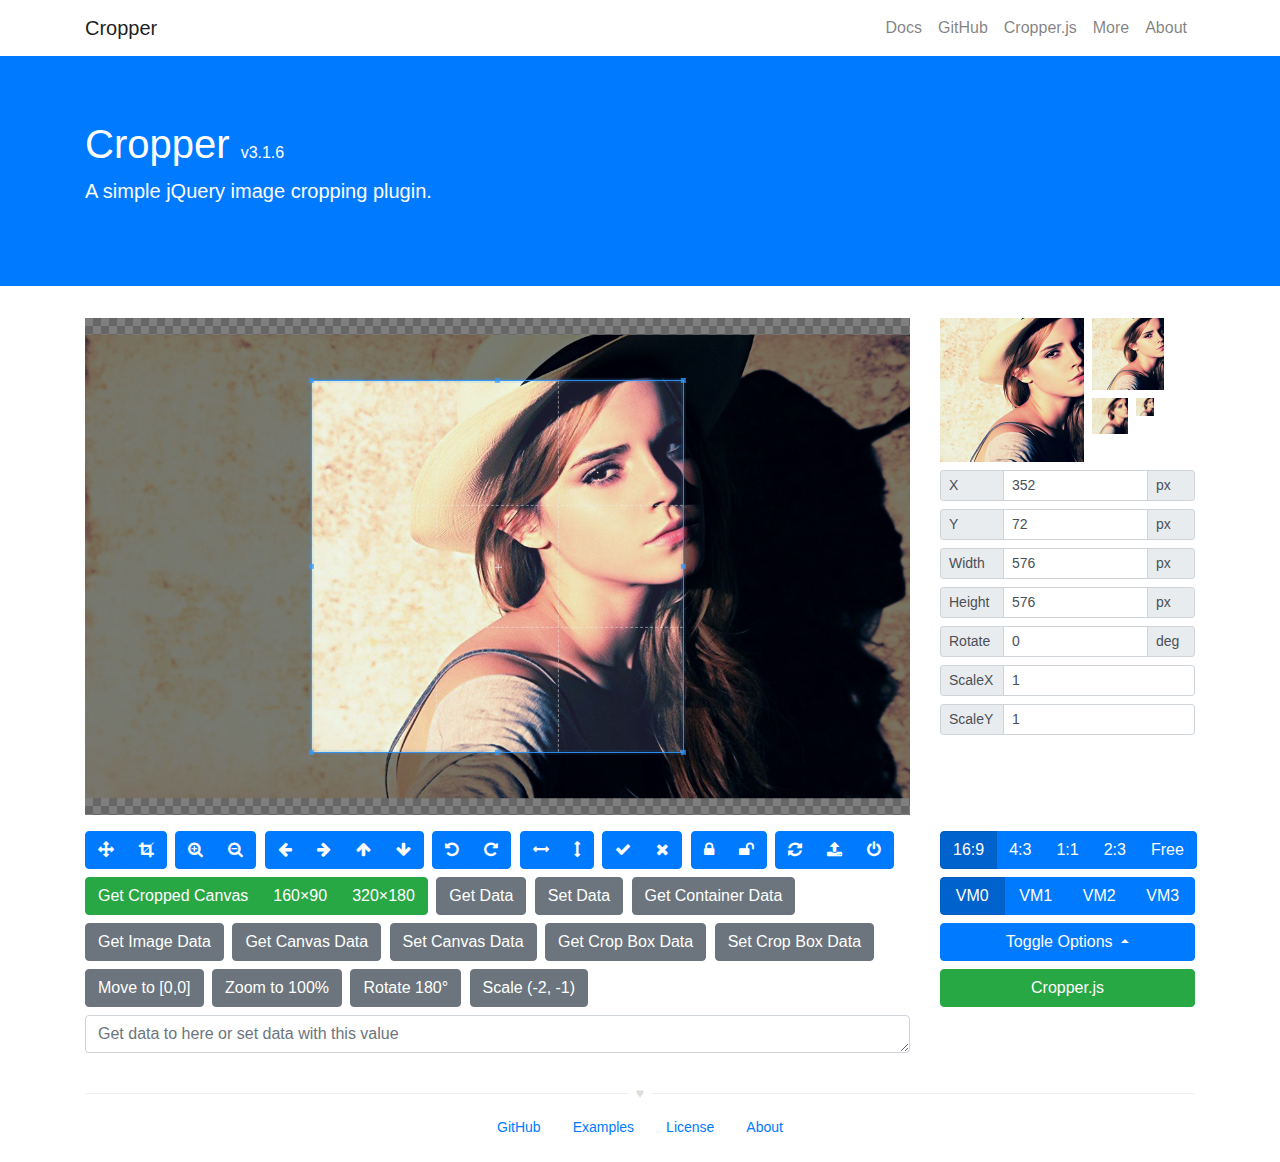
<file: chat-web/plugin/cropper/index.html>
<!DOCTYPE html>
<html lang="en">
<head>
  <meta charset="utf-8">
  <meta http-equiv="x-ua-compatible" content="ie=edge">
  <meta name="viewport" content="width=device-width, initial-scale=1, shrink-to-fit=no">
  <meta name="description" content="A simple jQuery image cropping plugin.">
  <meta name="author" content="Chen Fengyuan">
  <title>Cropper</title>
  <link rel="stylesheet" href="https://maxcdn.bootstrapcdn.com/font-awesome/4.7.0/css/font-awesome.min.css">
  <link rel="stylesheet" href="https://maxcdn.bootstrapcdn.com/bootstrap/4.0.0/css/bootstrap.min.css">
  <link rel="stylesheet" href="css/cropper.css">
  <link rel="stylesheet" href="css/main.css">
</head>
<body>
  <!--[if lt IE 9]>
  <div class="alert alert-warning alert-dismissible fade show m-0 rounded-0" role="alert">
    You are using an <strong>outdated</strong> browser. Please <a href="http://browsehappy.com/">upgrade your browser</a> to improve your experience.
    <button type="button" class="close" data-dismiss="alert" aria-label="Close">
      <span aria-hidden="true">&times;</span>
    </button>
  </div>
  <![endif]-->

  <!-- Header -->
  <header class="navbar navbar-light navbar-expand-md">
    <div class="container">
      <a class="navbar-brand" href="./">Cropper</a>
      <button class="navbar-toggler" type="button" data-toggle="collapse" data-target="#navbar-collapse" aria-controls="navbar-collapse" aria-expanded="false" aria-label="Toggle navigation">
        <span class="navbar-toggler-icon"></span>
      </button>
      <div class="collapse navbar-collapse justify-content-end" id="navbar-collapse" role="navigation">
        <nav class="nav navbar-nav">
          <a class="nav-link" href="https://github.com/fengyuanchen/cropper/tree/v3.1.6/README.md" data-toggle="tooltip" title="View the documentation">Docs</a>
          <a class="nav-link" href="https://github.com/fengyuanchen/cropper" data-toggle="tooltip" title="View the GitHub project">GitHub</a>
          <a class="nav-link" href="https://fengyuanchen.github.io/cropperjs" data-toggle="tooltip" title="the non-jQuery version of Cropper (recommended)">Cropper.js</a>
          <a class="nav-link" href="https://fengyuanchen.github.io" data-toggle="tooltip" title="More projects">More</a>
          <a class="nav-link" href="http://chenfengyuan.com" data-toggle="tooltip" title="About the author">About</a>
        </nav>
      </div>
    </div>
  </header>

  <!-- Jumbotron -->
  <div class="jumbotron bg-primary text-white rounded-0">
    <div class="container">
        <h1>Cropper <small class="h6">v3.1.6</small></h1>
        <p class="lead">A simple jQuery image cropping plugin.</p>
    </div>
  </div>

  <!-- Content -->
  <div class="container">
    <div class="row">
      <div class="col-md-9">
        <!-- <h3>Demo:</h3> -->
        <div class="img-container">
          <img id="image" src="images/picture.jpg" alt="Picture">
        </div>
      </div>
      <div class="col-md-3">
        <!-- <h3>Preview:</h3> -->
        <div class="docs-preview clearfix">
          <div class="img-preview preview-lg"></div>
          <div class="img-preview preview-md"></div>
          <div class="img-preview preview-sm"></div>
          <div class="img-preview preview-xs"></div>
        </div>

        <!-- <h3>Data:</h3> -->
        <div class="docs-data">
          <div class="input-group input-group-sm">
            <span class="input-group-prepend">
              <label class="input-group-text" for="dataX">X</label>
            </span>
            <input type="text" class="form-control" id="dataX" placeholder="x">
            <span class="input-group-append">
              <span class="input-group-text">px</span>
            </span>
          </div>
          <div class="input-group input-group-sm">
            <span class="input-group-prepend">
              <label class="input-group-text" for="dataY">Y</label>
            </span>
            <input type="text" class="form-control" id="dataY" placeholder="y">
            <span class="input-group-append">
              <span class="input-group-text">px</span>
            </span>
          </div>
          <div class="input-group input-group-sm">
            <span class="input-group-prepend">
              <label class="input-group-text" for="dataWidth">Width</label>
            </span>
            <input type="text" class="form-control" id="dataWidth" placeholder="width">
            <span class="input-group-append">
              <span class="input-group-text">px</span>
            </span>
          </div>
          <div class="input-group input-group-sm">
            <span class="input-group-prepend">
              <label class="input-group-text" for="dataHeight">Height</label>
            </span>
            <input type="text" class="form-control" id="dataHeight" placeholder="height">
            <span class="input-group-append">
              <span class="input-group-text">px</span>
            </span>
          </div>
          <div class="input-group input-group-sm">
            <span class="input-group-prepend">
              <label class="input-group-text" for="dataRotate">Rotate</label>
            </span>
            <input type="text" class="form-control" id="dataRotate" placeholder="rotate">
            <span class="input-group-append">
              <span class="input-group-text">deg</span>
            </span>
          </div>
          <div class="input-group input-group-sm">
            <span class="input-group-prepend">
              <label class="input-group-text" for="dataScaleX">ScaleX</label>
            </span>
            <input type="text" class="form-control" id="dataScaleX" placeholder="scaleX">
          </div>
          <div class="input-group input-group-sm">
            <span class="input-group-prepend">
              <label class="input-group-text" for="dataScaleY">ScaleY</label>
            </span>
            <input type="text" class="form-control" id="dataScaleY" placeholder="scaleY">
          </div>
        </div>
      </div>
    </div>
    <div class="row">
      <div class="col-md-9 docs-buttons">
        <!-- <h3>Toolbar:</h3> -->
        <div class="btn-group">
          <button type="button" class="btn btn-primary" data-method="setDragMode" data-option="move" title="Move">
            <span class="docs-tooltip" data-toggle="tooltip" data-animation="false" title="$().cropper(&quot;setDragMode&quot;, &quot;move&quot;)">
              <span class="fa fa-arrows"></span>
            </span>
          </button>
          <button type="button" class="btn btn-primary" data-method="setDragMode" data-option="crop" title="Crop">
            <span class="docs-tooltip" data-toggle="tooltip" data-animation="false" title="$().cropper(&quot;setDragMode&quot;, &quot;crop&quot;)">
              <span class="fa fa-crop"></span>
            </span>
          </button>
        </div>

        <div class="btn-group">
          <button type="button" class="btn btn-primary" data-method="zoom" data-option="0.1" title="Zoom In">
            <span class="docs-tooltip" data-toggle="tooltip" data-animation="false" title="$().cropper(&quot;zoom&quot;, 0.1)">
              <span class="fa fa-search-plus"></span>
            </span>
          </button>
          <button type="button" class="btn btn-primary" data-method="zoom" data-option="-0.1" title="Zoom Out">
            <span class="docs-tooltip" data-toggle="tooltip" data-animation="false" title="$().cropper(&quot;zoom&quot;, -0.1)">
              <span class="fa fa-search-minus"></span>
            </span>
          </button>
        </div>

        <div class="btn-group">
          <button type="button" class="btn btn-primary" data-method="move" data-option="-10" data-second-option="0" title="Move Left">
            <span class="docs-tooltip" data-toggle="tooltip" data-animation="false" title="$().cropper(&quot;move&quot;, -10, 0)">
              <span class="fa fa-arrow-left"></span>
            </span>
          </button>
          <button type="button" class="btn btn-primary" data-method="move" data-option="10" data-second-option="0" title="Move Right">
            <span class="docs-tooltip" data-toggle="tooltip" data-animation="false" title="$().cropper(&quot;move&quot;, 10, 0)">
              <span class="fa fa-arrow-right"></span>
            </span>
          </button>
          <button type="button" class="btn btn-primary" data-method="move" data-option="0" data-second-option="-10" title="Move Up">
            <span class="docs-tooltip" data-toggle="tooltip" data-animation="false" title="$().cropper(&quot;move&quot;, 0, -10)">
              <span class="fa fa-arrow-up"></span>
            </span>
          </button>
          <button type="button" class="btn btn-primary" data-method="move" data-option="0" data-second-option="10" title="Move Down">
            <span class="docs-tooltip" data-toggle="tooltip" data-animation="false" title="$().cropper(&quot;move&quot;, 0, 10)">
              <span class="fa fa-arrow-down"></span>
            </span>
          </button>
        </div>

        <div class="btn-group">
          <button type="button" class="btn btn-primary" data-method="rotate" data-option="-45" title="Rotate Left">
            <span class="docs-tooltip" data-toggle="tooltip" data-animation="false" title="$().cropper(&quot;rotate&quot;, -45)">
              <span class="fa fa-rotate-left"></span>
            </span>
          </button>
          <button type="button" class="btn btn-primary" data-method="rotate" data-option="45" title="Rotate Right">
            <span class="docs-tooltip" data-toggle="tooltip" data-animation="false" title="$().cropper(&quot;rotate&quot;, 45)">
              <span class="fa fa-rotate-right"></span>
            </span>
          </button>
        </div>

        <div class="btn-group">
          <button type="button" class="btn btn-primary" data-method="scaleX" data-option="-1" title="Flip Horizontal">
            <span class="docs-tooltip" data-toggle="tooltip" data-animation="false" title="$().cropper(&quot;scaleX&quot;, -1)">
              <span class="fa fa-arrows-h"></span>
            </span>
          </button>
          <button type="button" class="btn btn-primary" data-method="scaleY" data-option="-1" title="Flip Vertical">
            <span class="docs-tooltip" data-toggle="tooltip" data-animation="false" title="$().cropper(&quot;scaleY&quot;, -1)">
              <span class="fa fa-arrows-v"></span>
            </span>
          </button>
        </div>

        <div class="btn-group">
          <button type="button" class="btn btn-primary" data-method="crop" title="Crop">
            <span class="docs-tooltip" data-toggle="tooltip" data-animation="false" title="$().cropper(&quot;crop&quot;)">
              <span class="fa fa-check"></span>
            </span>
          </button>
          <button type="button" class="btn btn-primary" data-method="clear" title="Clear">
            <span class="docs-tooltip" data-toggle="tooltip" data-animation="false" title="$().cropper(&quot;clear&quot;)">
              <span class="fa fa-remove"></span>
            </span>
          </button>
        </div>

        <div class="btn-group">
          <button type="button" class="btn btn-primary" data-method="disable" title="Disable">
            <span class="docs-tooltip" data-toggle="tooltip" data-animation="false" title="$().cropper(&quot;disable&quot;)">
              <span class="fa fa-lock"></span>
            </span>
          </button>
          <button type="button" class="btn btn-primary" data-method="enable" title="Enable">
            <span class="docs-tooltip" data-toggle="tooltip" data-animation="false" title="$().cropper(&quot;enable&quot;)">
              <span class="fa fa-unlock"></span>
            </span>
          </button>
        </div>

        <div class="btn-group">
          <button type="button" class="btn btn-primary" data-method="reset" title="Reset">
            <span class="docs-tooltip" data-toggle="tooltip" data-animation="false" title="$().cropper(&quot;reset&quot;)">
              <span class="fa fa-refresh"></span>
            </span>
          </button>
          <label class="btn btn-primary btn-upload" for="inputImage" title="Upload image file">
            <input type="file" class="sr-only" id="inputImage" name="file" accept=".jpg,.jpeg,.png,.gif,.bmp,.tiff">
            <span class="docs-tooltip" data-toggle="tooltip" data-animation="false" title="Import image with Blob URLs">
              <span class="fa fa-upload"></span>
            </span>
          </label>
          <button type="button" class="btn btn-primary" data-method="destroy" title="Destroy">
            <span class="docs-tooltip" data-toggle="tooltip" data-animation="false" title="$().cropper(&quot;destroy&quot;)">
              <span class="fa fa-power-off"></span>
            </span>
          </button>
        </div>

        <div class="btn-group btn-group-crop">
          <button type="button" class="btn btn-success" data-method="getCroppedCanvas" data-option="{ &quot;maxWidth&quot;: 4096, &quot;maxHeight&quot;: 4096 }">
            <span class="docs-tooltip" data-toggle="tooltip" data-animation="false" title="$().cropper(&quot;getCroppedCanvas&quot;, { maxWidth: 4096, maxHeight: 4096 })">
              Get Cropped Canvas
            </span>
          </button>
          <button type="button" class="btn btn-success" data-method="getCroppedCanvas" data-option="{ &quot;width&quot;: 160, &quot;height&quot;: 90 }">
            <span class="docs-tooltip" data-toggle="tooltip" data-animation="false" title="$().cropper(&quot;getCroppedCanvas&quot;, { width: 160, height: 90 })">
              160&times;90
            </span>
          </button>
          <button type="button" class="btn btn-success" data-method="getCroppedCanvas" data-option="{ &quot;width&quot;: 320, &quot;height&quot;: 180 }">
            <span class="docs-tooltip" data-toggle="tooltip" data-animation="false" title="$().cropper(&quot;getCroppedCanvas&quot;, { width: 320, height: 180 })">
              320&times;180
            </span>
          </button>
        </div>

        <!-- Show the cropped image in modal -->
        <div class="modal fade docs-cropped" id="getCroppedCanvasModal" aria-hidden="true" aria-labelledby="getCroppedCanvasTitle" role="dialog" tabindex="-1">
          <div class="modal-dialog">
            <div class="modal-content">
              <div class="modal-header">
                <h5 class="modal-title" id="getCroppedCanvasTitle">Cropped</h5>
                <button type="button" class="close" data-dismiss="modal" aria-label="Close">
                  <span aria-hidden="true">&times;</span>
                </button>
              </div>
              <div class="modal-body"></div>
              <div class="modal-footer">
                <button type="button" class="btn btn-secondary" data-dismiss="modal">Close</button>
                <a class="btn btn-primary" id="download" href="javascript:void(0);" download="cropped.jpg">Download</a>
              </div>
            </div>
          </div>
        </div><!-- /.modal -->

        <button type="button" class="btn btn-secondary" data-method="getData" data-option data-target="#putData">
          <span class="docs-tooltip" data-toggle="tooltip" data-animation="false" title="$().cropper(&quot;getData&quot;)">
            Get Data
          </span>
        </button>
        <button type="button" class="btn btn-secondary" data-method="setData" data-target="#putData">
          <span class="docs-tooltip" data-toggle="tooltip" data-animation="false" title="$().cropper(&quot;setData&quot;, data)">
            Set Data
          </span>
        </button>
        <button type="button" class="btn btn-secondary" data-method="getContainerData" data-option data-target="#putData">
          <span class="docs-tooltip" data-toggle="tooltip" data-animation="false" title="$().cropper(&quot;getContainerData&quot;)">
            Get Container Data
          </span>
        </button>
        <button type="button" class="btn btn-secondary" data-method="getImageData" data-option data-target="#putData">
          <span class="docs-tooltip" data-toggle="tooltip" data-animation="false" title="$().cropper(&quot;getImageData&quot;)">
            Get Image Data
          </span>
        </button>
        <button type="button" class="btn btn-secondary" data-method="getCanvasData" data-option data-target="#putData">
          <span class="docs-tooltip" data-toggle="tooltip" data-animation="false" title="$().cropper(&quot;getCanvasData&quot;)">
            Get Canvas Data
          </span>
        </button>
        <button type="button" class="btn btn-secondary" data-method="setCanvasData" data-target="#putData">
          <span class="docs-tooltip" data-toggle="tooltip" data-animation="false" title="$().cropper(&quot;setCanvasData&quot;, data)">
            Set Canvas Data
          </span>
        </button>
        <button type="button" class="btn btn-secondary" data-method="getCropBoxData" data-option data-target="#putData">
          <span class="docs-tooltip" data-toggle="tooltip" data-animation="false" title="$().cropper(&quot;getCropBoxData&quot;)">
            Get Crop Box Data
          </span>
        </button>
        <button type="button" class="btn btn-secondary" data-method="setCropBoxData" data-target="#putData">
          <span class="docs-tooltip" data-toggle="tooltip" data-animation="false" title="$().cropper(&quot;setCropBoxData&quot;, data)">
            Set Crop Box Data
          </span>
        </button>
        <button type="button" class="btn btn-secondary" data-method="moveTo" data-option="0">
          <span class="docs-tooltip" data-toggle="tooltip" data-animation="false" title="cropper.moveTo(0)">
            Move to [0,0]
          </span>
        </button>
        <button type="button" class="btn btn-secondary" data-method="zoomTo" data-option="1">
          <span class="docs-tooltip" data-toggle="tooltip" data-animation="false" title="cropper.zoomTo(1)">
            Zoom to 100%
          </span>
        </button>
        <button type="button" class="btn btn-secondary" data-method="rotateTo" data-option="180">
          <span class="docs-tooltip" data-toggle="tooltip" data-animation="false" title="cropper.rotateTo(180)">
            Rotate 180°
          </span>
        </button>
        <button type="button" class="btn btn-secondary" data-method="scale" data-option="-2" data-second-option="-1">
          <span class="docs-tooltip" data-toggle="tooltip" title="cropper.scale(-2, -1)">
            Scale (-2, -1)
          </span>
        </button>
        <textarea type="text" class="form-control" id="putData" rows="1" placeholder="Get data to here or set data with this value"></textarea>
      </div><!-- /.docs-buttons -->

      <div class="col-md-3 docs-toggles">
        <!-- <h3>Toggles:</h3> -->
        <div class="btn-group d-flex flex-nowrap" data-toggle="buttons">
          <label class="btn btn-primary active">
            <input type="radio" class="sr-only" id="aspectRatio0" name="aspectRatio" value="1.7777777777777777">
            <span class="docs-tooltip" data-toggle="tooltip" data-animation="false" title="aspectRatio: 16 / 9">
              16:9
            </span>
          </label>
          <label class="btn btn-primary">
            <input type="radio" class="sr-only" id="aspectRatio1" name="aspectRatio" value="1.3333333333333333">
            <span class="docs-tooltip" data-toggle="tooltip" data-animation="false" title="aspectRatio: 4 / 3">
              4:3
            </span>
          </label>
          <label class="btn btn-primary">
            <input type="radio" class="sr-only" id="aspectRatio2" name="aspectRatio" value="1">
            <span class="docs-tooltip" data-toggle="tooltip" data-animation="false" title="aspectRatio: 1 / 1">
              1:1
            </span>
          </label>
          <label class="btn btn-primary">
            <input type="radio" class="sr-only" id="aspectRatio3" name="aspectRatio" value="0.6666666666666666">
            <span class="docs-tooltip" data-toggle="tooltip" data-animation="false" title="aspectRatio: 2 / 3">
              2:3
            </span>
          </label>
          <label class="btn btn-primary">
            <input type="radio" class="sr-only" id="aspectRatio4" name="aspectRatio" value="NaN">
            <span class="docs-tooltip" data-toggle="tooltip" data-animation="false" title="aspectRatio: NaN">
              Free
            </span>
          </label>
        </div>

        <div class="btn-group d-flex flex-nowrap" data-toggle="buttons">
          <label class="btn btn-primary active">
            <input type="radio" class="sr-only" id="viewMode0" name="viewMode" value="0" checked>
            <span class="docs-tooltip" data-toggle="tooltip" data-animation="false" title="View Mode 0">
              VM0
            </span>
          </label>
          <label class="btn btn-primary">
            <input type="radio" class="sr-only" id="viewMode1" name="viewMode" value="1">
            <span class="docs-tooltip" data-toggle="tooltip" data-animation="false" title="View Mode 1">
              VM1
            </span>
          </label>
          <label class="btn btn-primary">
            <input type="radio" class="sr-only" id="viewMode2" name="viewMode" value="2">
            <span class="docs-tooltip" data-toggle="tooltip" data-animation="false" title="View Mode 2">
              VM2
            </span>
          </label>
          <label class="btn btn-primary">
            <input type="radio" class="sr-only" id="viewMode3" name="viewMode" value="3">
            <span class="docs-tooltip" data-toggle="tooltip" data-animation="false" title="View Mode 3">
              VM3
            </span>
          </label>
        </div>

        <div class="dropdown dropup docs-options">
          <button type="button" class="btn btn-primary btn-block dropdown-toggle" id="toggleOptions" data-toggle="dropdown" aria-expanded="true">
            Toggle Options
            <span class="caret"></span>
          </button>
          <ul class="dropdown-menu" aria-labelledby="toggleOptions" role="menu">
            <li class="dropdown-item">
              <div class="form-check">
                <input class="form-check-input" id="responsive" type="checkbox" name="responsive" checked>
                <label class="form-check-label" for="responsive">responsive</label>
              </div>
            </li>
            <li class="dropdown-item">
              <div class="form-check">
                <input class="form-check-input" id="restore" type="checkbox" name="restore" checked>
                <label class="form-check-label" for="restore">restore</label>
              </div>
            </li>
            <li class="dropdown-item">
              <div class="form-check">
                <input class="form-check-input" id="checkCrossOrigin" type="checkbox" name="checkCrossOrigin" checked>
                <label class="form-check-label" for="checkCrossOrigin">checkCrossOrigin</label>
              </div>
            </li>
            <li class="dropdown-item">
              <div class="form-check">
                <input class="form-check-input" id="checkOrientation" type="checkbox" name="checkOrientation" checked>
                <label class="form-check-label" for="checkOrientation">checkOrientation</label>
              </div>
            </li>
            <li class="dropdown-item">
              <div class="form-check">
                <input class="form-check-input" id="modal" type="checkbox" name="modal" checked>
                <label class="form-check-label" for="modal">modal</label>
              </div>
            </li>
            <li class="dropdown-item">
              <div class="form-check">
                <input class="form-check-input" id="guides" type="checkbox" name="guides" checked>
                <label class="form-check-label" for="guides">guides</label>
              </div>
            </li>
            <li class="dropdown-item">
              <div class="form-check">
                <input class="form-check-input" id="center" type="checkbox" name="center" checked>
                <label class="form-check-label" for="center">center</label>
              </div>
            </li>
            <li class="dropdown-item">
              <div class="form-check">
                <input class="form-check-input" id="highlight" type="checkbox" name="highlight" checked>
                <label class="form-check-label" for="highlight">highlight</label>
              </div>
            </li>
            <li class="dropdown-item">
              <div class="form-check">
                <input class="form-check-input" id="background" type="checkbox" name="background" checked>
                <label class="form-check-label" for="background">background</label>
              </div>
            </li>
            <li class="dropdown-item">
              <div class="form-check">
                <input class="form-check-input" id="autoCrop" type="checkbox" name="autoCrop" checked>
                <label class="form-check-label" for="autoCrop">autoCrop</label>
              </div>
            </li>
            <li class="dropdown-item">
              <div class="form-check">
                <input class="form-check-input" id="movable" type="checkbox" name="movable" checked>
                <label class="form-check-label" for="movable">movable</label>
              </div>
            </li>
            <li class="dropdown-item">
              <div class="form-check">
                <input class="form-check-input" id="rotatable" type="checkbox" name="rotatable" checked>
                <label class="form-check-label" for="rotatable">rotatable</label>
              </div>
            </li>
            <li class="dropdown-item">
              <div class="form-check">
                <input class="form-check-input" id="scalable" type="checkbox" name="scalable" checked>
                <label class="form-check-label" for="scalable">scalable</label>
              </div>
            </li>
            <li class="dropdown-item">
              <div class="form-check">
                <input class="form-check-input" id="zoomable" type="checkbox" name="zoomable" checked>
                <label class="form-check-label" for="zoomable">zoomable</label>
              </div>
            </li>
            <li class="dropdown-item">
              <div class="form-check">
                <input class="form-check-input" id="zoomOnTouch" type="checkbox" name="zoomOnTouch" checked>
                <label class="form-check-label" for="zoomOnTouch">zoomOnTouch</label>
              </div>
            </li>
            <li class="dropdown-item">
              <div class="form-check">
                <input class="form-check-input" id="zoomOnWheel" type="checkbox" name="zoomOnWheel" checked>
                <label class="form-check-label" for="zoomOnWheel">zoomOnWheel</label>
              </div>
            </li>
            <li class="dropdown-item">
              <div class="form-check">
                <input class="form-check-input" id="cropBoxMovable" type="checkbox" name="cropBoxMovable" checked>
                <label class="form-check-label" for="cropBoxMovable">cropBoxMovable</label>
              </div>
            </li>
            <li class="dropdown-item">
              <div class="form-check">
                <input class="form-check-input" id="cropBoxResizable" type="checkbox" name="cropBoxResizable" checked>
                <label class="form-check-label" for="cropBoxResizable">cropBoxResizable</label>
              </div>
            </li>
            <li class="dropdown-item">
              <div class="form-check">
                <input class="form-check-input" id="toggleDragModeOnDblclick" type="checkbox" name="toggleDragModeOnDblclick" checked>
                <label class="form-check-label" for="toggleDragModeOnDblclick">toggleDragModeOnDblclick</label>
              </div>
            </li>
          </ul>
        </div><!-- /.dropdown -->

        <a class="btn btn-success btn-block" data-toggle="tooltip" data-animation="false" href="https://fengyuanchen.github.io/cropperjs" title="The non-jQuery version of Cropper (recommended)">Cropper.js</a>

      </div><!-- /.docs-toggles -->
    </div>
  </div>

  <!-- Footer -->
  <footer class="footer">
    <div class="container">
      <p class="heart"></p>
      <nav class="nav flex-wrap justify-content-center mb-3">
        <a class="nav-link" href="https://github.com/fengyuanchen/cropper">GitHub</a>
        <a class="nav-link" href="https://github.com/fengyuanchen/cropper/tree/v3.1.6/examples">Examples</a>
        <a class="nav-link" href="https://github.com/fengyuanchen/cropper/tree/v3.1.6/LICENSE">License</a>
        <a class="nav-link" href="http://chenfengyuan.com">About</a>
      </nav>
    </div>
  </footer>

  <!-- Scripts -->
  <script src="https://code.jquery.com/jquery-3.3.1.slim.min.js"></script>
  <script src="https://maxcdn.bootstrapcdn.com/bootstrap/4.0.0/js/bootstrap.bundle.min.js"></script>
  <script src="https://fengyuanchen.github.io/js/common.js"></script>
  <script src="js/cropper.js"></script>
  <script src="js/main.js"></script>
</body>
</html>
</file>
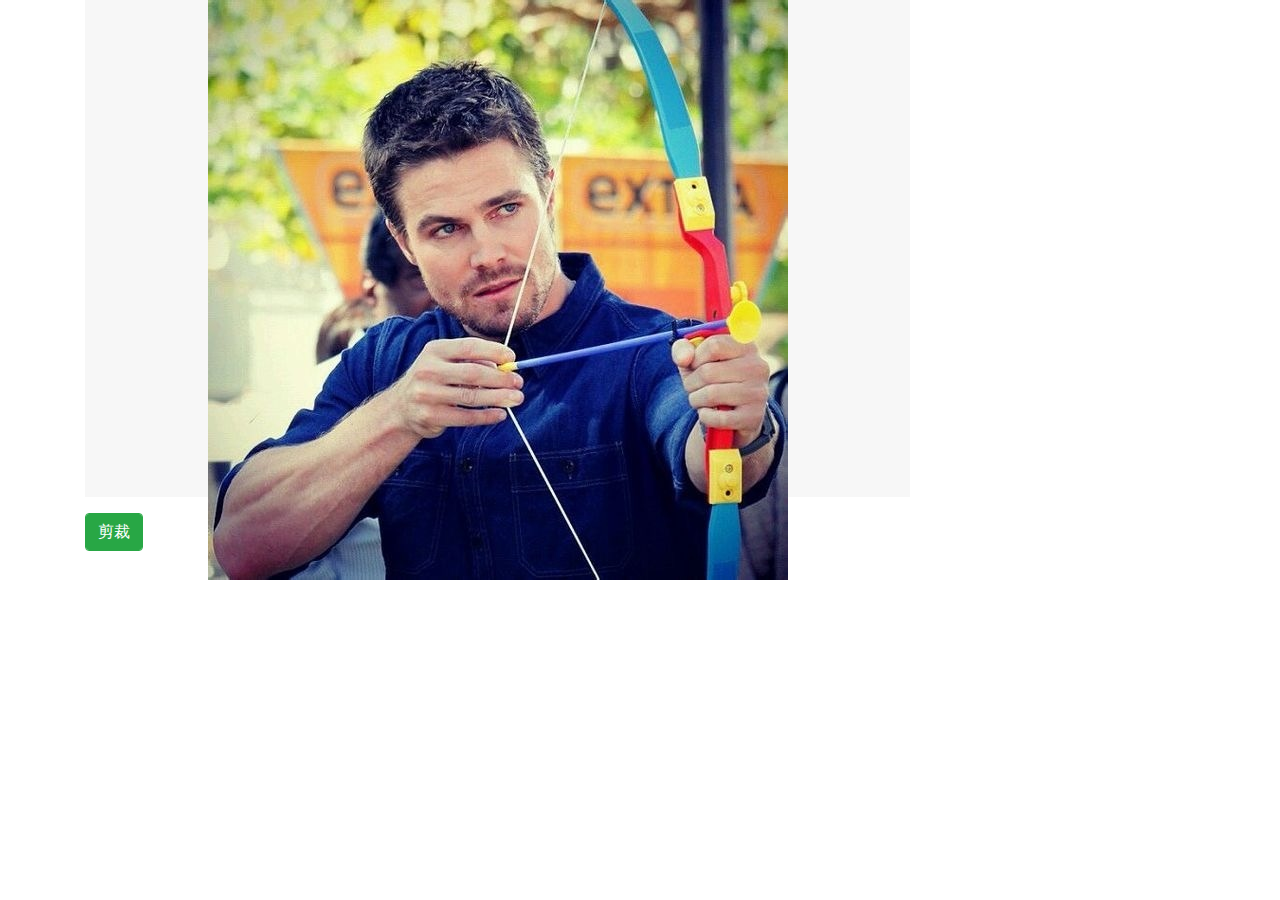
<file: chat-web/plugin/v3.1.6/index.html>
<!DOCTYPE html>
<html lang="en">

	<head>
		<meta charset="utf-8">
		<meta http-equiv="x-ua-compatible" content="ie=edge">
		<meta name="viewport" content="width=device-width, initial-scale=1, shrink-to-fit=no">
		<meta name="description" content="A simple jQuery image cropping plugin.">
		<meta name="author" content="Chen Fengyuan">
		<title>Cropper</title>
		<script src="../../js/mui.min.js"></script>
		<link href="../../css/mui.min.css" rel="stylesheet" />
		<link rel="stylesheet" href="https://maxcdn.bootstrapcdn.com/font-awesome/4.7.0/css/font-awesome.min.css">
		<link rel="stylesheet" href="https://maxcdn.bootstrapcdn.com/bootstrap/4.0.0/css/bootstrap.min.css">
		<link rel="stylesheet" href="css/cropper.css">
		<link rel="stylesheet" href="css/main.css">
	</head>

	<body>

		<!-- Content -->
		<div class="container">
			<div class="row">
				<div class="col-md-9">
					<!-- <h3>Demo:</h3> -->
					<div class="img-container">
						<img id="image" src="../../css/registLogin/arrow.jpg" alt="Picture">
					</div>
				</div>
			</div>
			<div class="row">
				<div class="col-md-9 docs-buttons">
					<button id="cutter" type="button" class="btn btn-success">剪裁</button>
				</div>
			</div>
		</div>

		<!-- Scripts -->
		<script src="https://code.jquery.com/jquery-3.3.1.slim.min.js"></script>
		<script src="https://maxcdn.bootstrapcdn.com/bootstrap/4.0.0/js/bootstrap.bundle.min.js"></script>
		<script src="https://fengyuanchen.github.io/js/common.js"></script>
		<script src="js/cropper.js"></script>
		<!--<script src="js/main.js"></script>-->

		<script type="text/javascript">
			mui.plusReady(function() {
				
				var $image = $('#image');
				var options = {
					aspectRatio: 1 / 1,
					crop: function(e) {}
				};
			
				// Cropper
				$image.cropper(options);

				$("#cutter").on('click', function() {
					var cropper = $image.data('cropper');
					var result;

					result = $image.cropper("getCroppedCanvas");

					if(result) {
						var base64Url = result.toDataURL();
						console.log(base64Url);
					}
				})

			});
		</script>

	</body>

</html>
</file>
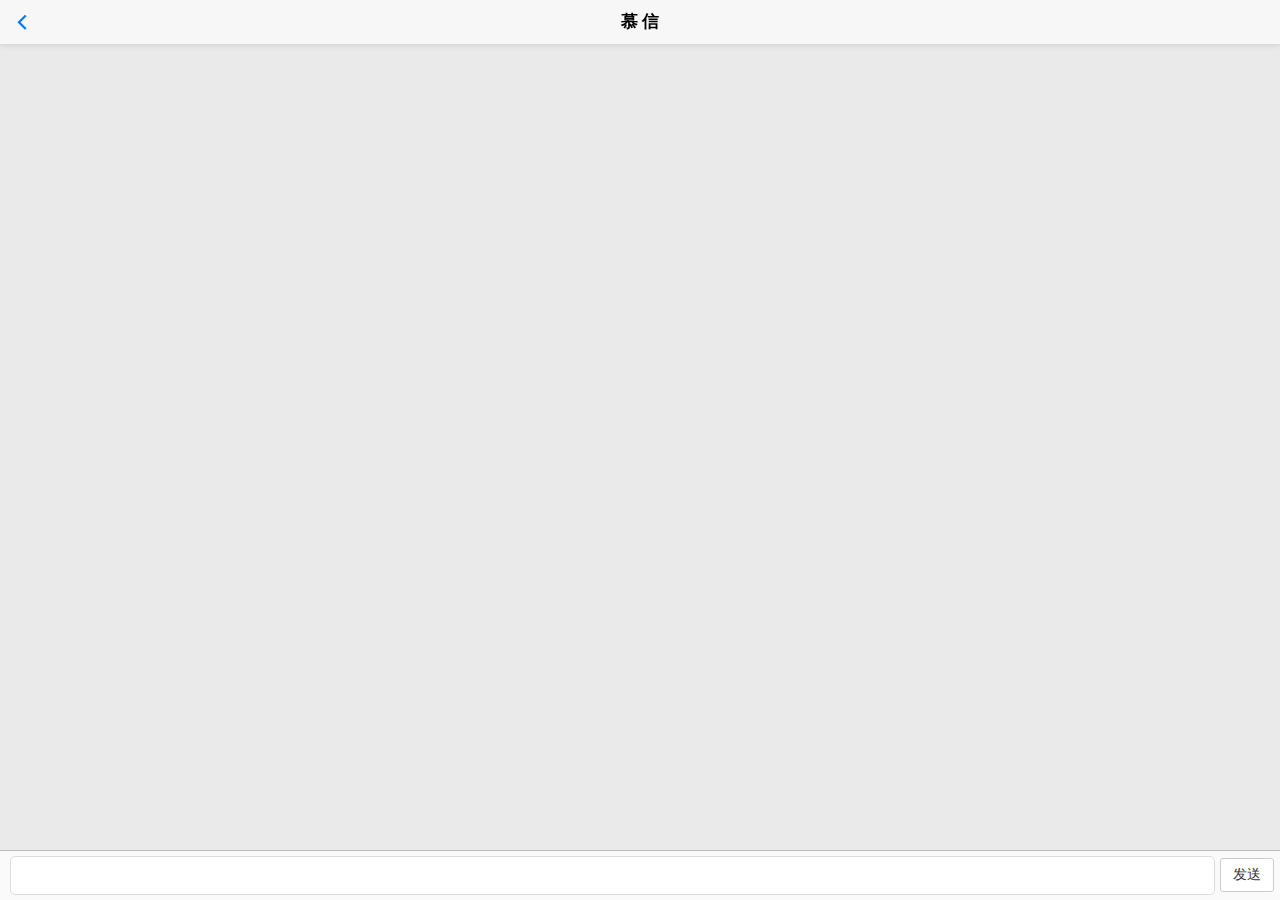
<file: chat-web/chatting.html>
<!DOCTYPE html>
<html>
	<head>
		<meta charset="utf-8">
		<meta name="viewport" content="width=device-width,initial-scale=1,minimum-scale=1,maximum-scale=1,user-scalable=no" />
		<title></title>
		<link href="css/mui.min.css" rel="stylesheet" />
		<link rel="stylesheet" type="text/css" href="css/header.css" />
		<link rel="stylesheet" type="text/css" href="css/chat.css" />
		<style>
			html,
			body {
				height: 100%;
				margin: 0px;
				padding: 0px;
				overflow: hidden;
				-webkit-touch-callout: none;
				-webkit-user-select: none;
			}
		</style>
	</head>

	<body contextmenu="return false;">

		<header class="mui-bar mui-bar-nav title" style="position: fixed;">
			<a class="mui-action-back mui-icon mui-icon-left-nav mui-pull-left title-color"></a>
			<h1 class="mui-title title-color"><b id="chatting-nickname">慕 信</b></h1>
		</header>

		<div id="msg-outter" class="mui-content">
			<div id='msg'>
				
				<!--<div class="friend_lists">
					<div class="header_img">
						<img src="image/face-default-cat.png" width="40px" height="40px" />
					</div>
					<div class="msg-wrapper right">
						<p class="msg-left-white">晚上过来吃饭？</p>
					</div>
				</div>

				<div class="me_lists">
					<div class="header_img">
						<img src="image/face-default-cat.png" width="40px" height="40px" />
					</div>
					<div class="msg-wrapper left">
						<p class="msg-right-green">好的，没问题！时间地点？</p>
					</div>
				</div>-->

			</div>
		</div>
		
		<footer>
			<div class="footer-center">
				<textarea id='msg-text' type="text" class='input-text'></textarea>
			</div>
			<label for="" class="footer-right">
				<button type="button" class="mui-btn mui-btn-gray" id="send">发送</button>
			</label>
		</footer>
		
		<script src="js/mui.min.js"></script>
		<script type="application/javascript" src="js/app.js"></script>
		<script type="text/javascript">
			// 创建命名空间，只需要把自己的代码，写进入，那么外部就无法访问
//			(function($, doc){
				
				// 获取上一个页面传入的好友属性值
				var friendUserId;
				var friendNickname;
				var friendFaceImage;
				mui.plusReady(function(){
					
					// 获取我自己的用户信息					
					var me = app.getUserGlobalInfo();
					
					// 获取聊天页面webview
					var chattingWebview = plus.webview.currentWebview();
					// 设置聊天页面的软键盘样式
					chattingWebview.setStyle({
						softinputMode: "adjustResize"
					});
					
					// 获取上一个页面传入的好友属性值
					friendUserId = chattingWebview.friendUserId;
					friendNickname = chattingWebview.friendNickname;
					friendFaceImage = chattingWebview.friendFaceImage;
					
					// 标题改为朋友的昵称
					document.getElementById("chatting-nickname").innerHTML = friendNickname;
					
					
					// 渲染初始化的聊天记录HTML
					initChatHistory();
					
					var areaMsgList = document.getElementById("msg");
					// 设置聊天记录进入页面的时候自动滚动到最后一条
					areaMsgList.scrollTop = areaMsgList.scrollHeight + areaMsgList.offsetHeight;
					
					// 获取dom控件
					var msg_text = document.getElementById("msg-text");
					var send = document.getElementById("send");
					
					// 监听用户输入，使得send按钮变色
					msg_text.addEventListener("input", function(){
						var msg_text_val = msg_text.value;
						if (msg_text_val.length > 0) {
							send.setAttribute("class", "mui-btn-green");
						} else {
							send.setAttribute("class", "mui-btn-gray");
						}
					});
					
					// 对当前的窗口监听resize事件
					window.addEventListener("resize", function(){
						resizeScreen();
						document.getElementById("msg-outter").style.paddingBottom = "50px";
					});
					
					// 发送消息按钮的事件绑定
					send.addEventListener("tap", function(){
						
						// 发送之前判断网络的状态
						var connectionStatus = plus.networkinfo.getCurrentType();
						if (connectionStatus == 0 || connectionStatus == 1) {
							app.showToast("请打开网络连接...", "error");
							return;
						}
						
						// 获取消息内容
						var msg_text_val = msg_text.value;
						
						// 判断消息内容，如果长度等于0，则return
						if (msg_text_val.length === 0) {
							return;
						}
						
						// 发送消息, 渲染消息的html到msg div之下
						sendMsg(app.imgServerUrl + me.faceImage, msg_text_val);
						// 情况消息文本框中的内容
						msg_text.value = "";
						// 发送消息完毕之后，把发送按钮的颜色改为灰白色
						send.setAttribute("class", "mui-btn-gray");
						
						// 构建ChatMsg
						var chatMsg = new app.ChatMsg(me.id, friendUserId, msg_text_val, null);
						// 构建DataContent
						var dataContent = new app.DataContent(app.CHAT, chatMsg, null);
						
						// 调用websocket 发送消息到netty后端
						var wsWebview = plus.webview.getWebviewById("chatlist.html");
						wsWebview.evalJS("CHAT.chat('" + JSON.stringify(dataContent) + "')");
//						wsWebview.evalJS("CHAT.chat('" + msg_text_val + "')");
						
						// 保存聊天历史记录到本地缓存
						app.saveUserChatHistory(me.id, friendUserId, msg_text_val, 1);
						app.saveUserChatSnapshot(me.id, friendUserId, msg_text_val, true);
//						receiveMsg("模拟接受消息~~~~~~");
					});
				});
				
				// 接受消息
				function receiveMsg(msg) {
					
					var msgHtml = '<div class="friend_lists">' +
										'<div class="header_img">' +
											'<img src="' + app.imgServerUrl + friendFaceImage + '" width="40px" height="40px" />' +
										'</div>' +
										'<div class="msg-wrapper right">' +
											'<p class="msg-left-white">' + msg + '</p>' +
										'</div>' +
								  '</div>'; 
					
					var msg_list = document.getElementById("msg");
					msg_list.insertAdjacentHTML("beforeend", msgHtml);
					
					playReceiveMsgSound();
				}
				
				// 发送消息
				function sendMsg(faceImg, msg) {
					
					var msgHtml = '<div class="me_lists">' +
									'<div class="header_img">' +
										'<img src="' + faceImg + '" width="40px" height="40px" />' +
									'</div>' +
									'<div class="msg-wrapper left">' +
										'<p class="msg-right-green">' + msg + '</p>' +
									'</div>' +
								  '</div>';
					var msg_list = document.getElementById("msg");
					msg_list.insertAdjacentHTML("beforeend", msgHtml);
					
					playSendMsgSound();
				}
				
				// 播放发送消息的铃声
				function playSendMsgSound() {
					var audioPlayer = plus.audio.createPlayer("/mp3/send.mp3");
					audioPlayer.play();
				}
				
				// 播放接受消息的铃声
				function playReceiveMsgSound() {
					var audioPlayer = plus.audio.createPlayer("/mp3/di_didi.mp3");
					audioPlayer.play();
				}
				
				// 重新调整聊天窗口
				function resizeScreen() {
					var areaMsgList = document.getElementById("msg");
					// 设置聊天记录进入页面的时候自动滚动到最后一条
					areaMsgList.scrollTop = areaMsgList.scrollHeight + areaMsgList.offsetHeight;
				};
				
//			}(mui, document));
			
			// 初始化用户的聊天记录
			function initChatHistory() {
				var msg_list = document.getElementById("msg");
				
				var me = app.getUserGlobalInfo();
				var myId = me.id;
				var myFaceImg = me.faceImage;

				var chatHistoryList = app.getUserChatHistory(myId, friendUserId);
				
				var togetherHTML = "";
				
				for (var i = 0 ; i < chatHistoryList.length ; i ++) {
					var singleMsg = chatHistoryList[i];
					if (singleMsg.flag == 1) {
						togetherHTML += '<div class="me_lists">' +
									'<div class="header_img">' +
										'<img src="' + app.imgServerUrl + myFaceImg + '" width="40px" height="40px" />' +
									'</div>' +
									'<div class="msg-wrapper left">' +
										'<p class="msg-right-green">' + singleMsg.msg + '</p>' +
									'</div>' +
								  '</div>';
					} else {
						togetherHTML += '<div class="friend_lists">' +
										'<div class="header_img">' +
											'<img src="' + app.imgServerUrl + friendFaceImage + '" width="40px" height="40px" />' +
										'</div>' +
										'<div class="msg-wrapper right">' +
											'<p class="msg-left-white">' + singleMsg.msg + '</p>' +
										'</div>' +
								  '</div>';
					}
				}
				msg_list.innerHTML = togetherHTML;
			}
			
		</script>
	</body>

</html>
</file>
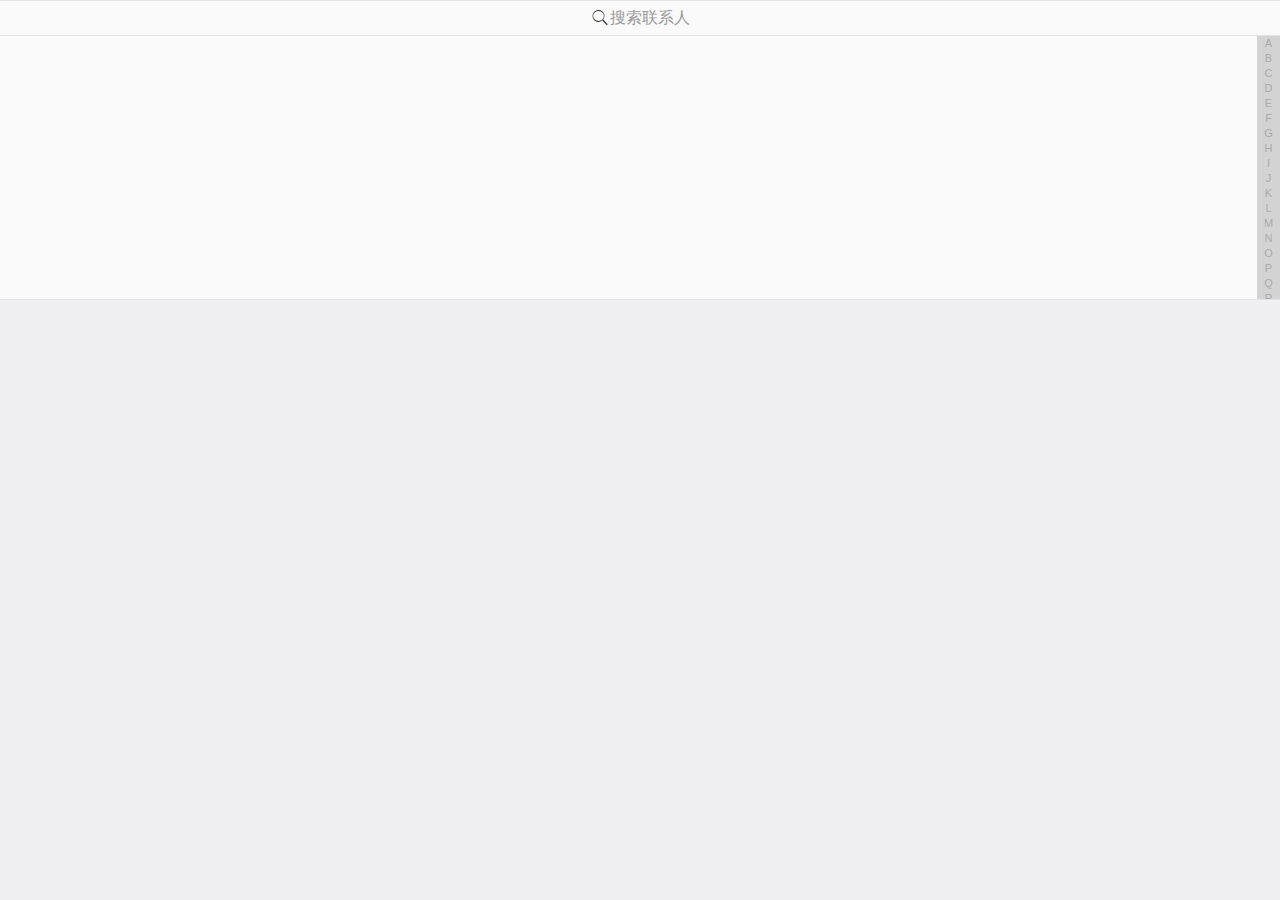
<file: chat-web/contact.html>
<!DOCTYPE html>
<html lang="en">
<head>
    <meta charset="UTF-8">
    <meta name="viewport" content="width=device-width, initial-scale=1,maximum-scale=1, user-scalable=no">
    <title>contact-list</title>
    <link href="css/mui.min.css" rel="stylesheet" />
	<link href="css/mui.indexedlist.css" rel="stylesheet" />
    <style type="text/css">
        html,
		body {
			height: 100%;
			overflow: hidden;
		}
		.mui-bar {
			-webkit-box-shadow: none;
			box-shadow: none;
		}
    </style>
</head>
<body>
    <!-- <h1>通讯录</h1> -->
	<div class="mui-content">
		<div id='list' class="mui-indexed-list">
			<div class="mui-indexed-list-search mui-input-row mui-search">
				<input type="search" class="mui-input-clear mui-indexed-list-search-input" placeholder="搜索联系人">
			</div>
			<div class="mui-indexed-list-bar">
				<a>A</a>
				<a>B</a>
				<a>C</a>
				<a>D</a>
				<a>E</a>
				<a>F</a>
				<a>G</a>
				<a>H</a>
				<a>I</a>
				<a>J</a>
				<a>K</a>
				<a>L</a>
				<a>M</a>
				<a>N</a>
				<a>O</a>
				<a>P</a>
				<a>Q</a>
				<a>R</a>
				<a>S</a>
				<a>T</a>
				<a>U</a>
				<a>V</a>
				<a>W</a>
				<a>X</a>
				<a>Y</a>
				<a>Z</a>
			</div>
			<div class="mui-indexed-list-alert"></div>
			<div class="mui-indexed-list-inner">
				<div class="mui-indexed-list-empty-alert">没有数据</div>
				<ul id="contactList" class="mui-table-view">
					<!--<li data-group="A" class="mui-table-view-divider mui-indexed-list-group">A</li>
					<li class="mui-media mui-table-view-cell mui-indexed-list-item" style="padding: 8px 10px;">
						<img class="mui-media-object mui-pull-left" style="max-width: 35px;height: 35px;" src="css/registLogin/arrow.jpg"/>
						<div class="mui-media-body" style="line-height: 35px;">AAA</div>
					</li>-->
				</ul>
			</div>
		</div>
	</div>

    <script src="js/mui.min.js"></script>
	<script src="js/app.js"></script>
	<script src="js/mui.indexedlist.js"></script>
	<script src="js/nickname.js"></script>
    <script type="text/javascript" charset="utf-8">
        mui.init();
		mui.plusReady(function() {
			fetchContactList();
			
			// 监听当前webview的show事件
			var thisWebview = plus.webview.currentWebview();
			thisWebview.addEventListener("show", function(){
				// 从缓存中获取联系人列表，并且渲染到页面
				renderContactPage();
				// 显示通讯录
				showList();
			});
			
		});
		
		// 26个字母外加 # 号
		var enWords = [
			'A', 'B', 'C', 'D', 'E', 'F', 'G', 
			'H', 'I', 'J', 'K', 'L', 'M', 'N',
			'O', 'P', 'Q', 'R', 'S', 'T', 
			'U', 'V', 'W', 'X', 'Y', 'Z',
			'#'
		]
			
		// 构建通讯录二维数组模型
		var contactArray = [
			[],[],[],[],[],[],[],[],[],
			[],[],[],[],[],[],[],[],[],
			[],[],[],[],[],[],[],[],[]
		]
			
		// 清空通讯录模型数组
		function clearContactArray() {
			contactArray = [
				[],[],[],[],[],[],[],[],[],
				[],[],[],[],[],[],[],[],[],
				[],[],[],[],[],[],[],[],[]
			]
		}
			
		// 获取英文字母所在数组的位置
		function getOrderOfEnWords(enChar) {
			for (var i = 0 ; i < enWords.length ; i ++) {
				if (enWords[i] == enChar) {
					return i;
				}
			}
			// 如果没有对应的值，说明用户昵称的首字母是乱七八糟的字符或者数字或者表情
			return enWords.length - 1;
		}
		
		// 从缓存中获取联系人列表，并且渲染到页面
		function renderContactPage() {
			// 1. 获取联系人列表
			var friendList = app.getContactList();
			// 2. 循环好友列表，转换为拼音
			for (var i = 0 ; i < friendList.length; i ++) {
				var friend = friendList[i];
				// 2.1 转换拼音
				var pingyin = words.convertPinyin(friend.friendNickname);
				// 2.2 截取拼音的首字母
				var firstChar = pingyin.substr(0, 1).toUpperCase();
				// 2.3 获取首字母在二维数组中的位置
				var order = getOrderOfEnWords(firstChar);
				// 2.4 获得顺序之后，塞入朋友
				contactArray[order].push(friend);
			}
			
			// 3. 构建通讯录html进行渲染
			var contactHtml = '';
			for (var i = 0 ; i < contactArray.length ; i ++ ) {
				var friendArray = contactArray[i];
				if (friendArray.length > 0) {
					var nicknameStarter = enWords[i];
					contactHtml += '<li data-group="' + nicknameStarter + '" class="mui-table-view-divider mui-indexed-list-group">' + nicknameStarter + '</li>';
					for (var j = 0 ; j < friendArray.length ; j ++ ) {
						contactHtml += '' +
									'<li friendUserId="' + friendArray[j].friendUserId + '" friendNickname="' + friendArray[j].friendNickname + '" friendFaceImage="' + friendArray[j].friendFaceImage + '" class="chat-with-friend mui-media mui-table-view-cell mui-indexed-list-item" style="padding: 8px 10px;">' +
										'<img class="mui-media-object mui-pull-left" style="max-width: 35px;height: 35px;" src="' + app.imgServerUrl + friendArray[j].friendFaceImage + '"/>' +
										'<div class="mui-media-body" style="line-height: 35px;">' + friendArray[j].friendNickname + '</div>' +
									'</li>';
					}
				}
			}
			
			// 渲染html 
			document.getElementById("contactList").innerHTML = contactHtml;
			
			// 清空数组 
			clearContactArray();
			
			// 为好友通讯录批量绑定点击事件
			mui("#contactList").on("tap", ".chat-with-friend", function(e){
				var friendUserId = this.getAttribute("friendUserId");
				var friendNickname = this.getAttribute("friendNickname");
				var friendFaceImage = this.getAttribute("friendFaceImage");
				
				// 打开聊天子页面
				mui.openWindow({
					url: "chatting.html",
					id: "chatting-" + friendUserId,	// 每个朋友的聊天页面都是唯一对应的
					extras: {
						friendUserId: friendUserId,
						friendNickname: friendNickname,
						friendFaceImage: friendFaceImage
					}
				});
				
			})
		}
		
		// 获取后端所有好友列表
		function fetchContactList() {
			var user = app.getUserGlobalInfo();
			mui.ajax(app.serverUrl + "/u/myFriends?userId=" + user.id,{
				data:{},
				dataType:'json',//服务器返回json格式数据
				type:'post',//HTTP请求类型
				timeout:10000,//超时时间设置为10秒；
				headers:{'Content-Type':'application/json'},	              
				success:function(data){
					if (data.status == 200) {
						var contactList = data.data;
						app.setContactList(contactList);
					}
				}
			});
		}
		
		// 显示通讯录
		function showList() {
			var list = document.getElementById('list');
			list.style.height = document.body.offsetHeight + "px";
			// 创建列表显示
			window.indexedList = new mui.IndexedList(list);
		}
    </script>
</body>
</html>
</file>
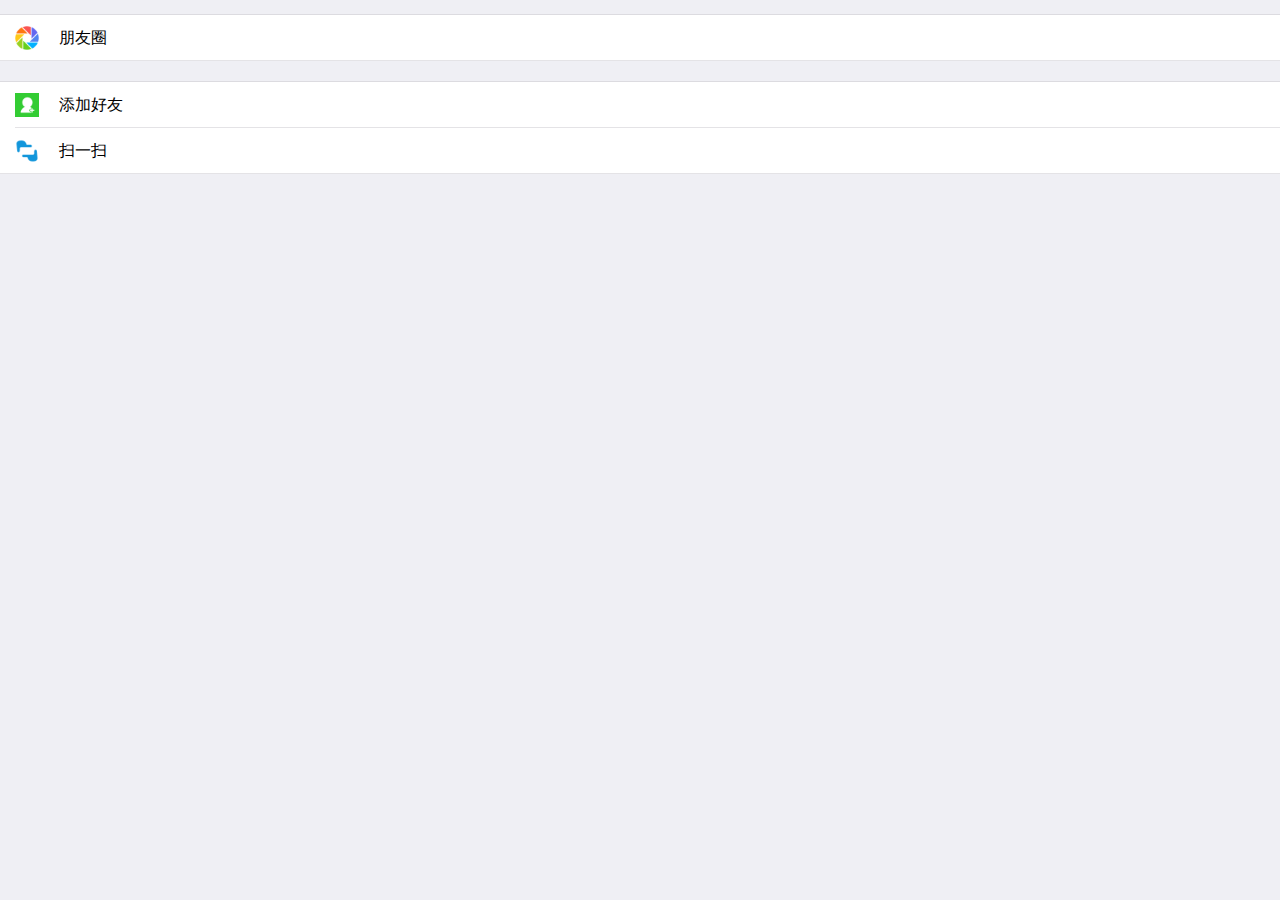
<file: chat-web/discover.html>
<!DOCTYPE html>
<html lang="en">
<head>
    <meta charset="UTF-8">
    <meta name="viewport" content="width=device-width, initial-scale=1,maximum-scale=1, user-scalable=no">
    <title>contact-list</title>
    <link rel="stylesheet" href="css/mui.min.css">
    <style type="text/css">
        #list {
            /*避免导航边框和列表背景边框重叠，看起来像两条边框似得；*/
            margin-top: -1px;
        }
    </style>
</head>
<body>
    <!-- <h1>发现</h1> -->
	<div class="mui-content">
		<ul class="mui-table-view">
			<li class="mui-table-view-cell mui-media">
				<img class="mui-media-object mui-pull-left" 
					src="image/friends.png" style="max-width: 24px;height: 24px;">
				<p class="mui-ellipsis" 
					style="line-height: 24px;color: #000000;font-size: 16px;">
					<span style="margin-left: 10px;">朋友圈</span>
				</p>
			</li>
		</ul>
		
		<br />
		
		<ul class="mui-table-view">
			<li id="li_add_friends" class="mui-table-view-cell mui-media">
				<img class="mui-media-object mui-pull-left" 
					src="image/addfriends.png" style="max-width: 24px;height: 24px;">
				<p class="mui-ellipsis" 
					style="line-height: 24px;color: #000000;font-size: 16px;">
					<span style="margin-left: 10px;">添加好友</span>
				</p>
			</li>
			<li id="li_scanme" class="mui-table-view-cell mui-media">
				<img class="mui-media-object mui-pull-left" 
					src="image/scanscan.png" style="max-width: 24px;height: 24px;">
				<p class="mui-ellipsis" 
					style="line-height: 24px;color: #000000;font-size: 16px;">
					<span style="margin-left: 10px;">扫一扫</span>
				</p>
			</li>
		</ul>
		
	</div>

    <script src="js/mui.min.js"></script>
    <script type="text/javascript" charset="utf-8">
		mui.init();
		mui.plusReady(function() {
			var li_add_friends = document.getElementById("li_add_friends");
			li_add_friends.addEventListener("tap", function(){
				mui.openWindow("searchFriends.html","searchFriends.html");
			});
			
			var li_scanme = document.getElementById("li_scanme");
			li_scanme.addEventListener("tap", function(){
				mui.openWindow("scanme.html","scanme.html");
			});
			
		});
    </script>
</body>
</html>
</file>
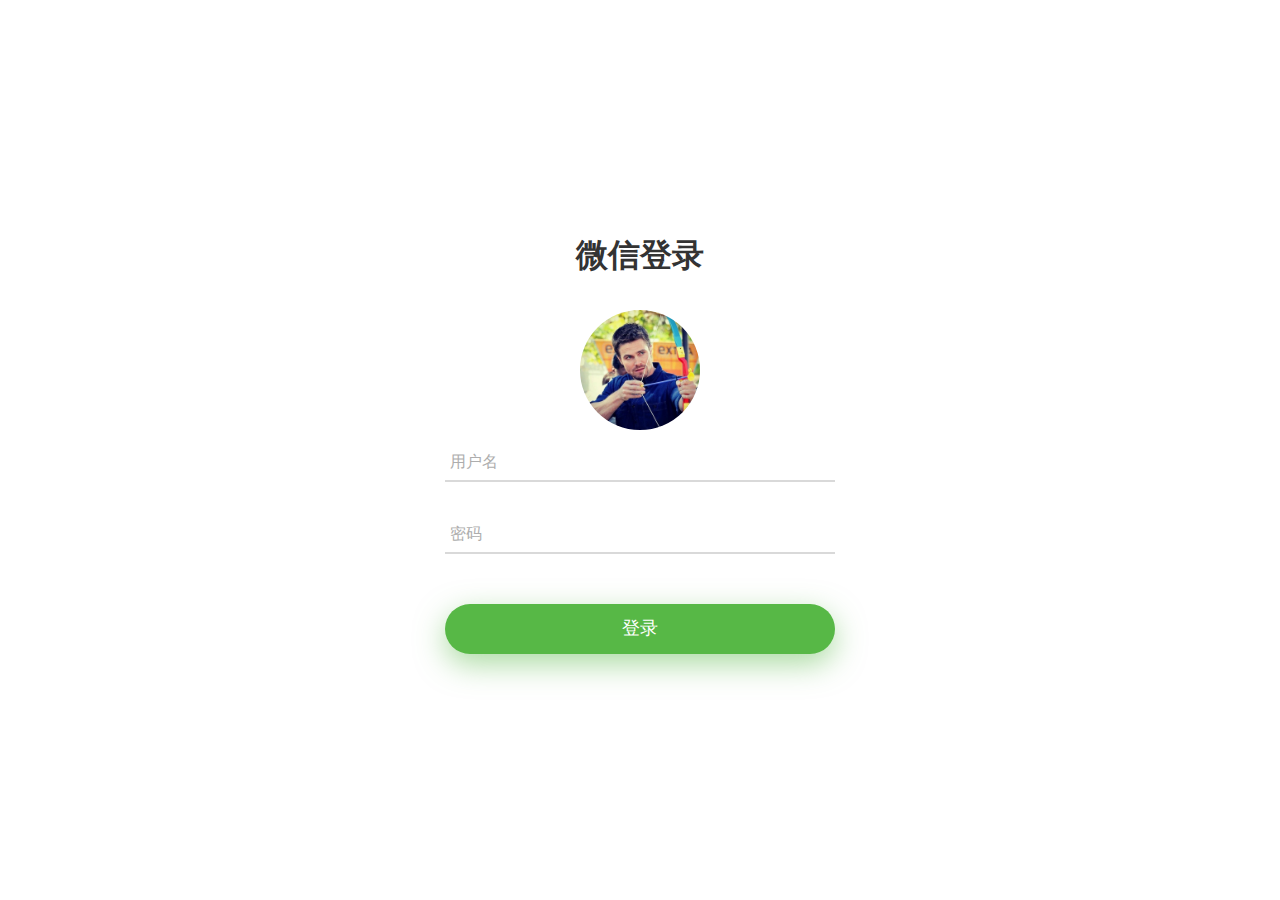
<file: chat-web/login.html>
<!DOCTYPE html>
<html>

	<head>
		<meta charset="utf-8">
		<meta name="viewport" content="width=device-width,initial-scale=1,minimum-scale=1,maximum-scale=1,user-scalable=no" />
		<title></title>
		<script src="js/mui.min.js"></script>

		<link rel="stylesheet" type="text/css" href="css/registLogin/util.css">
		<link rel="stylesheet" type="text/css" href="css/registLogin/main.css">

		<script type="text/javascript" charset="utf-8">
			mui.init();
		</script>

		<style>
			.p-t-85 {
				padding-top: 10px;
			}
			
			.p-b-70 {
				padding-bottom: 35px;
			}
			
			.m-t-85 {
				margin-top: 15px;
			}
			
			.container-login100 {
				padding: 25px;
			}
			/*toast信息提示*/
			
			.mui-toast-container {
				bottom: 50% !important;
			}
			.mui-toast-message {
				opacity: 0.6;
				color: #fff;
				width: 180px;
				padding: 70px 5px 10px 5px;
			}
		</style>
	</head>

	<body>

		<div class="mui-content">
			<div class="container-login100">
				<div class="wrap-login100 p-t-85 p-b-20">
					<form id="userform">
						<span class="login100-form-title p-b-70">
							<h5>微信登录</h5>
						</span>
						<span class="login100-form-avatar">
							<img id="img_login_face" src="css/registLogin/arrow.jpg" alt="风间影月">
						</span>

						<div class="wrap-input100 validate-input m-t-85 m-b-35">
							<input class="input100" type="text" id="username" name="username" placeholder="用户名">
							<span class="focus-input100"></span>
						</div>

						<div class="wrap-input100 validate-input m-b-50">
							<input class="input100" type="password" id="txt_password" name="password" placeholder="密码">
							<span class="focus-input100"></span>
						</div>
						<div class="container-login100-form-btn">
							<button type="submit" id="registOrLogin" class="login100-form-btn">
								登录
							</button>
						</div>
					</form>
					
				</div>
			</div>
		</div>
		<script type="text/javascript" src="js/app.js" ></script>
		<script type="text/javascript">
			
			mui.plusReady(function() {
				
				// 判断用户是否注册登录过，如果本地内存有全局的用户对象，此时直接跳转到首页
				var userInfo = app.getUserGlobalInfo();
				if (userInfo != null) {
					// 页面跳转
					mui.openWindow("index.html", "index.html");
				}
				
				var userform = document.getElementById("userform");
				var username = document.getElementById("username");
				var txt_password = document.getElementById("txt_password");
				
				// 绑定事件监听器
				userform.addEventListener("submit", function(e){
					// 判断用户名是否为空，如果为空则让其获得焦点
					if (!app.isNotNull(username.value)) {
						// 获取焦点
						username.focus();
					} else if (!app.isNotNull(txt_password.value)) {
						// 获取焦点
						txt_password.focus();
					} else {
						// 判断用户名和密码的长度，进行限制
						if (username.value.length > 12) {
							app.showToast("用户名不能超过12", "error");
							return false;
						} else if (txt_password.value.length > 12) {
							app.showToast("密码不能超过12", "error");
							return false;
						}
						
						// 获取每台手机的唯一cid
						var cid = plus.push.getClientInfo().clientid;
						// 与后端联调
						mui.ajax(app.serverUrl + "/login",{
							data:{
								name:username.value,
								password:txt_password.value,
								cid: cid
							},
							dataType:'json',//服务器返回json格式数据
							type:'post',//HTTP请求类型
						//	timeout:10000,//超时时间设置为10秒；
							headers:{'Content-Type':'application/json'},	              
							success:function(data){
								//服务器返回响应，根据响应结果，分析是否登录成功；
//								console.log(JSON.stringify(data));
								
								username.blur();
								txt_password.blur();
								
								if (data.status == 200) {
									// 登录或者注册成功之后，保存全局用户对象到本地缓存
									var userInfoJson = data.data;
									app.setUserGlobalInfo(userInfoJson);
									
									// 页面跳转
									mui.openWindow("index.html", "index.html");
								} else {
									app.showToast(data.msg, "error");
								}
							}
						});
						
					}
					
					// 阻止默认时间，阻止默认表单提交(注：必须使用）)
					e.preventDefault();
				});
			})
			
		</script>

	</body>

</html>
</file>
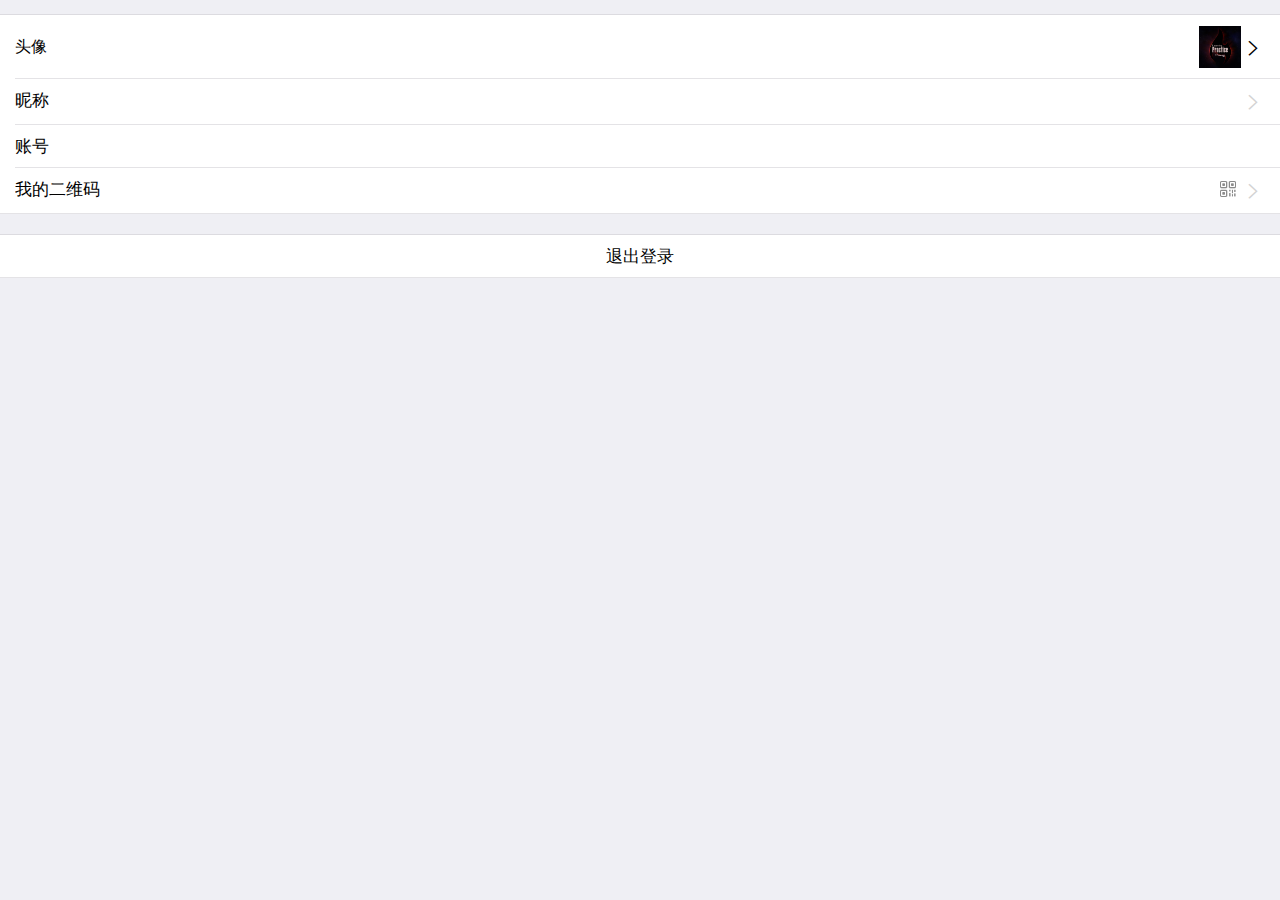
<file: chat-web/me.html>
<!DOCTYPE html>
<html lang="en">
<head>
    <meta charset="UTF-8">
    <meta name="viewport" content="width=device-width, initial-scale=1,maximum-scale=1, user-scalable=no">
    <title>contact-list</title>
    <link rel="stylesheet" href="css/mui.min.css">
    <style type="text/css">
        #list {
            /*避免导航边框和列表背景边框重叠，看起来像两条边框似得；*/
            margin-top: -1px;
        }
    </style>
</head>
<body>
    <!-- <h1>我的</h1> -->
	<div class="mui-content">
		<ul class="mui-table-view">
			<li class="mui-table-view-cell mui-media">
				<a id="link_myface" href="javascript:;">
					<span style="margin-top:10px;" class="mui-pull-right mui-icon mui-icon-arrowright" 
							style="line-height: 42px;color: lightgray;margin-left: 3px;"></span>
					<img id="img_my_face" class="mui-media-object mui-pull-right" src="image/face-default-cat.png">
					<div class="mui-media-body" style="line-height: 42px;font-size: 16px;">
							头像
					</div>
				</a>
			</li>
			<li class="mui-table-view-cell mui-media">
				<a id="link_nickname" href="javascript:;">
					<span class="mui-pull-right mui-icon mui-icon-arrowright" 
							style="color: lightgray;margin-left: 3px;"></span>
					<span id="span_nickname" class="mui-pull-right" 
							style="color: gray;font-size: 14px;"></span>
					<div class="mui-media-body">
						昵称
					</div>
				</a>
			</li>
			<li class="mui-table-view-cell mui-media">
				<a href="javascript:;">
					<span id="span_username" class="mui-pull-right" 
							style="color: gray;font-size: 14px;"></span>
					<div class="mui-media-body">
						账号
					</div>
				</a>
			</li>
			<li class="mui-table-view-cell mui-media">
				<a id="link_my_qrcode" href="javascript:;">
					<span class="mui-pull-right mui-icon mui-icon-arrowright" 
							style="color: lightgray;margin-left: 3px;"></span>
					<img class="mui-media-object mui-pull-right" 
						src="image/qrcode.png" style="max-width: 20px;height: 20px;">
					<div class="mui-media-body">
						我的二维码
					</div>
				</a>
			</li>
		</ul>
		    
		<br />
		    
		<ul class="mui-table-view">
		    	<li class="mui-table-view-cell mui-media" 
		    		style="text-align: center;">
		            <a id="link_logout" href="javascript:;">
		                <div class="mui-media-body">
		                    退出登录
		                </div>
		            </a>
		        </li>
		    </ul>
	</div>

    <script src="js/mui.min.js"></script>
	<script src="js/app.js"></script>
    <script type="text/javascript" charset="utf-8">
        mui.init();
		
		mui.plusReady(function () {
		    // 获得当前的webview，刷新当前用户信息
			var meWebview = plus.webview.currentWebview();
			meWebview.addEventListener("show", function() {
				refreshUserInfo();
			});
			
			// 页面跳转，我的头像
			var link_myface = document.getElementById("link_myface");
			link_myface.addEventListener("tap", function() {
				mui.openWindow("myface.html", "myface.html");
			});
			
			// 页面跳转，修改昵称
			var link_nickname = document.getElementById("link_nickname");
			link_nickname.addEventListener("tap", function() {
				mui.openWindow("mynickname.html", "mynickname.html");
			});
			
			// 添加自定义事件，刷新头像
			window.addEventListener("refresh", function(){
				refreshUserInfo();
			});
			
			// 查看我的二维码
			var link_my_qrcode = document.getElementById("link_my_qrcode");
			link_my_qrcode.addEventListener("tap", function(){
				mui.openWindow({
					url: "myQRCode.html", 
					id: "myQRCode.html", 
					styles: {}
				})
			});
			
			// 用户退出
			var link_logout = document.getElementById("link_logout");
			link_logout.addEventListener("tap", function(){
				app.userLogout();
				mui.openWindow("login.html", "login.html");
			});
		});
			
		function refreshUserInfo() {
			var user = app.getUserGlobalInfo();
			// console.log(user)
			
			if (user != null) {
				var faceImage = user.faceImg;
				var nickname = user.nickname;
				var username = user.name;
				
				var span_nickname = document.getElementById("span_nickname");
				var span_username = document.getElementById("span_username");
				
				span_nickname.innerHTML = nickname;
				span_username.innerHTML = username;
				
				if (app.isNotNull(faceImage)) {
					var img_my_face = document.getElementById("img_my_face");
					img_my_face.src = app.serverUrl +"/images/"+ faceImage;
				}
			}
			
		}
    </script>
</body>
</html>
</file>
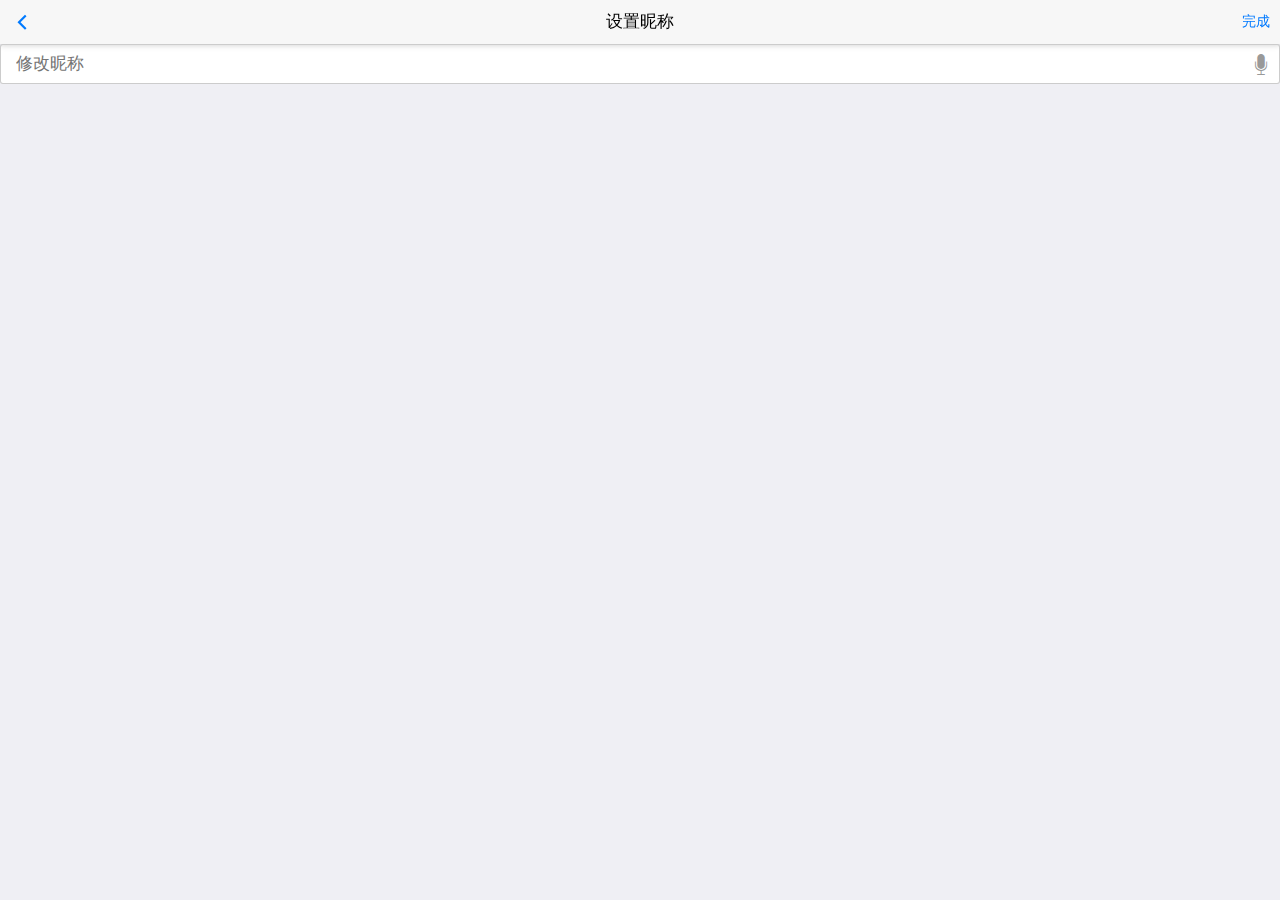
<file: chat-web/mynickname.html>
<!doctype html>
<html>

	<head>
		<meta charset="UTF-8">
		<title></title>
		<meta name="viewport" content="width=device-width,initial-scale=1,minimum-scale=1,maximum-scale=1,user-scalable=no" />
		<link href="css/mui.min.css" rel="stylesheet" />
		<link rel="stylesheet" type="text/css" href="css/header.css" />

	</head>

	<body>

		<header class="mui-bar mui-bar-nav title">
			<a class="mui-action-back mui-icon mui-icon-left-nav mui-pull-left" ></a>
			<a id="link_submit_nickname" class="mui-icon mui-icon-right-nav mui-pull-right" 
				style="font-size: 14px;line-height: 25px;">完成</a>
			<h1 class="mui-title title-color">设置昵称</h1>
		</header>

		<div class="mui-content">
			<div class="mui-input-row">
			    <input id="txt_nickname" type="text" class="mui-input-speech mui-input-clear" 
			    	placeholder="修改昵称">
			</div>
		</div>

		<script src="js/mui.min.js"></script>
		<script src="js/app.js"></script>
		<script type="text/javascript">
			mui.init()

			mui.plusReady(function() {
				var user = app.getUserGlobalInfo();
				console.log(user)
				var mynickname = user.nickname;
				
				var txt_nickname = document.getElementById("txt_nickname");
				txt_nickname.value = mynickname;
				
				// 提交事件，修改昵称
				var link_submit_nickname = document.getElementById("link_submit_nickname");
				link_submit_nickname.addEventListener("tap", function() {
					var newNickname = txt_nickname.value;
					
					if (newNickname.length < 1) {
						app.showToast("昵称长度太短", "error");
						return false;
					}
					if (newNickname.length > 8) {
						app.showToast("昵称不能超过8位", "error");
						return false;
					}
					
					plus.nativeUI.showWaiting("请稍微...");
					mui.ajax(app.serverUrl + "/updateNickName",{
						data:{
							id:user.id,
							nickname:newNickname
						},
						dataType:'json',//服务器返回json格式数据
						type:'post',//HTTP请求类型
						//timeout:10000,//超时时间设置为10秒；
						headers:{'Content-Type':'application/json'},	              
						success:function(data){
							//服务器返回响应，根据响应结果，分析是否登录成功；
							plus.nativeUI.closeWaiting();
							
							if (data.status == 200) {
								// 登录或者注册成功之后，保存全局用户对象到本地缓存
								var userInfoJson = data.data;
								app.setUserGlobalInfo(userInfoJson);
								
								// 触发另外一个webview的自定义事件，可以使用 mui.fire()
								var imooc_meWebview = plus.webview.getWebviewById("me.html");
								mui.fire(imooc_meWebview, "refresh");
								
								// 页面跳转
								mui.back();
							} else {
								app.showToast(data.msg, "error");
							}
						}
					});
				});
				
			});
			
		</script>

	</body>

</html>
</file>
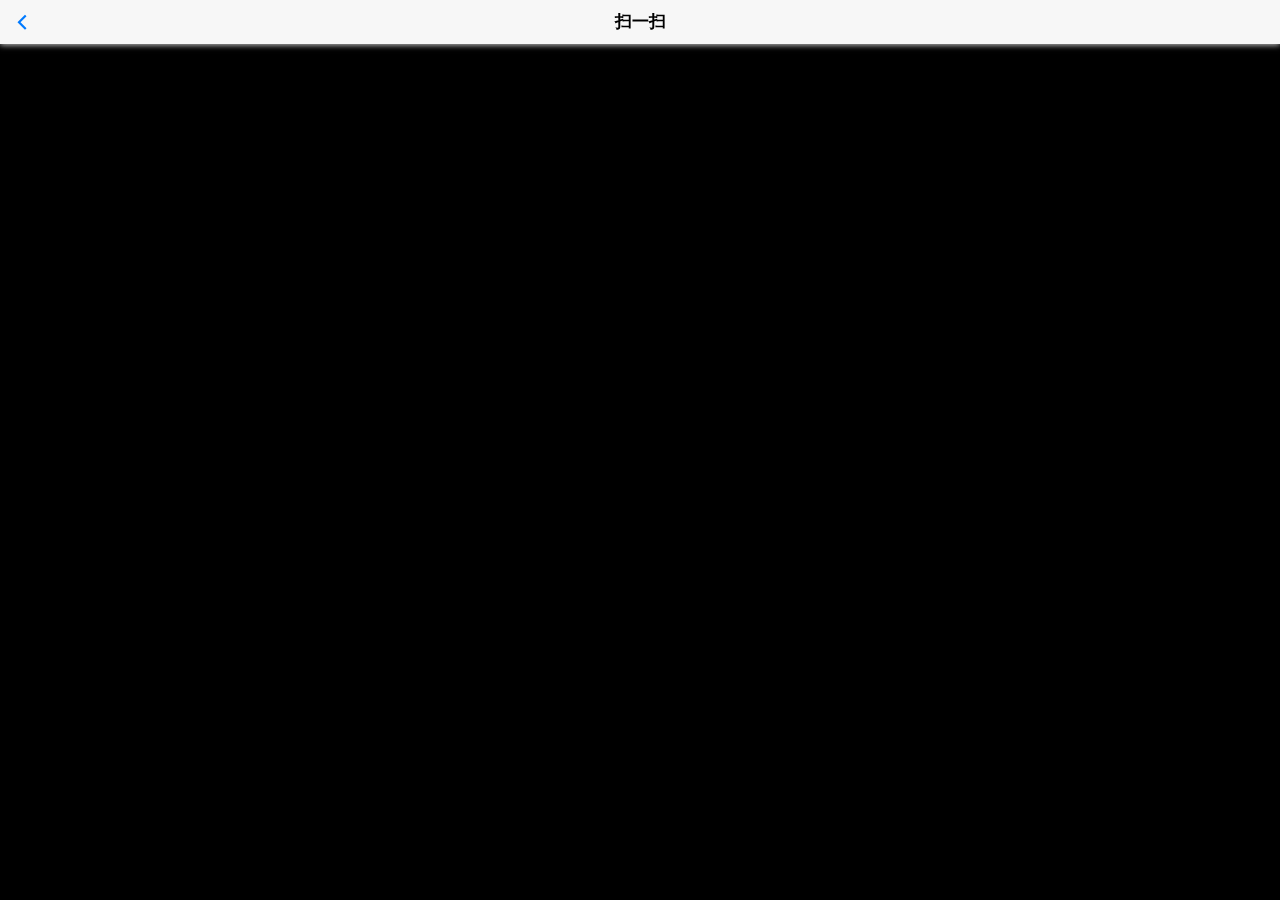
<file: chat-web/scanme.html>
<!doctype html>
<html>

	<head>
		<meta charset="UTF-8">
		<title></title>
		<meta name="viewport" content="width=device-width,initial-scale=1,minimum-scale=1,maximum-scale=1,user-scalable=no" />
		<script src="js/mui.js"></script>
		<link href="css/mui.css" rel="stylesheet" />
		<link rel="stylesheet" type="text/css" href="css/header.css" />

		<style>
			
			#scanComponent {
				width: 100%;
				top: 44px;
				bottom: 0px;
				position: absolute;
				text-align: center;
				background: #000000;
			}
			
		</style>
	</head>

	<body >

		<header class="mui-bar mui-bar-nav title" style="position: fixed;">
			<a class="mui-action-back mui-icon mui-icon-left-nav mui-pull-left title-color"></a>
			<h1 class="mui-title title-color"><b id="chatting-nickname">扫一扫</b></h1>
		</header>
		
		<div id="scanComponent"></div>
		
		<script type="application/javascript" src="js/app.js"></script>
		<script type="text/javascript">
			mui.init();
			
			mui.plusReady(function(){
				
				setTimeout("startScan()", "500");
				
			});
			
			var scan;
			function startScan() {
				
				var styles = {
					frameColor: "#128E12",
					scanbarColor: "#0062CC",
					background: ""
				}
				
				scan = new plus.barcode.Barcode('scanComponent', null, styles);
				scan.onmarked = onmarked; 
				scan.start();
			}
			
			function onmarked( type, result ) {
				if (type === 0) {	// 0 表示为二维码
					var content = result.split("muxin_qrcode:");
					if (content.length != 2) {
						mui.alert(result)
					} else {
						var friendUsername = content[1];
						
						var user = app.getUserGlobalInfo();
						
						plus.nativeUI.showWaiting("请稍后...");
						mui.ajax(app.serverUrl + "/u/search?myUserId=" + user.id +
										"&friendUsername=" + friendUsername, {
							data:{},
							dataType:'json',//服务器返回json格式数据
							type:'post',//HTTP请求类型
							timeout:10000,//超时时间设置为10秒；
							headers:{'Content-Type':'application/json'},	              
							success:function(data){
								//服务器返回响应
								plus.nativeUI.closeWaiting();
								
								if (data.status == 200) {
									
									mui.openWindow({
										url: "searchFriendsResult.html",
										id: "searchFriendsResult.html",
										styles: {},
										extras: {
											willBeFriend: data.data
										}
									});
									
								} else {
									app.showToast(data.msg, "error");
								}
							}
						});
					}
				}
				scan.start();
			}
		</script>
	</body>

</html>
</file>
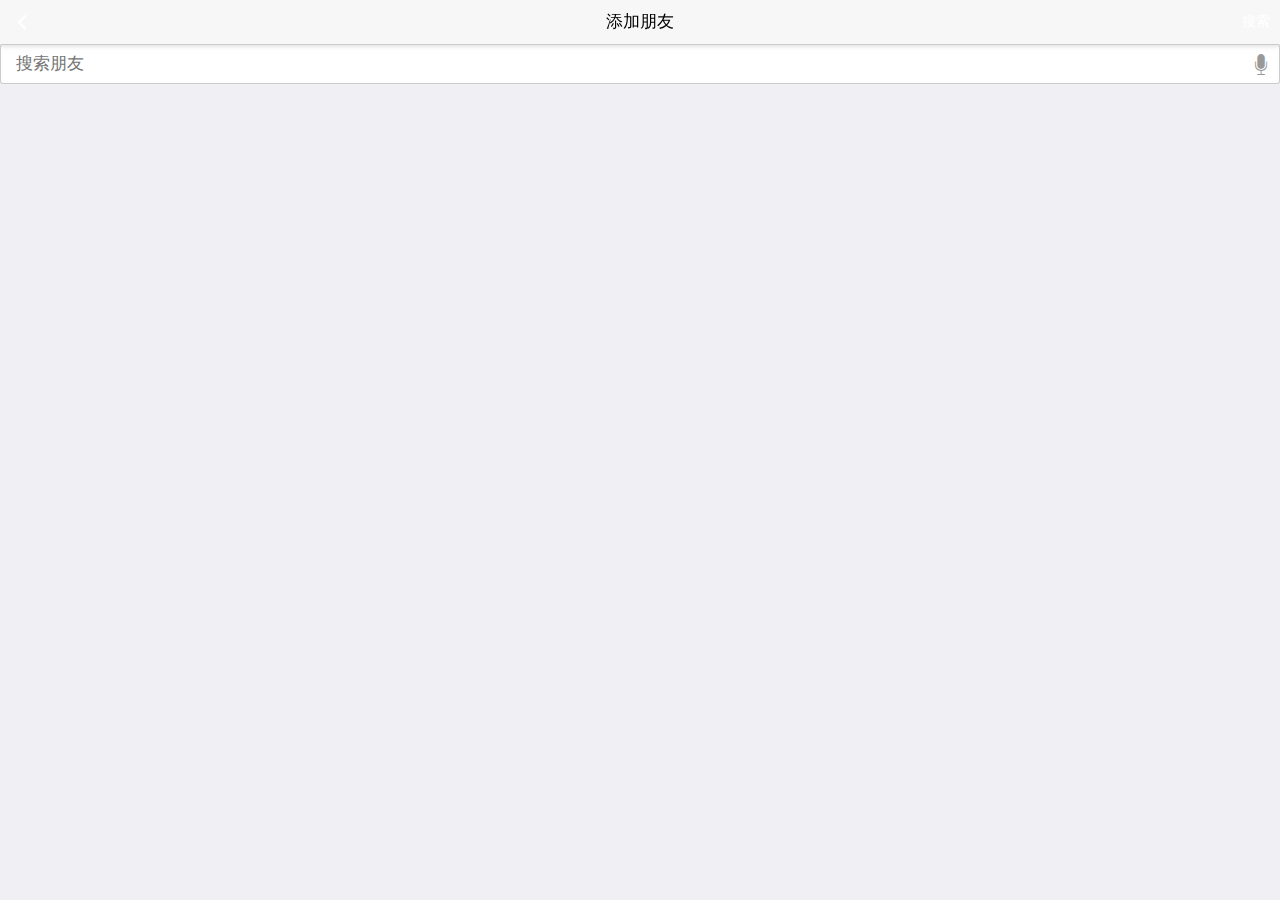
<file: chat-web/searchFriends.html>
<!doctype html>
<html>

	<head>
		<meta charset="UTF-8">
		<title></title>
		<meta name="viewport" content="width=device-width,initial-scale=1,minimum-scale=1,maximum-scale=1,user-scalable=no" />
		<link href="css/mui.min.css" rel="stylesheet" />
		<link rel="stylesheet" type="text/css" href="css/header.css" />

	</head>

	<body>

		<header class="mui-bar mui-bar-nav title">
			<a class="mui-action-back mui-icon mui-icon-left-nav mui-pull-left" style="color: white;"></a>
			<a id="link_submit_search" class="mui-icon mui-icon-right-nav mui-pull-right" 
				style="color: white;font-size: 14px;line-height: 25px;">搜索</a>
			<h1 class="mui-title title-color">添加朋友</h1>
		</header>

		<div class="mui-content">
			<div class="mui-input-row">
			    <input id="txt_your_friend_username" 
			    	type="text" class="mui-input-speech mui-input-clear" 
			    	placeholder="搜索朋友">
			</div>
		</div>

		<script src="js/mui.min.js"></script>
		<script src="js/app.js"></script>
		<script type="text/javascript">
			mui.init()

			mui.plusReady(function() {
				var user = app.getUserGlobalInfo();
				
				var txt_your_friend_username = document.getElementById("txt_your_friend_username");
				
				// 提交事件，搜索朋友
				var link_submit_search = document.getElementById("link_submit_search");
				link_submit_search.addEventListener("tap", function() {
					
					var yourFriendUsername = txt_your_friend_username.value;
					
					plus.nativeUI.showWaiting("请稍后...");
					mui.ajax(app.serverUrl + "/u/search?myUserId=" + user.id +
									"&friendUsername=" + yourFriendUsername, {
						data:{},
						dataType:'json',//服务器返回json格式数据
						type:'post',//HTTP请求类型
						timeout:10000,//超时时间设置为10秒；
						headers:{'Content-Type':'application/json'},	              
						success:function(data){
							//服务器返回响应
							plus.nativeUI.closeWaiting();
							
							if (data.status == 200) {
								
								mui.openWindow({
									url: "searchFriendsResult.html",
									id: "searchFriendsResult.html",
									styles: {},
									extras: {
										willBeFriend: data.data
									}
								});
								
							} else {
								app.showToast(data.msg, "error");
							}
						}
					});
				});
				
			});
			
		</script>

	</body>

</html>
</file>
<file: chat-web/plugin/cropper/css/cropper.css>
/*!
 * Cropper v3.1.6
 * https://github.com/fengyuanchen/cropper
 *
 * Copyright (c) 2014-2018 Chen Fengyuan
 * Released under the MIT license
 *
 * Date: 2018-03-01T13:33:39.581Z
 */

 .cropper-container {
  direction: ltr;
  font-size: 0;
  line-height: 0;
  position: relative;
  -ms-touch-action: none;
  touch-action: none;
  -webkit-user-select: none;
  -moz-user-select: none;
  -ms-user-select: none;
  user-select: none;
}

.cropper-container img {/*Avoid margin top issue (Occur only when margin-top <= -height)
 */
  display: block;
  height: 100%;
  image-orientation: 0deg;
  max-height: none !important;
  max-width: none !important;
  min-height: 0 !important;
  min-width: 0 !important;
  width: 100%;
}

.cropper-wrap-box,
.cropper-canvas,
.cropper-drag-box,
.cropper-crop-box,
.cropper-modal {
  bottom: 0;
  left: 0;
  position: absolute;
  right: 0;
  top: 0;
}

.cropper-wrap-box,
.cropper-canvas {
  overflow: hidden;
}

.cropper-drag-box {
  background-color: #fff;
  opacity: 0;
}

.cropper-modal {
  background-color: #000;
  opacity: .5;
}

.cropper-view-box {
  display: block;
  height: 100%;
  outline-color: rgba(51, 153, 255, 0.75);
  outline: 1px solid #39f;
  overflow: hidden;
  width: 100%;
}

.cropper-dashed {
  border: 0 dashed #eee;
  display: block;
  opacity: .5;
  position: absolute;
}

.cropper-dashed.dashed-h {
  border-bottom-width: 1px;
  border-top-width: 1px;
  height: 33.33333%;
  left: 0;
  top: 33.33333%;
  width: 100%;
}

.cropper-dashed.dashed-v {
  border-left-width: 1px;
  border-right-width: 1px;
  height: 100%;
  left: 33.33333%;
  top: 0;
  width: 33.33333%;
}

.cropper-center {
  display: block;
  height: 0;
  left: 50%;
  opacity: .75;
  position: absolute;
  top: 50%;
  width: 0;
}

.cropper-center:before,
.cropper-center:after {
  background-color: #eee;
  content: ' ';
  display: block;
  position: absolute;
}

.cropper-center:before {
  height: 1px;
  left: -3px;
  top: 0;
  width: 7px;
}

.cropper-center:after {
  height: 7px;
  left: 0;
  top: -3px;
  width: 1px;
}

.cropper-face,
.cropper-line,
.cropper-point {
  display: block;
  height: 100%;
  opacity: .1;
  position: absolute;
  width: 100%;
}

.cropper-face {
  background-color: #fff;
  left: 0;
  top: 0;
}

.cropper-line {
  background-color: #39f;
}

.cropper-line.line-e {
  cursor: ew-resize;
  right: -3px;
  top: 0;
  width: 5px;
}

.cropper-line.line-n {
  cursor: ns-resize;
  height: 5px;
  left: 0;
  top: -3px;
}

.cropper-line.line-w {
  cursor: ew-resize;
  left: -3px;
  top: 0;
  width: 5px;
}

.cropper-line.line-s {
  bottom: -3px;
  cursor: ns-resize;
  height: 5px;
  left: 0;
}

.cropper-point {
  background-color: #39f;
  height: 5px;
  opacity: .75;
  width: 5px;
}

.cropper-point.point-e {
  cursor: ew-resize;
  margin-top: -3px;
  right: -3px;
  top: 50%;
}

.cropper-point.point-n {
  cursor: ns-resize;
  left: 50%;
  margin-left: -3px;
  top: -3px;
}

.cropper-point.point-w {
  cursor: ew-resize;
  left: -3px;
  margin-top: -3px;
  top: 50%;
}

.cropper-point.point-s {
  bottom: -3px;
  cursor: s-resize;
  left: 50%;
  margin-left: -3px;
}

.cropper-point.point-ne {
  cursor: nesw-resize;
  right: -3px;
  top: -3px;
}

.cropper-point.point-nw {
  cursor: nwse-resize;
  left: -3px;
  top: -3px;
}

.cropper-point.point-sw {
  bottom: -3px;
  cursor: nesw-resize;
  left: -3px;
}

.cropper-point.point-se {
  bottom: -3px;
  cursor: nwse-resize;
  height: 20px;
  opacity: 1;
  right: -3px;
  width: 20px;
}

@media (min-width: 768px) {
  .cropper-point.point-se {
    height: 15px;
    width: 15px;
  }
}

@media (min-width: 992px) {
  .cropper-point.point-se {
    height: 10px;
    width: 10px;
  }
}

@media (min-width: 1200px) {
  .cropper-point.point-se {
    height: 5px;
    opacity: .75;
    width: 5px;
  }
}

.cropper-point.point-se:before {
  background-color: #39f;
  bottom: -50%;
  content: ' ';
  display: block;
  height: 200%;
  opacity: 0;
  position: absolute;
  right: -50%;
  width: 200%;
}

.cropper-invisible {
  opacity: 0;
}

.cropper-bg {
  background-image: url('[data-uri]');
}

.cropper-hide {
  display: block;
  height: 0;
  position: absolute;
  width: 0;
}

.cropper-hidden {
  display: none !important;
}

.cropper-move {
  cursor: move;
}

.cropper-crop {
  cursor: crosshair;
}

.cropper-disabled .cropper-drag-box,
.cropper-disabled .cropper-face,
.cropper-disabled .cropper-line,
.cropper-disabled .cropper-point {
  cursor: not-allowed;
}
</file>
<file: chat-web/plugin/cropper/css/main.css>
.btn {
  padding-left: .75rem;
  padding-right: .75rem;
}

label.btn {
  margin-bottom: 0;
}

.d-flex > .btn {
  flex: 1;
}

.carbonads {
  border-radius: .25rem;
  border: 1px solid #ccc;
  font-size: .875rem;
  overflow: hidden;
  padding: 1rem;
}

.carbon-wrap {
  overflow: hidden;
}

.carbon-img {
  clear: left;
  display: block;
  float: left;
}

.carbon-text,
.carbon-poweredby {
  display: block;
  margin-left: 140px;
}

.carbon-text,
.carbon-text:hover,
.carbon-text:focus {
  color: #fff;
  text-decoration: none;
}

.carbon-poweredby,
.carbon-poweredby:hover,
.carbon-poweredby:focus {
  color: #ddd;
  text-decoration: none;
}

@media (min-width: 768px) {
  .carbonads {
    float: right;
    margin-bottom: -1rem;
    margin-top: -1rem;
    max-width: 360px;
  }
}

.footer {
  font-size: .875rem;
  overflow: hidden;
}

.heart {
  color: #ddd;
  display: block;
  height: 2rem;
  line-height: 2rem;
  margin-bottom: 0;
  margin-top: 1rem;
  position: relative;
  text-align: center;
  width: 100%;
}

.heart:hover {
  color: #ff4136;
}

.heart::before {
  border-top: 1px solid #eee;
  content: " ";
  display: block;
  height: 0;
  left: 0;
  position: absolute;
  right: 0;
  top: 50%;
}

.heart::after {
  background-color: #fff;
  content: "♥";
  padding-left: .5rem;
  padding-right: .5rem;
  position: relative;
  z-index: 1;
}

.img-container,
.img-preview {
  background-color: #f7f7f7;
  text-align: center;
  width: 100%;
}

.img-container {
  margin-bottom: 1rem;
  max-height: 497px;
  min-height: 200px;
}

@media (min-width: 768px) {
  .img-container {
    min-height: 497px;
  }
}

.img-container > img {
  max-width: 100%;
}

.docs-preview {
  margin-right: -1rem;
}

.img-preview {
  float: left;
  margin-bottom: .5rem;
  margin-right: .5rem;
  overflow: hidden;
}

.img-preview > img {
  max-width: 100%;
}

.preview-lg {
  height: 9rem;
  width: 16rem;
}

.preview-md {
  height: 4.5rem;
  width: 8rem;
}

.preview-sm {
  height: 2.25rem;
  width: 4rem;
}

.preview-xs {
  height: 1.125rem;
  margin-right: 0;
  width: 2rem;
}

.docs-data > .input-group {
  margin-bottom: .5rem;
}

.docs-data .input-group-prepend .input-group-text {
  min-width: 4rem;
}

.docs-data .input-group-append .input-group-text {
  min-width: 3rem;
}

.docs-buttons > .btn,
.docs-buttons > .btn-group,
.docs-buttons > .form-control {
  margin-bottom: .5rem;
  margin-right: .25rem;
}

.docs-toggles > .btn,
.docs-toggles > .btn-group,
.docs-toggles > .dropdown {
  margin-bottom: .5rem;
}

.docs-tooltip {
  display: block;
  margin: -.5rem -.75rem;
  padding: .5rem .75rem;
}

.docs-tooltip > .icon {
  margin: 0 -.25rem;
  vertical-align: top;
}

.tooltip-inner {
  white-space: normal;
}

.btn-upload .tooltip-inner,
.btn-toggle .tooltip-inner {
  white-space: nowrap;
}

.btn-toggle {
  padding: .5rem;
}

.btn-toggle > .docs-tooltip {
  margin: -.5rem;
  padding: .5rem;
}

@media (max-width: 400px) {
  .btn-group-crop {
    margin-right: -1rem!important;
  }

  .btn-group-crop > .btn {
    padding-left: .5rem;
    padding-right: .5rem;
  }

  .btn-group-crop .docs-tooltip {
    margin-left: -.5rem;
    margin-right: -.5rem;
    padding-left: .5rem;
    padding-right: .5rem;
  }
}

.docs-options .dropdown-menu {
  width: 100%;
}

.docs-options .dropdown-menu > li {
  font-size: .875rem;
  padding: .125rem 1rem;
}

.docs-options .dropdown-menu .form-check-label {
  display: block;
}

.docs-cropped .modal-body {
  text-align: center;
}

.docs-cropped .modal-body > img,
.docs-cropped .modal-body > canvas {
  max-width: 100%;
}
</file>
<file: chat-web/plugin/v3.1.6/css/cropper.css>
/*!
 * Cropper v3.1.6
 * https://github.com/fengyuanchen/cropper
 *
 * Copyright (c) 2014-2018 Chen Fengyuan
 * Released under the MIT license
 *
 * Date: 2018-03-01T13:33:39.581Z
 */

 .cropper-container {
  direction: ltr;
  font-size: 0;
  line-height: 0;
  position: relative;
  -ms-touch-action: none;
  touch-action: none;
  -webkit-user-select: none;
  -moz-user-select: none;
  -ms-user-select: none;
  user-select: none;
}

.cropper-container img {/*Avoid margin top issue (Occur only when margin-top <= -height)
 */
  display: block;
  height: 100%;
  image-orientation: 0deg;
  max-height: none !important;
  max-width: none !important;
  min-height: 0 !important;
  min-width: 0 !important;
  width: 100%;
}

.cropper-wrap-box,
.cropper-canvas,
.cropper-drag-box,
.cropper-crop-box,
.cropper-modal {
  bottom: 0;
  left: 0;
  position: absolute;
  right: 0;
  top: 0;
}

.cropper-wrap-box,
.cropper-canvas {
  overflow: hidden;
}

.cropper-drag-box {
  background-color: #fff;
  opacity: 0;
}

.cropper-modal {
  background-color: #000;
  opacity: .5;
}

.cropper-view-box {
  display: block;
  height: 100%;
  outline-color: rgba(51, 153, 255, 0.75);
  outline: 1px solid #39f;
  overflow: hidden;
  width: 100%;
}

.cropper-dashed {
  border: 0 dashed #eee;
  display: block;
  opacity: .5;
  position: absolute;
}

.cropper-dashed.dashed-h {
  border-bottom-width: 1px;
  border-top-width: 1px;
  height: 33.33333%;
  left: 0;
  top: 33.33333%;
  width: 100%;
}

.cropper-dashed.dashed-v {
  border-left-width: 1px;
  border-right-width: 1px;
  height: 100%;
  left: 33.33333%;
  top: 0;
  width: 33.33333%;
}

.cropper-center {
  display: block;
  height: 0;
  left: 50%;
  opacity: .75;
  position: absolute;
  top: 50%;
  width: 0;
}

.cropper-center:before,
.cropper-center:after {
  background-color: #eee;
  content: ' ';
  display: block;
  position: absolute;
}

.cropper-center:before {
  height: 1px;
  left: -3px;
  top: 0;
  width: 7px;
}

.cropper-center:after {
  height: 7px;
  left: 0;
  top: -3px;
  width: 1px;
}

.cropper-face,
.cropper-line,
.cropper-point {
  display: block;
  height: 100%;
  opacity: .1;
  position: absolute;
  width: 100%;
}

.cropper-face {
  background-color: #fff;
  left: 0;
  top: 0;
}

.cropper-line {
  background-color: #39f;
}

.cropper-line.line-e {
  cursor: ew-resize;
  right: -3px;
  top: 0;
  width: 5px;
}

.cropper-line.line-n {
  cursor: ns-resize;
  height: 5px;
  left: 0;
  top: -3px;
}

.cropper-line.line-w {
  cursor: ew-resize;
  left: -3px;
  top: 0;
  width: 5px;
}

.cropper-line.line-s {
  bottom: -3px;
  cursor: ns-resize;
  height: 5px;
  left: 0;
}

.cropper-point {
  background-color: #39f;
  height: 5px;
  opacity: .75;
  width: 5px;
}

.cropper-point.point-e {
  cursor: ew-resize;
  margin-top: -3px;
  right: -3px;
  top: 50%;
}

.cropper-point.point-n {
  cursor: ns-resize;
  left: 50%;
  margin-left: -3px;
  top: -3px;
}

.cropper-point.point-w {
  cursor: ew-resize;
  left: -3px;
  margin-top: -3px;
  top: 50%;
}

.cropper-point.point-s {
  bottom: -3px;
  cursor: s-resize;
  left: 50%;
  margin-left: -3px;
}

.cropper-point.point-ne {
  cursor: nesw-resize;
  right: -3px;
  top: -3px;
}

.cropper-point.point-nw {
  cursor: nwse-resize;
  left: -3px;
  top: -3px;
}

.cropper-point.point-sw {
  bottom: -3px;
  cursor: nesw-resize;
  left: -3px;
}

.cropper-point.point-se {
  bottom: -3px;
  cursor: nwse-resize;
  height: 20px;
  opacity: 1;
  right: -3px;
  width: 20px;
}

@media (min-width: 768px) {
  .cropper-point.point-se {
    height: 15px;
    width: 15px;
  }
}

@media (min-width: 992px) {
  .cropper-point.point-se {
    height: 10px;
    width: 10px;
  }
}

@media (min-width: 1200px) {
  .cropper-point.point-se {
    height: 5px;
    opacity: .75;
    width: 5px;
  }
}

.cropper-point.point-se:before {
  background-color: #39f;
  bottom: -50%;
  content: ' ';
  display: block;
  height: 200%;
  opacity: 0;
  position: absolute;
  right: -50%;
  width: 200%;
}

.cropper-invisible {
  opacity: 0;
}

.cropper-bg {
  background-image: url('[data-uri]');
}

.cropper-hide {
  display: block;
  height: 0;
  position: absolute;
  width: 0;
}

.cropper-hidden {
  display: none !important;
}

.cropper-move {
  cursor: move;
}

.cropper-crop {
  cursor: crosshair;
}

.cropper-disabled .cropper-drag-box,
.cropper-disabled .cropper-face,
.cropper-disabled .cropper-line,
.cropper-disabled .cropper-point {
  cursor: not-allowed;
}
</file>
<file: chat-web/plugin/v3.1.6/css/main.css>
.btn {
  padding-left: .75rem;
  padding-right: .75rem;
}

label.btn {
  margin-bottom: 0;
}

.d-flex > .btn {
  flex: 1;
}

.carbonads {
  border-radius: .25rem;
  border: 1px solid #ccc;
  font-size: .875rem;
  overflow: hidden;
  padding: 1rem;
}

.carbon-wrap {
  overflow: hidden;
}

.carbon-img {
  clear: left;
  display: block;
  float: left;
}

.carbon-text,
.carbon-poweredby {
  display: block;
  margin-left: 140px;
}

.carbon-text,
.carbon-text:hover,
.carbon-text:focus {
  color: #fff;
  text-decoration: none;
}

.carbon-poweredby,
.carbon-poweredby:hover,
.carbon-poweredby:focus {
  color: #ddd;
  text-decoration: none;
}

@media (min-width: 768px) {
  .carbonads {
    float: right;
    margin-bottom: -1rem;
    margin-top: -1rem;
    max-width: 360px;
  }
}

.footer {
  font-size: .875rem;
  overflow: hidden;
}

.heart {
  color: #ddd;
  display: block;
  height: 2rem;
  line-height: 2rem;
  margin-bottom: 0;
  margin-top: 1rem;
  position: relative;
  text-align: center;
  width: 100%;
}

.heart:hover {
  color: #ff4136;
}

.heart::before {
  border-top: 1px solid #eee;
  content: " ";
  display: block;
  height: 0;
  left: 0;
  position: absolute;
  right: 0;
  top: 50%;
}

.heart::after {
  background-color: #fff;
  content: "♥";
  padding-left: .5rem;
  padding-right: .5rem;
  position: relative;
  z-index: 1;
}

.img-container,
.img-preview {
  background-color: #f7f7f7;
  text-align: center;
  width: 100%;
}

.img-container {
  margin-bottom: 1rem;
  max-height: 497px;
  min-height: 200px;
}

@media (min-width: 768px) {
  .img-container {
    min-height: 497px;
  }
}

.img-container > img {
  max-width: 100%;
}

.docs-preview {
  margin-right: -1rem;
}

.img-preview {
  float: left;
  margin-bottom: .5rem;
  margin-right: .5rem;
  overflow: hidden;
}

.img-preview > img {
  max-width: 100%;
}

.preview-lg {
  height: 9rem;
  width: 16rem;
}

.preview-md {
  height: 4.5rem;
  width: 8rem;
}

.preview-sm {
  height: 2.25rem;
  width: 4rem;
}

.preview-xs {
  height: 1.125rem;
  margin-right: 0;
  width: 2rem;
}

.docs-data > .input-group {
  margin-bottom: .5rem;
}

.docs-data .input-group-prepend .input-group-text {
  min-width: 4rem;
}

.docs-data .input-group-append .input-group-text {
  min-width: 3rem;
}

.docs-buttons > .btn,
.docs-buttons > .btn-group,
.docs-buttons > .form-control {
  margin-bottom: .5rem;
  margin-right: .25rem;
}

.docs-toggles > .btn,
.docs-toggles > .btn-group,
.docs-toggles > .dropdown {
  margin-bottom: .5rem;
}

.docs-tooltip {
  display: block;
  margin: -.5rem -.75rem;
  padding: .5rem .75rem;
}

.docs-tooltip > .icon {
  margin: 0 -.25rem;
  vertical-align: top;
}

.tooltip-inner {
  white-space: normal;
}

.btn-upload .tooltip-inner,
.btn-toggle .tooltip-inner {
  white-space: nowrap;
}

.btn-toggle {
  padding: .5rem;
}

.btn-toggle > .docs-tooltip {
  margin: -.5rem;
  padding: .5rem;
}

@media (max-width: 400px) {
  .btn-group-crop {
    margin-right: -1rem!important;
  }

  .btn-group-crop > .btn {
    padding-left: .5rem;
    padding-right: .5rem;
  }

  .btn-group-crop .docs-tooltip {
    margin-left: -.5rem;
    margin-right: -.5rem;
    padding-left: .5rem;
    padding-right: .5rem;
  }
}

.docs-options .dropdown-menu {
  width: 100%;
}

.docs-options .dropdown-menu > li {
  font-size: .875rem;
  padding: .125rem 1rem;
}

.docs-options .dropdown-menu .form-check-label {
  display: block;
}

.docs-cropped .modal-body {
  text-align: center;
}

.docs-cropped .modal-body > img,
.docs-cropped .modal-body > canvas {
  max-width: 100%;
}
</file>
<file: chat-web/css/header.css>
.title {
	/* background-color: #c9394a; */
}

.title-color {
	/* color: white; */
}

.mui-bar-tab .mui-tab-item.mui-active {
	/* color: #c9394a; */
}
.mui-tab-lable {
	margin-top: 5px;
	font-size: 12px;
}
</file>
<file: chat-web/css/chat.css>
﻿/*图片气泡*/
.friend_lists {
	margin: 0 50px 0px 10px;
	position: relative;
}

.friend_lists .header_img {
	position: absolute;
	top: 5px;
}

.me_lists {
	position: relative;
	margin: 0 10px 0px 50px;
}

.me_lists .msg {
	float: right;
	margin-right: 73px;
}

.me_lists .header_img {
	position: absolute;
	top: 5px;
	right: 0px;
}


/*背景气泡*/
.msg-left-white {
	background-color: #FFFFFF;
	font-size: 16px;
}

.msg-right-green {
	background-color: #a0e759;
	font-size: 16px;
}

.msg-wrapper p {
	color: black;
	display: inline-block;
	padding: 12px;
	margin: 10px;
	position: relative;
	border-radius: 5px;
}

.msg-wrapper.right p {
	margin-left: 60px;
}

.msg-wrapper.right p:before {
	width: 0;
	position: absolute;
	top: 15px;
	border-style: solid;
	content: "";
}

.msg-wrapper.right p:before {
	left: -12px;
	border-color: transparent #FFFFFF;
	border-width: 0 12px 12px 0;
}

.msg-wrapper.left p:before {
	width: 0;
	position: absolute;
	top: 15px;
	border-style: solid;
	content: "";
}

.msg-wrapper.left p {
	margin-right: 60px;
}

.msg-wrapper.left {
	text-align: right;
}

.text-left {
	text-align: left;
}

.msg-wrapper.left p:before {
	right: -12px;
	border-color: transparent #a0e759;
	border-width: 0 0 12px 12px;
}

.cur_time {
	text-align: center;
	width: 100%;
	margin-top: 10px;
}

.cur_time span {
	width: auto;
	display: inline-block;
	padding: 2px 10px;
	font-size: 14px;
	border-radius: 3px;
	background: #CECECE;
	color: white;
}

footer {
	position: fixed;
	width: 100%;
	height: 50px;
	min-height: 50px;
	border-top: solid 1px #bbb;
	left: 0px;
	bottom: 0px;
	overflow: hidden;
	padding: 0px 65px 0 10px;
	background-color: #fafafa;
}

.footer-left {
	position: absolute;
	width: 50px;
	height: 50px;
	left: 0px;
	bottom: 0px;
	text-align: center;
	vertical-align: middle;
	line-height: 100%;
	padding: 12px 4px;
}

.footer-right {
	position: absolute;
	width: 60px;
	height: 50px;
	right: 0px;
	bottom: 0px;
	text-align: center;
	vertical-align: middle;
	line-height: 100%;
	padding: 8px 15px 0 0;
	display: inline-block;
}

.footer-center {
	height: 100%;
	padding: 5px 0px;
}

.footer-center [class*=input] {
	width: 100%;
	height: 100%;
	border-radius: 5px;
}

.footer-center .input-text {
	background: #fff;
	border: solid 1px #ddd;
	padding: 10px !important;
	font-size: 16px !important;
	line-height: 18px !important;
	font-family: verdana !important;
	overflow: hidden;
}

.footer-center .input-sound {
	background-color: #eee;
}

.mui-content {
	height: 100%;
	padding: 0px 0px 50px 0px;
	overflow: auto;
	background-color: #eaeaea;
}

#msg {
	height: 100%;
	overflow: auto;
	-webkit-overflow-scrolling: touch;
}
</file>
<file: chat-web/css/mui.indexedlist.css>
.mui-indexed-list {
	position: relative;
	border-top: solid 1px #e3e3e3;
	border-bottom: solid 1px #e3e3e3;
	overflow: hidden;
	background-color: #fafafa;
	height: 300px;
	cursor: default;
}
.mui-indexed-list-inner {
	margin: 0px;
	padding: 0px;
	overflow-y: auto;
	border: none;
}
.mui-indexed-list-inner::-webkit-scrollbar {
	width: 0px;
	height: 0px;
	visibility: hidden;
}
.mui-indexed-list-empty-alert,
.mui-indexed-list-inner.empty ul {
	display: none;
}
.mui-indexed-list-inner.empty .mui-indexed-list-empty-alert {
	display: block;
}
.mui-indexed-list-empty-alert {
	padding: 30px 15px;
	text-align: center;
	color: #ccc;
	padding-right: 45px;
}
.mui-ios .mui-indexed-list-inner {
	width: calc(100% + 10px);
}
.mui-indexed-list-group,
.mui-indexed-list-item {
	padding-right: 45px;
}
.mui-ios .mui-indexed-list-group,
.mui-ios .mui-indexed-list-item,
.mui-ios .mui-indexed-list-empty-alert {
	padding-right: 55px;
}
.mui-indexed-list-group {
	background-color: #f7f7f7;
}
.mui-indexed-list-group {
	padding-top: 3px;
	padding-bottom: 3px;
}
.mui-indexed-list-search {
	border-bottom: solid 1px #e3e3e3;
	z-index: 15;
}
.mui-indexed-list-search.mui-search:before {
	margin-top: -10px;
}
.mui-indexed-list-search input {
	border-radius: 0px;
	margin: 0px;
	background-color: #fafafa;
}
.mui-indexed-list-bar {
	width: 23px;
	background-color: lightgrey;
	position: absolute;
	height: 100%;
	z-index: 10;
	right: 0px;
	-webkit-transition: .2s;
}
.mui-indexed-list-bar a {
	display: block;
	text-align: center;
	font-size: 11px;
	padding: 0px;
	margin: 0px;
	line-height: 15px;
	color: #aaa;
}
.mui-indexed-list-bar.active {
	background-color: rgb(200,200,200);
}
.mui-indexed-list-bar.active a {
	color: #333;
}
.mui-indexed-list-bar.active a.active {
	color: #007aff;
}
.mui-indexed-list-alert {
	position: absolute;
	z-index: 20;
	background-color: rgba(0, 0, 0, 0.5);
	width: 80px;
	height: 80px;
	left: 50%;
	top: 50%;
	margin-left: -40px;
	margin-top: -40px;
	border-radius: 40px;
	text-align: center;
	line-height: 80px;
	font-size: 35px;
	color: #fff;
	display: none;
	-webkit-transition: .2s;
}
.mui-indexed-list-alert.active {
	display: block;
}
</file>
<file: chat-web/css/registLogin/util.css>
/*[ FONT SIZE ]
///////////////////////////////////////////////////////////
*/
.fs-1 {font-size: 1px;}
.fs-2 {font-size: 2px;}
.fs-3 {font-size: 3px;}
.fs-4 {font-size: 4px;}
.fs-5 {font-size: 5px;}
.fs-6 {font-size: 6px;}
.fs-7 {font-size: 7px;}
.fs-8 {font-size: 8px;}
.fs-9 {font-size: 9px;}
.fs-10 {font-size: 10px;}
.fs-11 {font-size: 11px;}
.fs-12 {font-size: 12px;}
.fs-13 {font-size: 13px;}
.fs-14 {font-size: 14px;}
.fs-15 {font-size: 15px;}
.fs-16 {font-size: 16px;}
.fs-17 {font-size: 17px;}
.fs-18 {font-size: 18px;}
.fs-19 {font-size: 19px;}
.fs-20 {font-size: 20px;}
.fs-21 {font-size: 21px;}
.fs-22 {font-size: 22px;}
.fs-23 {font-size: 23px;}
.fs-24 {font-size: 24px;}
.fs-25 {font-size: 25px;}
.fs-26 {font-size: 26px;}
.fs-27 {font-size: 27px;}
.fs-28 {font-size: 28px;}
.fs-29 {font-size: 29px;}
.fs-30 {font-size: 30px;}
.fs-31 {font-size: 31px;}
.fs-32 {font-size: 32px;}
.fs-33 {font-size: 33px;}
.fs-34 {font-size: 34px;}
.fs-35 {font-size: 35px;}
.fs-36 {font-size: 36px;}
.fs-37 {font-size: 37px;}
.fs-38 {font-size: 38px;}
.fs-39 {font-size: 39px;}
.fs-40 {font-size: 40px;}
.fs-41 {font-size: 41px;}
.fs-42 {font-size: 42px;}
.fs-43 {font-size: 43px;}
.fs-44 {font-size: 44px;}
.fs-45 {font-size: 45px;}
.fs-46 {font-size: 46px;}
.fs-47 {font-size: 47px;}
.fs-48 {font-size: 48px;}
.fs-49 {font-size: 49px;}
.fs-50 {font-size: 50px;}
.fs-51 {font-size: 51px;}
.fs-52 {font-size: 52px;}
.fs-53 {font-size: 53px;}
.fs-54 {font-size: 54px;}
.fs-55 {font-size: 55px;}
.fs-56 {font-size: 56px;}
.fs-57 {font-size: 57px;}
.fs-58 {font-size: 58px;}
.fs-59 {font-size: 59px;}
.fs-60 {font-size: 60px;}
.fs-61 {font-size: 61px;}
.fs-62 {font-size: 62px;}
.fs-63 {font-size: 63px;}
.fs-64 {font-size: 64px;}
.fs-65 {font-size: 65px;}
.fs-66 {font-size: 66px;}
.fs-67 {font-size: 67px;}
.fs-68 {font-size: 68px;}
.fs-69 {font-size: 69px;}
.fs-70 {font-size: 70px;}
.fs-71 {font-size: 71px;}
.fs-72 {font-size: 72px;}
.fs-73 {font-size: 73px;}
.fs-74 {font-size: 74px;}
.fs-75 {font-size: 75px;}
.fs-76 {font-size: 76px;}
.fs-77 {font-size: 77px;}
.fs-78 {font-size: 78px;}
.fs-79 {font-size: 79px;}
.fs-80 {font-size: 80px;}
.fs-81 {font-size: 81px;}
.fs-82 {font-size: 82px;}
.fs-83 {font-size: 83px;}
.fs-84 {font-size: 84px;}
.fs-85 {font-size: 85px;}
.fs-86 {font-size: 86px;}
.fs-87 {font-size: 87px;}
.fs-88 {font-size: 88px;}
.fs-89 {font-size: 89px;}
.fs-90 {font-size: 90px;}
.fs-91 {font-size: 91px;}
.fs-92 {font-size: 92px;}
.fs-93 {font-size: 93px;}
.fs-94 {font-size: 94px;}
.fs-95 {font-size: 95px;}
.fs-96 {font-size: 96px;}
.fs-97 {font-size: 97px;}
.fs-98 {font-size: 98px;}
.fs-99 {font-size: 99px;}
.fs-100 {font-size: 100px;}
.fs-101 {font-size: 101px;}
.fs-102 {font-size: 102px;}
.fs-103 {font-size: 103px;}
.fs-104 {font-size: 104px;}
.fs-105 {font-size: 105px;}
.fs-106 {font-size: 106px;}
.fs-107 {font-size: 107px;}
.fs-108 {font-size: 108px;}
.fs-109 {font-size: 109px;}
.fs-110 {font-size: 110px;}
.fs-111 {font-size: 111px;}
.fs-112 {font-size: 112px;}
.fs-113 {font-size: 113px;}
.fs-114 {font-size: 114px;}
.fs-115 {font-size: 115px;}
.fs-116 {font-size: 116px;}
.fs-117 {font-size: 117px;}
.fs-118 {font-size: 118px;}
.fs-119 {font-size: 119px;}
.fs-120 {font-size: 120px;}
.fs-121 {font-size: 121px;}
.fs-122 {font-size: 122px;}
.fs-123 {font-size: 123px;}
.fs-124 {font-size: 124px;}
.fs-125 {font-size: 125px;}
.fs-126 {font-size: 126px;}
.fs-127 {font-size: 127px;}
.fs-128 {font-size: 128px;}
.fs-129 {font-size: 129px;}
.fs-130 {font-size: 130px;}
.fs-131 {font-size: 131px;}
.fs-132 {font-size: 132px;}
.fs-133 {font-size: 133px;}
.fs-134 {font-size: 134px;}
.fs-135 {font-size: 135px;}
.fs-136 {font-size: 136px;}
.fs-137 {font-size: 137px;}
.fs-138 {font-size: 138px;}
.fs-139 {font-size: 139px;}
.fs-140 {font-size: 140px;}
.fs-141 {font-size: 141px;}
.fs-142 {font-size: 142px;}
.fs-143 {font-size: 143px;}
.fs-144 {font-size: 144px;}
.fs-145 {font-size: 145px;}
.fs-146 {font-size: 146px;}
.fs-147 {font-size: 147px;}
.fs-148 {font-size: 148px;}
.fs-149 {font-size: 149px;}
.fs-150 {font-size: 150px;}
.fs-151 {font-size: 151px;}
.fs-152 {font-size: 152px;}
.fs-153 {font-size: 153px;}
.fs-154 {font-size: 154px;}
.fs-155 {font-size: 155px;}
.fs-156 {font-size: 156px;}
.fs-157 {font-size: 157px;}
.fs-158 {font-size: 158px;}
.fs-159 {font-size: 159px;}
.fs-160 {font-size: 160px;}
.fs-161 {font-size: 161px;}
.fs-162 {font-size: 162px;}
.fs-163 {font-size: 163px;}
.fs-164 {font-size: 164px;}
.fs-165 {font-size: 165px;}
.fs-166 {font-size: 166px;}
.fs-167 {font-size: 167px;}
.fs-168 {font-size: 168px;}
.fs-169 {font-size: 169px;}
.fs-170 {font-size: 170px;}
.fs-171 {font-size: 171px;}
.fs-172 {font-size: 172px;}
.fs-173 {font-size: 173px;}
.fs-174 {font-size: 174px;}
.fs-175 {font-size: 175px;}
.fs-176 {font-size: 176px;}
.fs-177 {font-size: 177px;}
.fs-178 {font-size: 178px;}
.fs-179 {font-size: 179px;}
.fs-180 {font-size: 180px;}
.fs-181 {font-size: 181px;}
.fs-182 {font-size: 182px;}
.fs-183 {font-size: 183px;}
.fs-184 {font-size: 184px;}
.fs-185 {font-size: 185px;}
.fs-186 {font-size: 186px;}
.fs-187 {font-size: 187px;}
.fs-188 {font-size: 188px;}
.fs-189 {font-size: 189px;}
.fs-190 {font-size: 190px;}
.fs-191 {font-size: 191px;}
.fs-192 {font-size: 192px;}
.fs-193 {font-size: 193px;}
.fs-194 {font-size: 194px;}
.fs-195 {font-size: 195px;}
.fs-196 {font-size: 196px;}
.fs-197 {font-size: 197px;}
.fs-198 {font-size: 198px;}
.fs-199 {font-size: 199px;}
.fs-200 {font-size: 200px;}

/*[ PADDING ]
///////////////////////////////////////////////////////////
*/
.p-t-0 {padding-top: 0px;}
.p-t-1 {padding-top: 1px;}
.p-t-2 {padding-top: 2px;}
.p-t-3 {padding-top: 3px;}
.p-t-4 {padding-top: 4px;}
.p-t-5 {padding-top: 5px;}
.p-t-6 {padding-top: 6px;}
.p-t-7 {padding-top: 7px;}
.p-t-8 {padding-top: 8px;}
.p-t-9 {padding-top: 9px;}
.p-t-10 {padding-top: 10px;}
.p-t-11 {padding-top: 11px;}
.p-t-12 {padding-top: 12px;}
.p-t-13 {padding-top: 13px;}
.p-t-14 {padding-top: 14px;}
.p-t-15 {padding-top: 15px;}
.p-t-16 {padding-top: 16px;}
.p-t-17 {padding-top: 17px;}
.p-t-18 {padding-top: 18px;}
.p-t-19 {padding-top: 19px;}
.p-t-20 {padding-top: 20px;}
.p-t-21 {padding-top: 21px;}
.p-t-22 {padding-top: 22px;}
.p-t-23 {padding-top: 23px;}
.p-t-24 {padding-top: 24px;}
.p-t-25 {padding-top: 25px;}
.p-t-26 {padding-top: 26px;}
.p-t-27 {padding-top: 27px;}
.p-t-28 {padding-top: 28px;}
.p-t-29 {padding-top: 29px;}
.p-t-30 {padding-top: 30px;}
.p-t-31 {padding-top: 31px;}
.p-t-32 {padding-top: 32px;}
.p-t-33 {padding-top: 33px;}
.p-t-34 {padding-top: 34px;}
.p-t-35 {padding-top: 35px;}
.p-t-36 {padding-top: 36px;}
.p-t-37 {padding-top: 37px;}
.p-t-38 {padding-top: 38px;}
.p-t-39 {padding-top: 39px;}
.p-t-40 {padding-top: 40px;}
.p-t-41 {padding-top: 41px;}
.p-t-42 {padding-top: 42px;}
.p-t-43 {padding-top: 43px;}
.p-t-44 {padding-top: 44px;}
.p-t-45 {padding-top: 45px;}
.p-t-46 {padding-top: 46px;}
.p-t-47 {padding-top: 47px;}
.p-t-48 {padding-top: 48px;}
.p-t-49 {padding-top: 49px;}
.p-t-50 {padding-top: 50px;}
.p-t-51 {padding-top: 51px;}
.p-t-52 {padding-top: 52px;}
.p-t-53 {padding-top: 53px;}
.p-t-54 {padding-top: 54px;}
.p-t-55 {padding-top: 55px;}
.p-t-56 {padding-top: 56px;}
.p-t-57 {padding-top: 57px;}
.p-t-58 {padding-top: 58px;}
.p-t-59 {padding-top: 59px;}
.p-t-60 {padding-top: 60px;}
.p-t-61 {padding-top: 61px;}
.p-t-62 {padding-top: 62px;}
.p-t-63 {padding-top: 63px;}
.p-t-64 {padding-top: 64px;}
.p-t-65 {padding-top: 65px;}
.p-t-66 {padding-top: 66px;}
.p-t-67 {padding-top: 67px;}
.p-t-68 {padding-top: 68px;}
.p-t-69 {padding-top: 69px;}
.p-t-70 {padding-top: 70px;}
.p-t-71 {padding-top: 71px;}
.p-t-72 {padding-top: 72px;}
.p-t-73 {padding-top: 73px;}
.p-t-74 {padding-top: 74px;}
.p-t-75 {padding-top: 75px;}
.p-t-76 {padding-top: 76px;}
.p-t-77 {padding-top: 77px;}
.p-t-78 {padding-top: 78px;}
.p-t-79 {padding-top: 79px;}
.p-t-80 {padding-top: 80px;}
.p-t-81 {padding-top: 81px;}
.p-t-82 {padding-top: 82px;}
.p-t-83 {padding-top: 83px;}
.p-t-84 {padding-top: 84px;}
.p-t-85 {padding-top: 85px;}
.p-t-86 {padding-top: 86px;}
.p-t-87 {padding-top: 87px;}
.p-t-88 {padding-top: 88px;}
.p-t-89 {padding-top: 89px;}
.p-t-90 {padding-top: 90px;}
.p-t-91 {padding-top: 91px;}
.p-t-92 {padding-top: 92px;}
.p-t-93 {padding-top: 93px;}
.p-t-94 {padding-top: 94px;}
.p-t-95 {padding-top: 95px;}
.p-t-96 {padding-top: 96px;}
.p-t-97 {padding-top: 97px;}
.p-t-98 {padding-top: 98px;}
.p-t-99 {padding-top: 99px;}
.p-t-100 {padding-top: 100px;}
.p-t-101 {padding-top: 101px;}
.p-t-102 {padding-top: 102px;}
.p-t-103 {padding-top: 103px;}
.p-t-104 {padding-top: 104px;}
.p-t-105 {padding-top: 105px;}
.p-t-106 {padding-top: 106px;}
.p-t-107 {padding-top: 107px;}
.p-t-108 {padding-top: 108px;}
.p-t-109 {padding-top: 109px;}
.p-t-110 {padding-top: 110px;}
.p-t-111 {padding-top: 111px;}
.p-t-112 {padding-top: 112px;}
.p-t-113 {padding-top: 113px;}
.p-t-114 {padding-top: 114px;}
.p-t-115 {padding-top: 115px;}
.p-t-116 {padding-top: 116px;}
.p-t-117 {padding-top: 117px;}
.p-t-118 {padding-top: 118px;}
.p-t-119 {padding-top: 119px;}
.p-t-120 {padding-top: 120px;}
.p-t-121 {padding-top: 121px;}
.p-t-122 {padding-top: 122px;}
.p-t-123 {padding-top: 123px;}
.p-t-124 {padding-top: 124px;}
.p-t-125 {padding-top: 125px;}
.p-t-126 {padding-top: 126px;}
.p-t-127 {padding-top: 127px;}
.p-t-128 {padding-top: 128px;}
.p-t-129 {padding-top: 129px;}
.p-t-130 {padding-top: 130px;}
.p-t-131 {padding-top: 131px;}
.p-t-132 {padding-top: 132px;}
.p-t-133 {padding-top: 133px;}
.p-t-134 {padding-top: 134px;}
.p-t-135 {padding-top: 135px;}
.p-t-136 {padding-top: 136px;}
.p-t-137 {padding-top: 137px;}
.p-t-138 {padding-top: 138px;}
.p-t-139 {padding-top: 139px;}
.p-t-140 {padding-top: 140px;}
.p-t-141 {padding-top: 141px;}
.p-t-142 {padding-top: 142px;}
.p-t-143 {padding-top: 143px;}
.p-t-144 {padding-top: 144px;}
.p-t-145 {padding-top: 145px;}
.p-t-146 {padding-top: 146px;}
.p-t-147 {padding-top: 147px;}
.p-t-148 {padding-top: 148px;}
.p-t-149 {padding-top: 149px;}
.p-t-150 {padding-top: 150px;}
.p-t-151 {padding-top: 151px;}
.p-t-152 {padding-top: 152px;}
.p-t-153 {padding-top: 153px;}
.p-t-154 {padding-top: 154px;}
.p-t-155 {padding-top: 155px;}
.p-t-156 {padding-top: 156px;}
.p-t-157 {padding-top: 157px;}
.p-t-158 {padding-top: 158px;}
.p-t-159 {padding-top: 159px;}
.p-t-160 {padding-top: 160px;}
.p-t-161 {padding-top: 161px;}
.p-t-162 {padding-top: 162px;}
.p-t-163 {padding-top: 163px;}
.p-t-164 {padding-top: 164px;}
.p-t-165 {padding-top: 165px;}
.p-t-166 {padding-top: 166px;}
.p-t-167 {padding-top: 167px;}
.p-t-168 {padding-top: 168px;}
.p-t-169 {padding-top: 169px;}
.p-t-170 {padding-top: 170px;}
.p-t-171 {padding-top: 171px;}
.p-t-172 {padding-top: 172px;}
.p-t-173 {padding-top: 173px;}
.p-t-174 {padding-top: 174px;}
.p-t-175 {padding-top: 175px;}
.p-t-176 {padding-top: 176px;}
.p-t-177 {padding-top: 177px;}
.p-t-178 {padding-top: 178px;}
.p-t-179 {padding-top: 179px;}
.p-t-180 {padding-top: 180px;}
.p-t-181 {padding-top: 181px;}
.p-t-182 {padding-top: 182px;}
.p-t-183 {padding-top: 183px;}
.p-t-184 {padding-top: 184px;}
.p-t-185 {padding-top: 185px;}
.p-t-186 {padding-top: 186px;}
.p-t-187 {padding-top: 187px;}
.p-t-188 {padding-top: 188px;}
.p-t-189 {padding-top: 189px;}
.p-t-190 {padding-top: 190px;}
.p-t-191 {padding-top: 191px;}
.p-t-192 {padding-top: 192px;}
.p-t-193 {padding-top: 193px;}
.p-t-194 {padding-top: 194px;}
.p-t-195 {padding-top: 195px;}
.p-t-196 {padding-top: 196px;}
.p-t-197 {padding-top: 197px;}
.p-t-198 {padding-top: 198px;}
.p-t-199 {padding-top: 199px;}
.p-t-200 {padding-top: 200px;}
.p-t-201 {padding-top: 201px;}
.p-t-202 {padding-top: 202px;}
.p-t-203 {padding-top: 203px;}
.p-t-204 {padding-top: 204px;}
.p-t-205 {padding-top: 205px;}
.p-t-206 {padding-top: 206px;}
.p-t-207 {padding-top: 207px;}
.p-t-208 {padding-top: 208px;}
.p-t-209 {padding-top: 209px;}
.p-t-210 {padding-top: 210px;}
.p-t-211 {padding-top: 211px;}
.p-t-212 {padding-top: 212px;}
.p-t-213 {padding-top: 213px;}
.p-t-214 {padding-top: 214px;}
.p-t-215 {padding-top: 215px;}
.p-t-216 {padding-top: 216px;}
.p-t-217 {padding-top: 217px;}
.p-t-218 {padding-top: 218px;}
.p-t-219 {padding-top: 219px;}
.p-t-220 {padding-top: 220px;}
.p-t-221 {padding-top: 221px;}
.p-t-222 {padding-top: 222px;}
.p-t-223 {padding-top: 223px;}
.p-t-224 {padding-top: 224px;}
.p-t-225 {padding-top: 225px;}
.p-t-226 {padding-top: 226px;}
.p-t-227 {padding-top: 227px;}
.p-t-228 {padding-top: 228px;}
.p-t-229 {padding-top: 229px;}
.p-t-230 {padding-top: 230px;}
.p-t-231 {padding-top: 231px;}
.p-t-232 {padding-top: 232px;}
.p-t-233 {padding-top: 233px;}
.p-t-234 {padding-top: 234px;}
.p-t-235 {padding-top: 235px;}
.p-t-236 {padding-top: 236px;}
.p-t-237 {padding-top: 237px;}
.p-t-238 {padding-top: 238px;}
.p-t-239 {padding-top: 239px;}
.p-t-240 {padding-top: 240px;}
.p-t-241 {padding-top: 241px;}
.p-t-242 {padding-top: 242px;}
.p-t-243 {padding-top: 243px;}
.p-t-244 {padding-top: 244px;}
.p-t-245 {padding-top: 245px;}
.p-t-246 {padding-top: 246px;}
.p-t-247 {padding-top: 247px;}
.p-t-248 {padding-top: 248px;}
.p-t-249 {padding-top: 249px;}
.p-t-250 {padding-top: 250px;}
.p-b-0 {padding-bottom: 0px;}
.p-b-1 {padding-bottom: 1px;}
.p-b-2 {padding-bottom: 2px;}
.p-b-3 {padding-bottom: 3px;}
.p-b-4 {padding-bottom: 4px;}
.p-b-5 {padding-bottom: 5px;}
.p-b-6 {padding-bottom: 6px;}
.p-b-7 {padding-bottom: 7px;}
.p-b-8 {padding-bottom: 8px;}
.p-b-9 {padding-bottom: 9px;}
.p-b-10 {padding-bottom: 10px;}
.p-b-11 {padding-bottom: 11px;}
.p-b-12 {padding-bottom: 12px;}
.p-b-13 {padding-bottom: 13px;}
.p-b-14 {padding-bottom: 14px;}
.p-b-15 {padding-bottom: 15px;}
.p-b-16 {padding-bottom: 16px;}
.p-b-17 {padding-bottom: 17px;}
.p-b-18 {padding-bottom: 18px;}
.p-b-19 {padding-bottom: 19px;}
.p-b-20 {padding-bottom: 20px;}
.p-b-21 {padding-bottom: 21px;}
.p-b-22 {padding-bottom: 22px;}
.p-b-23 {padding-bottom: 23px;}
.p-b-24 {padding-bottom: 24px;}
.p-b-25 {padding-bottom: 25px;}
.p-b-26 {padding-bottom: 26px;}
.p-b-27 {padding-bottom: 27px;}
.p-b-28 {padding-bottom: 28px;}
.p-b-29 {padding-bottom: 29px;}
.p-b-30 {padding-bottom: 30px;}
.p-b-31 {padding-bottom: 31px;}
.p-b-32 {padding-bottom: 32px;}
.p-b-33 {padding-bottom: 33px;}
.p-b-34 {padding-bottom: 34px;}
.p-b-35 {padding-bottom: 35px;}
.p-b-36 {padding-bottom: 36px;}
.p-b-37 {padding-bottom: 37px;}
.p-b-38 {padding-bottom: 38px;}
.p-b-39 {padding-bottom: 39px;}
.p-b-40 {padding-bottom: 40px;}
.p-b-41 {padding-bottom: 41px;}
.p-b-42 {padding-bottom: 42px;}
.p-b-43 {padding-bottom: 43px;}
.p-b-44 {padding-bottom: 44px;}
.p-b-45 {padding-bottom: 45px;}
.p-b-46 {padding-bottom: 46px;}
.p-b-47 {padding-bottom: 47px;}
.p-b-48 {padding-bottom: 48px;}
.p-b-49 {padding-bottom: 49px;}
.p-b-50 {padding-bottom: 50px;}
.p-b-51 {padding-bottom: 51px;}
.p-b-52 {padding-bottom: 52px;}
.p-b-53 {padding-bottom: 53px;}
.p-b-54 {padding-bottom: 54px;}
.p-b-55 {padding-bottom: 55px;}
.p-b-56 {padding-bottom: 56px;}
.p-b-57 {padding-bottom: 57px;}
.p-b-58 {padding-bottom: 58px;}
.p-b-59 {padding-bottom: 59px;}
.p-b-60 {padding-bottom: 60px;}
.p-b-61 {padding-bottom: 61px;}
.p-b-62 {padding-bottom: 62px;}
.p-b-63 {padding-bottom: 63px;}
.p-b-64 {padding-bottom: 64px;}
.p-b-65 {padding-bottom: 65px;}
.p-b-66 {padding-bottom: 66px;}
.p-b-67 {padding-bottom: 67px;}
.p-b-68 {padding-bottom: 68px;}
.p-b-69 {padding-bottom: 69px;}
.p-b-70 {padding-bottom: 70px;}
.p-b-71 {padding-bottom: 71px;}
.p-b-72 {padding-bottom: 72px;}
.p-b-73 {padding-bottom: 73px;}
.p-b-74 {padding-bottom: 74px;}
.p-b-75 {padding-bottom: 75px;}
.p-b-76 {padding-bottom: 76px;}
.p-b-77 {padding-bottom: 77px;}
.p-b-78 {padding-bottom: 78px;}
.p-b-79 {padding-bottom: 79px;}
.p-b-80 {padding-bottom: 80px;}
.p-b-81 {padding-bottom: 81px;}
.p-b-82 {padding-bottom: 82px;}
.p-b-83 {padding-bottom: 83px;}
.p-b-84 {padding-bottom: 84px;}
.p-b-85 {padding-bottom: 85px;}
.p-b-86 {padding-bottom: 86px;}
.p-b-87 {padding-bottom: 87px;}
.p-b-88 {padding-bottom: 88px;}
.p-b-89 {padding-bottom: 89px;}
.p-b-90 {padding-bottom: 90px;}
.p-b-91 {padding-bottom: 91px;}
.p-b-92 {padding-bottom: 92px;}
.p-b-93 {padding-bottom: 93px;}
.p-b-94 {padding-bottom: 94px;}
.p-b-95 {padding-bottom: 95px;}
.p-b-96 {padding-bottom: 96px;}
.p-b-97 {padding-bottom: 97px;}
.p-b-98 {padding-bottom: 98px;}
.p-b-99 {padding-bottom: 99px;}
.p-b-100 {padding-bottom: 100px;}
.p-b-101 {padding-bottom: 101px;}
.p-b-102 {padding-bottom: 102px;}
.p-b-103 {padding-bottom: 103px;}
.p-b-104 {padding-bottom: 104px;}
.p-b-105 {padding-bottom: 105px;}
.p-b-106 {padding-bottom: 106px;}
.p-b-107 {padding-bottom: 107px;}
.p-b-108 {padding-bottom: 108px;}
.p-b-109 {padding-bottom: 109px;}
.p-b-110 {padding-bottom: 110px;}
.p-b-111 {padding-bottom: 111px;}
.p-b-112 {padding-bottom: 112px;}
.p-b-113 {padding-bottom: 113px;}
.p-b-114 {padding-bottom: 114px;}
.p-b-115 {padding-bottom: 115px;}
.p-b-116 {padding-bottom: 116px;}
.p-b-117 {padding-bottom: 117px;}
.p-b-118 {padding-bottom: 118px;}
.p-b-119 {padding-bottom: 119px;}
.p-b-120 {padding-bottom: 120px;}
.p-b-121 {padding-bottom: 121px;}
.p-b-122 {padding-bottom: 122px;}
.p-b-123 {padding-bottom: 123px;}
.p-b-124 {padding-bottom: 124px;}
.p-b-125 {padding-bottom: 125px;}
.p-b-126 {padding-bottom: 126px;}
.p-b-127 {padding-bottom: 127px;}
.p-b-128 {padding-bottom: 128px;}
.p-b-129 {padding-bottom: 129px;}
.p-b-130 {padding-bottom: 130px;}
.p-b-131 {padding-bottom: 131px;}
.p-b-132 {padding-bottom: 132px;}
.p-b-133 {padding-bottom: 133px;}
.p-b-134 {padding-bottom: 134px;}
.p-b-135 {padding-bottom: 135px;}
.p-b-136 {padding-bottom: 136px;}
.p-b-137 {padding-bottom: 137px;}
.p-b-138 {padding-bottom: 138px;}
.p-b-139 {padding-bottom: 139px;}
.p-b-140 {padding-bottom: 140px;}
.p-b-141 {padding-bottom: 141px;}
.p-b-142 {padding-bottom: 142px;}
.p-b-143 {padding-bottom: 143px;}
.p-b-144 {padding-bottom: 144px;}
.p-b-145 {padding-bottom: 145px;}
.p-b-146 {padding-bottom: 146px;}
.p-b-147 {padding-bottom: 147px;}
.p-b-148 {padding-bottom: 148px;}
.p-b-149 {padding-bottom: 149px;}
.p-b-150 {padding-bottom: 150px;}
.p-b-151 {padding-bottom: 151px;}
.p-b-152 {padding-bottom: 152px;}
.p-b-153 {padding-bottom: 153px;}
.p-b-154 {padding-bottom: 154px;}
.p-b-155 {padding-bottom: 155px;}
.p-b-156 {padding-bottom: 156px;}
.p-b-157 {padding-bottom: 157px;}
.p-b-158 {padding-bottom: 158px;}
.p-b-159 {padding-bottom: 159px;}
.p-b-160 {padding-bottom: 160px;}
.p-b-161 {padding-bottom: 161px;}
.p-b-162 {padding-bottom: 162px;}
.p-b-163 {padding-bottom: 163px;}
.p-b-164 {padding-bottom: 164px;}
.p-b-165 {padding-bottom: 165px;}
.p-b-166 {padding-bottom: 166px;}
.p-b-167 {padding-bottom: 167px;}
.p-b-168 {padding-bottom: 168px;}
.p-b-169 {padding-bottom: 169px;}
.p-b-170 {padding-bottom: 170px;}
.p-b-171 {padding-bottom: 171px;}
.p-b-172 {padding-bottom: 172px;}
.p-b-173 {padding-bottom: 173px;}
.p-b-174 {padding-bottom: 174px;}
.p-b-175 {padding-bottom: 175px;}
.p-b-176 {padding-bottom: 176px;}
.p-b-177 {padding-bottom: 177px;}
.p-b-178 {padding-bottom: 178px;}
.p-b-179 {padding-bottom: 179px;}
.p-b-180 {padding-bottom: 180px;}
.p-b-181 {padding-bottom: 181px;}
.p-b-182 {padding-bottom: 182px;}
.p-b-183 {padding-bottom: 183px;}
.p-b-184 {padding-bottom: 184px;}
.p-b-185 {padding-bottom: 185px;}
.p-b-186 {padding-bottom: 186px;}
.p-b-187 {padding-bottom: 187px;}
.p-b-188 {padding-bottom: 188px;}
.p-b-189 {padding-bottom: 189px;}
.p-b-190 {padding-bottom: 190px;}
.p-b-191 {padding-bottom: 191px;}
.p-b-192 {padding-bottom: 192px;}
.p-b-193 {padding-bottom: 193px;}
.p-b-194 {padding-bottom: 194px;}
.p-b-195 {padding-bottom: 195px;}
.p-b-196 {padding-bottom: 196px;}
.p-b-197 {padding-bottom: 197px;}
.p-b-198 {padding-bottom: 198px;}
.p-b-199 {padding-bottom: 199px;}
.p-b-200 {padding-bottom: 200px;}
.p-b-201 {padding-bottom: 201px;}
.p-b-202 {padding-bottom: 202px;}
.p-b-203 {padding-bottom: 203px;}
.p-b-204 {padding-bottom: 204px;}
.p-b-205 {padding-bottom: 205px;}
.p-b-206 {padding-bottom: 206px;}
.p-b-207 {padding-bottom: 207px;}
.p-b-208 {padding-bottom: 208px;}
.p-b-209 {padding-bottom: 209px;}
.p-b-210 {padding-bottom: 210px;}
.p-b-211 {padding-bottom: 211px;}
.p-b-212 {padding-bottom: 212px;}
.p-b-213 {padding-bottom: 213px;}
.p-b-214 {padding-bottom: 214px;}
.p-b-215 {padding-bottom: 215px;}
.p-b-216 {padding-bottom: 216px;}
.p-b-217 {padding-bottom: 217px;}
.p-b-218 {padding-bottom: 218px;}
.p-b-219 {padding-bottom: 219px;}
.p-b-220 {padding-bottom: 220px;}
.p-b-221 {padding-bottom: 221px;}
.p-b-222 {padding-bottom: 222px;}
.p-b-223 {padding-bottom: 223px;}
.p-b-224 {padding-bottom: 224px;}
.p-b-225 {padding-bottom: 225px;}
.p-b-226 {padding-bottom: 226px;}
.p-b-227 {padding-bottom: 227px;}
.p-b-228 {padding-bottom: 228px;}
.p-b-229 {padding-bottom: 229px;}
.p-b-230 {padding-bottom: 230px;}
.p-b-231 {padding-bottom: 231px;}
.p-b-232 {padding-bottom: 232px;}
.p-b-233 {padding-bottom: 233px;}
.p-b-234 {padding-bottom: 234px;}
.p-b-235 {padding-bottom: 235px;}
.p-b-236 {padding-bottom: 236px;}
.p-b-237 {padding-bottom: 237px;}
.p-b-238 {padding-bottom: 238px;}
.p-b-239 {padding-bottom: 239px;}
.p-b-240 {padding-bottom: 240px;}
.p-b-241 {padding-bottom: 241px;}
.p-b-242 {padding-bottom: 242px;}
.p-b-243 {padding-bottom: 243px;}
.p-b-244 {padding-bottom: 244px;}
.p-b-245 {padding-bottom: 245px;}
.p-b-246 {padding-bottom: 246px;}
.p-b-247 {padding-bottom: 247px;}
.p-b-248 {padding-bottom: 248px;}
.p-b-249 {padding-bottom: 249px;}
.p-b-250 {padding-bottom: 250px;}
.p-l-0 {padding-left: 0px;}
.p-l-1 {padding-left: 1px;}
.p-l-2 {padding-left: 2px;}
.p-l-3 {padding-left: 3px;}
.p-l-4 {padding-left: 4px;}
.p-l-5 {padding-left: 5px;}
.p-l-6 {padding-left: 6px;}
.p-l-7 {padding-left: 7px;}
.p-l-8 {padding-left: 8px;}
.p-l-9 {padding-left: 9px;}
.p-l-10 {padding-left: 10px;}
.p-l-11 {padding-left: 11px;}
.p-l-12 {padding-left: 12px;}
.p-l-13 {padding-left: 13px;}
.p-l-14 {padding-left: 14px;}
.p-l-15 {padding-left: 15px;}
.p-l-16 {padding-left: 16px;}
.p-l-17 {padding-left: 17px;}
.p-l-18 {padding-left: 18px;}
.p-l-19 {padding-left: 19px;}
.p-l-20 {padding-left: 20px;}
.p-l-21 {padding-left: 21px;}
.p-l-22 {padding-left: 22px;}
.p-l-23 {padding-left: 23px;}
.p-l-24 {padding-left: 24px;}
.p-l-25 {padding-left: 25px;}
.p-l-26 {padding-left: 26px;}
.p-l-27 {padding-left: 27px;}
.p-l-28 {padding-left: 28px;}
.p-l-29 {padding-left: 29px;}
.p-l-30 {padding-left: 30px;}
.p-l-31 {padding-left: 31px;}
.p-l-32 {padding-left: 32px;}
.p-l-33 {padding-left: 33px;}
.p-l-34 {padding-left: 34px;}
.p-l-35 {padding-left: 35px;}
.p-l-36 {padding-left: 36px;}
.p-l-37 {padding-left: 37px;}
.p-l-38 {padding-left: 38px;}
.p-l-39 {padding-left: 39px;}
.p-l-40 {padding-left: 40px;}
.p-l-41 {padding-left: 41px;}
.p-l-42 {padding-left: 42px;}
.p-l-43 {padding-left: 43px;}
.p-l-44 {padding-left: 44px;}
.p-l-45 {padding-left: 45px;}
.p-l-46 {padding-left: 46px;}
.p-l-47 {padding-left: 47px;}
.p-l-48 {padding-left: 48px;}
.p-l-49 {padding-left: 49px;}
.p-l-50 {padding-left: 50px;}
.p-l-51 {padding-left: 51px;}
.p-l-52 {padding-left: 52px;}
.p-l-53 {padding-left: 53px;}
.p-l-54 {padding-left: 54px;}
.p-l-55 {padding-left: 55px;}
.p-l-56 {padding-left: 56px;}
.p-l-57 {padding-left: 57px;}
.p-l-58 {padding-left: 58px;}
.p-l-59 {padding-left: 59px;}
.p-l-60 {padding-left: 60px;}
.p-l-61 {padding-left: 61px;}
.p-l-62 {padding-left: 62px;}
.p-l-63 {padding-left: 63px;}
.p-l-64 {padding-left: 64px;}
.p-l-65 {padding-left: 65px;}
.p-l-66 {padding-left: 66px;}
.p-l-67 {padding-left: 67px;}
.p-l-68 {padding-left: 68px;}
.p-l-69 {padding-left: 69px;}
.p-l-70 {padding-left: 70px;}
.p-l-71 {padding-left: 71px;}
.p-l-72 {padding-left: 72px;}
.p-l-73 {padding-left: 73px;}
.p-l-74 {padding-left: 74px;}
.p-l-75 {padding-left: 75px;}
.p-l-76 {padding-left: 76px;}
.p-l-77 {padding-left: 77px;}
.p-l-78 {padding-left: 78px;}
.p-l-79 {padding-left: 79px;}
.p-l-80 {padding-left: 80px;}
.p-l-81 {padding-left: 81px;}
.p-l-82 {padding-left: 82px;}
.p-l-83 {padding-left: 83px;}
.p-l-84 {padding-left: 84px;}
.p-l-85 {padding-left: 85px;}
.p-l-86 {padding-left: 86px;}
.p-l-87 {padding-left: 87px;}
.p-l-88 {padding-left: 88px;}
.p-l-89 {padding-left: 89px;}
.p-l-90 {padding-left: 90px;}
.p-l-91 {padding-left: 91px;}
.p-l-92 {padding-left: 92px;}
.p-l-93 {padding-left: 93px;}
.p-l-94 {padding-left: 94px;}
.p-l-95 {padding-left: 95px;}
.p-l-96 {padding-left: 96px;}
.p-l-97 {padding-left: 97px;}
.p-l-98 {padding-left: 98px;}
.p-l-99 {padding-left: 99px;}
.p-l-100 {padding-left: 100px;}
.p-l-101 {padding-left: 101px;}
.p-l-102 {padding-left: 102px;}
.p-l-103 {padding-left: 103px;}
.p-l-104 {padding-left: 104px;}
.p-l-105 {padding-left: 105px;}
.p-l-106 {padding-left: 106px;}
.p-l-107 {padding-left: 107px;}
.p-l-108 {padding-left: 108px;}
.p-l-109 {padding-left: 109px;}
.p-l-110 {padding-left: 110px;}
.p-l-111 {padding-left: 111px;}
.p-l-112 {padding-left: 112px;}
.p-l-113 {padding-left: 113px;}
.p-l-114 {padding-left: 114px;}
.p-l-115 {padding-left: 115px;}
.p-l-116 {padding-left: 116px;}
.p-l-117 {padding-left: 117px;}
.p-l-118 {padding-left: 118px;}
.p-l-119 {padding-left: 119px;}
.p-l-120 {padding-left: 120px;}
.p-l-121 {padding-left: 121px;}
.p-l-122 {padding-left: 122px;}
.p-l-123 {padding-left: 123px;}
.p-l-124 {padding-left: 124px;}
.p-l-125 {padding-left: 125px;}
.p-l-126 {padding-left: 126px;}
.p-l-127 {padding-left: 127px;}
.p-l-128 {padding-left: 128px;}
.p-l-129 {padding-left: 129px;}
.p-l-130 {padding-left: 130px;}
.p-l-131 {padding-left: 131px;}
.p-l-132 {padding-left: 132px;}
.p-l-133 {padding-left: 133px;}
.p-l-134 {padding-left: 134px;}
.p-l-135 {padding-left: 135px;}
.p-l-136 {padding-left: 136px;}
.p-l-137 {padding-left: 137px;}
.p-l-138 {padding-left: 138px;}
.p-l-139 {padding-left: 139px;}
.p-l-140 {padding-left: 140px;}
.p-l-141 {padding-left: 141px;}
.p-l-142 {padding-left: 142px;}
.p-l-143 {padding-left: 143px;}
.p-l-144 {padding-left: 144px;}
.p-l-145 {padding-left: 145px;}
.p-l-146 {padding-left: 146px;}
.p-l-147 {padding-left: 147px;}
.p-l-148 {padding-left: 148px;}
.p-l-149 {padding-left: 149px;}
.p-l-150 {padding-left: 150px;}
.p-l-151 {padding-left: 151px;}
.p-l-152 {padding-left: 152px;}
.p-l-153 {padding-left: 153px;}
.p-l-154 {padding-left: 154px;}
.p-l-155 {padding-left: 155px;}
.p-l-156 {padding-left: 156px;}
.p-l-157 {padding-left: 157px;}
.p-l-158 {padding-left: 158px;}
.p-l-159 {padding-left: 159px;}
.p-l-160 {padding-left: 160px;}
.p-l-161 {padding-left: 161px;}
.p-l-162 {padding-left: 162px;}
.p-l-163 {padding-left: 163px;}
.p-l-164 {padding-left: 164px;}
.p-l-165 {padding-left: 165px;}
.p-l-166 {padding-left: 166px;}
.p-l-167 {padding-left: 167px;}
.p-l-168 {padding-left: 168px;}
.p-l-169 {padding-left: 169px;}
.p-l-170 {padding-left: 170px;}
.p-l-171 {padding-left: 171px;}
.p-l-172 {padding-left: 172px;}
.p-l-173 {padding-left: 173px;}
.p-l-174 {padding-left: 174px;}
.p-l-175 {padding-left: 175px;}
.p-l-176 {padding-left: 176px;}
.p-l-177 {padding-left: 177px;}
.p-l-178 {padding-left: 178px;}
.p-l-179 {padding-left: 179px;}
.p-l-180 {padding-left: 180px;}
.p-l-181 {padding-left: 181px;}
.p-l-182 {padding-left: 182px;}
.p-l-183 {padding-left: 183px;}
.p-l-184 {padding-left: 184px;}
.p-l-185 {padding-left: 185px;}
.p-l-186 {padding-left: 186px;}
.p-l-187 {padding-left: 187px;}
.p-l-188 {padding-left: 188px;}
.p-l-189 {padding-left: 189px;}
.p-l-190 {padding-left: 190px;}
.p-l-191 {padding-left: 191px;}
.p-l-192 {padding-left: 192px;}
.p-l-193 {padding-left: 193px;}
.p-l-194 {padding-left: 194px;}
.p-l-195 {padding-left: 195px;}
.p-l-196 {padding-left: 196px;}
.p-l-197 {padding-left: 197px;}
.p-l-198 {padding-left: 198px;}
.p-l-199 {padding-left: 199px;}
.p-l-200 {padding-left: 200px;}
.p-l-201 {padding-left: 201px;}
.p-l-202 {padding-left: 202px;}
.p-l-203 {padding-left: 203px;}
.p-l-204 {padding-left: 204px;}
.p-l-205 {padding-left: 205px;}
.p-l-206 {padding-left: 206px;}
.p-l-207 {padding-left: 207px;}
.p-l-208 {padding-left: 208px;}
.p-l-209 {padding-left: 209px;}
.p-l-210 {padding-left: 210px;}
.p-l-211 {padding-left: 211px;}
.p-l-212 {padding-left: 212px;}
.p-l-213 {padding-left: 213px;}
.p-l-214 {padding-left: 214px;}
.p-l-215 {padding-left: 215px;}
.p-l-216 {padding-left: 216px;}
.p-l-217 {padding-left: 217px;}
.p-l-218 {padding-left: 218px;}
.p-l-219 {padding-left: 219px;}
.p-l-220 {padding-left: 220px;}
.p-l-221 {padding-left: 221px;}
.p-l-222 {padding-left: 222px;}
.p-l-223 {padding-left: 223px;}
.p-l-224 {padding-left: 224px;}
.p-l-225 {padding-left: 225px;}
.p-l-226 {padding-left: 226px;}
.p-l-227 {padding-left: 227px;}
.p-l-228 {padding-left: 228px;}
.p-l-229 {padding-left: 229px;}
.p-l-230 {padding-left: 230px;}
.p-l-231 {padding-left: 231px;}
.p-l-232 {padding-left: 232px;}
.p-l-233 {padding-left: 233px;}
.p-l-234 {padding-left: 234px;}
.p-l-235 {padding-left: 235px;}
.p-l-236 {padding-left: 236px;}
.p-l-237 {padding-left: 237px;}
.p-l-238 {padding-left: 238px;}
.p-l-239 {padding-left: 239px;}
.p-l-240 {padding-left: 240px;}
.p-l-241 {padding-left: 241px;}
.p-l-242 {padding-left: 242px;}
.p-l-243 {padding-left: 243px;}
.p-l-244 {padding-left: 244px;}
.p-l-245 {padding-left: 245px;}
.p-l-246 {padding-left: 246px;}
.p-l-247 {padding-left: 247px;}
.p-l-248 {padding-left: 248px;}
.p-l-249 {padding-left: 249px;}
.p-l-250 {padding-left: 250px;}
.p-r-0 {padding-right: 0px;}
.p-r-1 {padding-right: 1px;}
.p-r-2 {padding-right: 2px;}
.p-r-3 {padding-right: 3px;}
.p-r-4 {padding-right: 4px;}
.p-r-5 {padding-right: 5px;}
.p-r-6 {padding-right: 6px;}
.p-r-7 {padding-right: 7px;}
.p-r-8 {padding-right: 8px;}
.p-r-9 {padding-right: 9px;}
.p-r-10 {padding-right: 10px;}
.p-r-11 {padding-right: 11px;}
.p-r-12 {padding-right: 12px;}
.p-r-13 {padding-right: 13px;}
.p-r-14 {padding-right: 14px;}
.p-r-15 {padding-right: 15px;}
.p-r-16 {padding-right: 16px;}
.p-r-17 {padding-right: 17px;}
.p-r-18 {padding-right: 18px;}
.p-r-19 {padding-right: 19px;}
.p-r-20 {padding-right: 20px;}
.p-r-21 {padding-right: 21px;}
.p-r-22 {padding-right: 22px;}
.p-r-23 {padding-right: 23px;}
.p-r-24 {padding-right: 24px;}
.p-r-25 {padding-right: 25px;}
.p-r-26 {padding-right: 26px;}
.p-r-27 {padding-right: 27px;}
.p-r-28 {padding-right: 28px;}
.p-r-29 {padding-right: 29px;}
.p-r-30 {padding-right: 30px;}
.p-r-31 {padding-right: 31px;}
.p-r-32 {padding-right: 32px;}
.p-r-33 {padding-right: 33px;}
.p-r-34 {padding-right: 34px;}
.p-r-35 {padding-right: 35px;}
.p-r-36 {padding-right: 36px;}
.p-r-37 {padding-right: 37px;}
.p-r-38 {padding-right: 38px;}
.p-r-39 {padding-right: 39px;}
.p-r-40 {padding-right: 40px;}
.p-r-41 {padding-right: 41px;}
.p-r-42 {padding-right: 42px;}
.p-r-43 {padding-right: 43px;}
.p-r-44 {padding-right: 44px;}
.p-r-45 {padding-right: 45px;}
.p-r-46 {padding-right: 46px;}
.p-r-47 {padding-right: 47px;}
.p-r-48 {padding-right: 48px;}
.p-r-49 {padding-right: 49px;}
.p-r-50 {padding-right: 50px;}
.p-r-51 {padding-right: 51px;}
.p-r-52 {padding-right: 52px;}
.p-r-53 {padding-right: 53px;}
.p-r-54 {padding-right: 54px;}
.p-r-55 {padding-right: 55px;}
.p-r-56 {padding-right: 56px;}
.p-r-57 {padding-right: 57px;}
.p-r-58 {padding-right: 58px;}
.p-r-59 {padding-right: 59px;}
.p-r-60 {padding-right: 60px;}
.p-r-61 {padding-right: 61px;}
.p-r-62 {padding-right: 62px;}
.p-r-63 {padding-right: 63px;}
.p-r-64 {padding-right: 64px;}
.p-r-65 {padding-right: 65px;}
.p-r-66 {padding-right: 66px;}
.p-r-67 {padding-right: 67px;}
.p-r-68 {padding-right: 68px;}
.p-r-69 {padding-right: 69px;}
.p-r-70 {padding-right: 70px;}
.p-r-71 {padding-right: 71px;}
.p-r-72 {padding-right: 72px;}
.p-r-73 {padding-right: 73px;}
.p-r-74 {padding-right: 74px;}
.p-r-75 {padding-right: 75px;}
.p-r-76 {padding-right: 76px;}
.p-r-77 {padding-right: 77px;}
.p-r-78 {padding-right: 78px;}
.p-r-79 {padding-right: 79px;}
.p-r-80 {padding-right: 80px;}
.p-r-81 {padding-right: 81px;}
.p-r-82 {padding-right: 82px;}
.p-r-83 {padding-right: 83px;}
.p-r-84 {padding-right: 84px;}
.p-r-85 {padding-right: 85px;}
.p-r-86 {padding-right: 86px;}
.p-r-87 {padding-right: 87px;}
.p-r-88 {padding-right: 88px;}
.p-r-89 {padding-right: 89px;}
.p-r-90 {padding-right: 90px;}
.p-r-91 {padding-right: 91px;}
.p-r-92 {padding-right: 92px;}
.p-r-93 {padding-right: 93px;}
.p-r-94 {padding-right: 94px;}
.p-r-95 {padding-right: 95px;}
.p-r-96 {padding-right: 96px;}
.p-r-97 {padding-right: 97px;}
.p-r-98 {padding-right: 98px;}
.p-r-99 {padding-right: 99px;}
.p-r-100 {padding-right: 100px;}
.p-r-101 {padding-right: 101px;}
.p-r-102 {padding-right: 102px;}
.p-r-103 {padding-right: 103px;}
.p-r-104 {padding-right: 104px;}
.p-r-105 {padding-right: 105px;}
.p-r-106 {padding-right: 106px;}
.p-r-107 {padding-right: 107px;}
.p-r-108 {padding-right: 108px;}
.p-r-109 {padding-right: 109px;}
.p-r-110 {padding-right: 110px;}
.p-r-111 {padding-right: 111px;}
.p-r-112 {padding-right: 112px;}
.p-r-113 {padding-right: 113px;}
.p-r-114 {padding-right: 114px;}
.p-r-115 {padding-right: 115px;}
.p-r-116 {padding-right: 116px;}
.p-r-117 {padding-right: 117px;}
.p-r-118 {padding-right: 118px;}
.p-r-119 {padding-right: 119px;}
.p-r-120 {padding-right: 120px;}
.p-r-121 {padding-right: 121px;}
.p-r-122 {padding-right: 122px;}
.p-r-123 {padding-right: 123px;}
.p-r-124 {padding-right: 124px;}
.p-r-125 {padding-right: 125px;}
.p-r-126 {padding-right: 126px;}
.p-r-127 {padding-right: 127px;}
.p-r-128 {padding-right: 128px;}
.p-r-129 {padding-right: 129px;}
.p-r-130 {padding-right: 130px;}
.p-r-131 {padding-right: 131px;}
.p-r-132 {padding-right: 132px;}
.p-r-133 {padding-right: 133px;}
.p-r-134 {padding-right: 134px;}
.p-r-135 {padding-right: 135px;}
.p-r-136 {padding-right: 136px;}
.p-r-137 {padding-right: 137px;}
.p-r-138 {padding-right: 138px;}
.p-r-139 {padding-right: 139px;}
.p-r-140 {padding-right: 140px;}
.p-r-141 {padding-right: 141px;}
.p-r-142 {padding-right: 142px;}
.p-r-143 {padding-right: 143px;}
.p-r-144 {padding-right: 144px;}
.p-r-145 {padding-right: 145px;}
.p-r-146 {padding-right: 146px;}
.p-r-147 {padding-right: 147px;}
.p-r-148 {padding-right: 148px;}
.p-r-149 {padding-right: 149px;}
.p-r-150 {padding-right: 150px;}
.p-r-151 {padding-right: 151px;}
.p-r-152 {padding-right: 152px;}
.p-r-153 {padding-right: 153px;}
.p-r-154 {padding-right: 154px;}
.p-r-155 {padding-right: 155px;}
.p-r-156 {padding-right: 156px;}
.p-r-157 {padding-right: 157px;}
.p-r-158 {padding-right: 158px;}
.p-r-159 {padding-right: 159px;}
.p-r-160 {padding-right: 160px;}
.p-r-161 {padding-right: 161px;}
.p-r-162 {padding-right: 162px;}
.p-r-163 {padding-right: 163px;}
.p-r-164 {padding-right: 164px;}
.p-r-165 {padding-right: 165px;}
.p-r-166 {padding-right: 166px;}
.p-r-167 {padding-right: 167px;}
.p-r-168 {padding-right: 168px;}
.p-r-169 {padding-right: 169px;}
.p-r-170 {padding-right: 170px;}
.p-r-171 {padding-right: 171px;}
.p-r-172 {padding-right: 172px;}
.p-r-173 {padding-right: 173px;}
.p-r-174 {padding-right: 174px;}
.p-r-175 {padding-right: 175px;}
.p-r-176 {padding-right: 176px;}
.p-r-177 {padding-right: 177px;}
.p-r-178 {padding-right: 178px;}
.p-r-179 {padding-right: 179px;}
.p-r-180 {padding-right: 180px;}
.p-r-181 {padding-right: 181px;}
.p-r-182 {padding-right: 182px;}
.p-r-183 {padding-right: 183px;}
.p-r-184 {padding-right: 184px;}
.p-r-185 {padding-right: 185px;}
.p-r-186 {padding-right: 186px;}
.p-r-187 {padding-right: 187px;}
.p-r-188 {padding-right: 188px;}
.p-r-189 {padding-right: 189px;}
.p-r-190 {padding-right: 190px;}
.p-r-191 {padding-right: 191px;}
.p-r-192 {padding-right: 192px;}
.p-r-193 {padding-right: 193px;}
.p-r-194 {padding-right: 194px;}
.p-r-195 {padding-right: 195px;}
.p-r-196 {padding-right: 196px;}
.p-r-197 {padding-right: 197px;}
.p-r-198 {padding-right: 198px;}
.p-r-199 {padding-right: 199px;}
.p-r-200 {padding-right: 200px;}
.p-r-201 {padding-right: 201px;}
.p-r-202 {padding-right: 202px;}
.p-r-203 {padding-right: 203px;}
.p-r-204 {padding-right: 204px;}
.p-r-205 {padding-right: 205px;}
.p-r-206 {padding-right: 206px;}
.p-r-207 {padding-right: 207px;}
.p-r-208 {padding-right: 208px;}
.p-r-209 {padding-right: 209px;}
.p-r-210 {padding-right: 210px;}
.p-r-211 {padding-right: 211px;}
.p-r-212 {padding-right: 212px;}
.p-r-213 {padding-right: 213px;}
.p-r-214 {padding-right: 214px;}
.p-r-215 {padding-right: 215px;}
.p-r-216 {padding-right: 216px;}
.p-r-217 {padding-right: 217px;}
.p-r-218 {padding-right: 218px;}
.p-r-219 {padding-right: 219px;}
.p-r-220 {padding-right: 220px;}
.p-r-221 {padding-right: 221px;}
.p-r-222 {padding-right: 222px;}
.p-r-223 {padding-right: 223px;}
.p-r-224 {padding-right: 224px;}
.p-r-225 {padding-right: 225px;}
.p-r-226 {padding-right: 226px;}
.p-r-227 {padding-right: 227px;}
.p-r-228 {padding-right: 228px;}
.p-r-229 {padding-right: 229px;}
.p-r-230 {padding-right: 230px;}
.p-r-231 {padding-right: 231px;}
.p-r-232 {padding-right: 232px;}
.p-r-233 {padding-right: 233px;}
.p-r-234 {padding-right: 234px;}
.p-r-235 {padding-right: 235px;}
.p-r-236 {padding-right: 236px;}
.p-r-237 {padding-right: 237px;}
.p-r-238 {padding-right: 238px;}
.p-r-239 {padding-right: 239px;}
.p-r-240 {padding-right: 240px;}
.p-r-241 {padding-right: 241px;}
.p-r-242 {padding-right: 242px;}
.p-r-243 {padding-right: 243px;}
.p-r-244 {padding-right: 244px;}
.p-r-245 {padding-right: 245px;}
.p-r-246 {padding-right: 246px;}
.p-r-247 {padding-right: 247px;}
.p-r-248 {padding-right: 248px;}
.p-r-249 {padding-right: 249px;}
.p-r-250 {padding-right: 250px;}

/*[ MARGIN ]
///////////////////////////////////////////////////////////
*/
.m-t-0 {margin-top: 0px;}
.m-t-1 {margin-top: 1px;}
.m-t-2 {margin-top: 2px;}
.m-t-3 {margin-top: 3px;}
.m-t-4 {margin-top: 4px;}
.m-t-5 {margin-top: 5px;}
.m-t-6 {margin-top: 6px;}
.m-t-7 {margin-top: 7px;}
.m-t-8 {margin-top: 8px;}
.m-t-9 {margin-top: 9px;}
.m-t-10 {margin-top: 10px;}
.m-t-11 {margin-top: 11px;}
.m-t-12 {margin-top: 12px;}
.m-t-13 {margin-top: 13px;}
.m-t-14 {margin-top: 14px;}
.m-t-15 {margin-top: 15px;}
.m-t-16 {margin-top: 16px;}
.m-t-17 {margin-top: 17px;}
.m-t-18 {margin-top: 18px;}
.m-t-19 {margin-top: 19px;}
.m-t-20 {margin-top: 20px;}
.m-t-21 {margin-top: 21px;}
.m-t-22 {margin-top: 22px;}
.m-t-23 {margin-top: 23px;}
.m-t-24 {margin-top: 24px;}
.m-t-25 {margin-top: 25px;}
.m-t-26 {margin-top: 26px;}
.m-t-27 {margin-top: 27px;}
.m-t-28 {margin-top: 28px;}
.m-t-29 {margin-top: 29px;}
.m-t-30 {margin-top: 30px;}
.m-t-31 {margin-top: 31px;}
.m-t-32 {margin-top: 32px;}
.m-t-33 {margin-top: 33px;}
.m-t-34 {margin-top: 34px;}
.m-t-35 {margin-top: 35px;}
.m-t-36 {margin-top: 36px;}
.m-t-37 {margin-top: 37px;}
.m-t-38 {margin-top: 38px;}
.m-t-39 {margin-top: 39px;}
.m-t-40 {margin-top: 40px;}
.m-t-41 {margin-top: 41px;}
.m-t-42 {margin-top: 42px;}
.m-t-43 {margin-top: 43px;}
.m-t-44 {margin-top: 44px;}
.m-t-45 {margin-top: 45px;}
.m-t-46 {margin-top: 46px;}
.m-t-47 {margin-top: 47px;}
.m-t-48 {margin-top: 48px;}
.m-t-49 {margin-top: 49px;}
.m-t-50 {margin-top: 50px;}
.m-t-51 {margin-top: 51px;}
.m-t-52 {margin-top: 52px;}
.m-t-53 {margin-top: 53px;}
.m-t-54 {margin-top: 54px;}
.m-t-55 {margin-top: 55px;}
.m-t-56 {margin-top: 56px;}
.m-t-57 {margin-top: 57px;}
.m-t-58 {margin-top: 58px;}
.m-t-59 {margin-top: 59px;}
.m-t-60 {margin-top: 60px;}
.m-t-61 {margin-top: 61px;}
.m-t-62 {margin-top: 62px;}
.m-t-63 {margin-top: 63px;}
.m-t-64 {margin-top: 64px;}
.m-t-65 {margin-top: 65px;}
.m-t-66 {margin-top: 66px;}
.m-t-67 {margin-top: 67px;}
.m-t-68 {margin-top: 68px;}
.m-t-69 {margin-top: 69px;}
.m-t-70 {margin-top: 70px;}
.m-t-71 {margin-top: 71px;}
.m-t-72 {margin-top: 72px;}
.m-t-73 {margin-top: 73px;}
.m-t-74 {margin-top: 74px;}
.m-t-75 {margin-top: 75px;}
.m-t-76 {margin-top: 76px;}
.m-t-77 {margin-top: 77px;}
.m-t-78 {margin-top: 78px;}
.m-t-79 {margin-top: 79px;}
.m-t-80 {margin-top: 80px;}
.m-t-81 {margin-top: 81px;}
.m-t-82 {margin-top: 82px;}
.m-t-83 {margin-top: 83px;}
.m-t-84 {margin-top: 84px;}
.m-t-85 {margin-top: 85px;}
.m-t-86 {margin-top: 86px;}
.m-t-87 {margin-top: 87px;}
.m-t-88 {margin-top: 88px;}
.m-t-89 {margin-top: 89px;}
.m-t-90 {margin-top: 90px;}
.m-t-91 {margin-top: 91px;}
.m-t-92 {margin-top: 92px;}
.m-t-93 {margin-top: 93px;}
.m-t-94 {margin-top: 94px;}
.m-t-95 {margin-top: 95px;}
.m-t-96 {margin-top: 96px;}
.m-t-97 {margin-top: 97px;}
.m-t-98 {margin-top: 98px;}
.m-t-99 {margin-top: 99px;}
.m-t-100 {margin-top: 100px;}
.m-t-101 {margin-top: 101px;}
.m-t-102 {margin-top: 102px;}
.m-t-103 {margin-top: 103px;}
.m-t-104 {margin-top: 104px;}
.m-t-105 {margin-top: 105px;}
.m-t-106 {margin-top: 106px;}
.m-t-107 {margin-top: 107px;}
.m-t-108 {margin-top: 108px;}
.m-t-109 {margin-top: 109px;}
.m-t-110 {margin-top: 110px;}
.m-t-111 {margin-top: 111px;}
.m-t-112 {margin-top: 112px;}
.m-t-113 {margin-top: 113px;}
.m-t-114 {margin-top: 114px;}
.m-t-115 {margin-top: 115px;}
.m-t-116 {margin-top: 116px;}
.m-t-117 {margin-top: 117px;}
.m-t-118 {margin-top: 118px;}
.m-t-119 {margin-top: 119px;}
.m-t-120 {margin-top: 120px;}
.m-t-121 {margin-top: 121px;}
.m-t-122 {margin-top: 122px;}
.m-t-123 {margin-top: 123px;}
.m-t-124 {margin-top: 124px;}
.m-t-125 {margin-top: 125px;}
.m-t-126 {margin-top: 126px;}
.m-t-127 {margin-top: 127px;}
.m-t-128 {margin-top: 128px;}
.m-t-129 {margin-top: 129px;}
.m-t-130 {margin-top: 130px;}
.m-t-131 {margin-top: 131px;}
.m-t-132 {margin-top: 132px;}
.m-t-133 {margin-top: 133px;}
.m-t-134 {margin-top: 134px;}
.m-t-135 {margin-top: 135px;}
.m-t-136 {margin-top: 136px;}
.m-t-137 {margin-top: 137px;}
.m-t-138 {margin-top: 138px;}
.m-t-139 {margin-top: 139px;}
.m-t-140 {margin-top: 140px;}
.m-t-141 {margin-top: 141px;}
.m-t-142 {margin-top: 142px;}
.m-t-143 {margin-top: 143px;}
.m-t-144 {margin-top: 144px;}
.m-t-145 {margin-top: 145px;}
.m-t-146 {margin-top: 146px;}
.m-t-147 {margin-top: 147px;}
.m-t-148 {margin-top: 148px;}
.m-t-149 {margin-top: 149px;}
.m-t-150 {margin-top: 150px;}
.m-t-151 {margin-top: 151px;}
.m-t-152 {margin-top: 152px;}
.m-t-153 {margin-top: 153px;}
.m-t-154 {margin-top: 154px;}
.m-t-155 {margin-top: 155px;}
.m-t-156 {margin-top: 156px;}
.m-t-157 {margin-top: 157px;}
.m-t-158 {margin-top: 158px;}
.m-t-159 {margin-top: 159px;}
.m-t-160 {margin-top: 160px;}
.m-t-161 {margin-top: 161px;}
.m-t-162 {margin-top: 162px;}
.m-t-163 {margin-top: 163px;}
.m-t-164 {margin-top: 164px;}
.m-t-165 {margin-top: 165px;}
.m-t-166 {margin-top: 166px;}
.m-t-167 {margin-top: 167px;}
.m-t-168 {margin-top: 168px;}
.m-t-169 {margin-top: 169px;}
.m-t-170 {margin-top: 170px;}
.m-t-171 {margin-top: 171px;}
.m-t-172 {margin-top: 172px;}
.m-t-173 {margin-top: 173px;}
.m-t-174 {margin-top: 174px;}
.m-t-175 {margin-top: 175px;}
.m-t-176 {margin-top: 176px;}
.m-t-177 {margin-top: 177px;}
.m-t-178 {margin-top: 178px;}
.m-t-179 {margin-top: 179px;}
.m-t-180 {margin-top: 180px;}
.m-t-181 {margin-top: 181px;}
.m-t-182 {margin-top: 182px;}
.m-t-183 {margin-top: 183px;}
.m-t-184 {margin-top: 184px;}
.m-t-185 {margin-top: 185px;}
.m-t-186 {margin-top: 186px;}
.m-t-187 {margin-top: 187px;}
.m-t-188 {margin-top: 188px;}
.m-t-189 {margin-top: 189px;}
.m-t-190 {margin-top: 190px;}
.m-t-191 {margin-top: 191px;}
.m-t-192 {margin-top: 192px;}
.m-t-193 {margin-top: 193px;}
.m-t-194 {margin-top: 194px;}
.m-t-195 {margin-top: 195px;}
.m-t-196 {margin-top: 196px;}
.m-t-197 {margin-top: 197px;}
.m-t-198 {margin-top: 198px;}
.m-t-199 {margin-top: 199px;}
.m-t-200 {margin-top: 200px;}
.m-t-201 {margin-top: 201px;}
.m-t-202 {margin-top: 202px;}
.m-t-203 {margin-top: 203px;}
.m-t-204 {margin-top: 204px;}
.m-t-205 {margin-top: 205px;}
.m-t-206 {margin-top: 206px;}
.m-t-207 {margin-top: 207px;}
.m-t-208 {margin-top: 208px;}
.m-t-209 {margin-top: 209px;}
.m-t-210 {margin-top: 210px;}
.m-t-211 {margin-top: 211px;}
.m-t-212 {margin-top: 212px;}
.m-t-213 {margin-top: 213px;}
.m-t-214 {margin-top: 214px;}
.m-t-215 {margin-top: 215px;}
.m-t-216 {margin-top: 216px;}
.m-t-217 {margin-top: 217px;}
.m-t-218 {margin-top: 218px;}
.m-t-219 {margin-top: 219px;}
.m-t-220 {margin-top: 220px;}
.m-t-221 {margin-top: 221px;}
.m-t-222 {margin-top: 222px;}
.m-t-223 {margin-top: 223px;}
.m-t-224 {margin-top: 224px;}
.m-t-225 {margin-top: 225px;}
.m-t-226 {margin-top: 226px;}
.m-t-227 {margin-top: 227px;}
.m-t-228 {margin-top: 228px;}
.m-t-229 {margin-top: 229px;}
.m-t-230 {margin-top: 230px;}
.m-t-231 {margin-top: 231px;}
.m-t-232 {margin-top: 232px;}
.m-t-233 {margin-top: 233px;}
.m-t-234 {margin-top: 234px;}
.m-t-235 {margin-top: 235px;}
.m-t-236 {margin-top: 236px;}
.m-t-237 {margin-top: 237px;}
.m-t-238 {margin-top: 238px;}
.m-t-239 {margin-top: 239px;}
.m-t-240 {margin-top: 240px;}
.m-t-241 {margin-top: 241px;}
.m-t-242 {margin-top: 242px;}
.m-t-243 {margin-top: 243px;}
.m-t-244 {margin-top: 244px;}
.m-t-245 {margin-top: 245px;}
.m-t-246 {margin-top: 246px;}
.m-t-247 {margin-top: 247px;}
.m-t-248 {margin-top: 248px;}
.m-t-249 {margin-top: 249px;}
.m-t-250 {margin-top: 250px;}
.m-b-0 {margin-bottom: 0px;}
.m-b-1 {margin-bottom: 1px;}
.m-b-2 {margin-bottom: 2px;}
.m-b-3 {margin-bottom: 3px;}
.m-b-4 {margin-bottom: 4px;}
.m-b-5 {margin-bottom: 5px;}
.m-b-6 {margin-bottom: 6px;}
.m-b-7 {margin-bottom: 7px;}
.m-b-8 {margin-bottom: 8px;}
.m-b-9 {margin-bottom: 9px;}
.m-b-10 {margin-bottom: 10px;}
.m-b-11 {margin-bottom: 11px;}
.m-b-12 {margin-bottom: 12px;}
.m-b-13 {margin-bottom: 13px;}
.m-b-14 {margin-bottom: 14px;}
.m-b-15 {margin-bottom: 15px;}
.m-b-16 {margin-bottom: 16px;}
.m-b-17 {margin-bottom: 17px;}
.m-b-18 {margin-bottom: 18px;}
.m-b-19 {margin-bottom: 19px;}
.m-b-20 {margin-bottom: 20px;}
.m-b-21 {margin-bottom: 21px;}
.m-b-22 {margin-bottom: 22px;}
.m-b-23 {margin-bottom: 23px;}
.m-b-24 {margin-bottom: 24px;}
.m-b-25 {margin-bottom: 25px;}
.m-b-26 {margin-bottom: 26px;}
.m-b-27 {margin-bottom: 27px;}
.m-b-28 {margin-bottom: 28px;}
.m-b-29 {margin-bottom: 29px;}
.m-b-30 {margin-bottom: 30px;}
.m-b-31 {margin-bottom: 31px;}
.m-b-32 {margin-bottom: 32px;}
.m-b-33 {margin-bottom: 33px;}
.m-b-34 {margin-bottom: 34px;}
.m-b-35 {margin-bottom: 35px;}
.m-b-36 {margin-bottom: 36px;}
.m-b-37 {margin-bottom: 37px;}
.m-b-38 {margin-bottom: 38px;}
.m-b-39 {margin-bottom: 39px;}
.m-b-40 {margin-bottom: 40px;}
.m-b-41 {margin-bottom: 41px;}
.m-b-42 {margin-bottom: 42px;}
.m-b-43 {margin-bottom: 43px;}
.m-b-44 {margin-bottom: 44px;}
.m-b-45 {margin-bottom: 45px;}
.m-b-46 {margin-bottom: 46px;}
.m-b-47 {margin-bottom: 47px;}
.m-b-48 {margin-bottom: 48px;}
.m-b-49 {margin-bottom: 49px;}
.m-b-50 {margin-bottom: 50px;}
.m-b-51 {margin-bottom: 51px;}
.m-b-52 {margin-bottom: 52px;}
.m-b-53 {margin-bottom: 53px;}
.m-b-54 {margin-bottom: 54px;}
.m-b-55 {margin-bottom: 55px;}
.m-b-56 {margin-bottom: 56px;}
.m-b-57 {margin-bottom: 57px;}
.m-b-58 {margin-bottom: 58px;}
.m-b-59 {margin-bottom: 59px;}
.m-b-60 {margin-bottom: 60px;}
.m-b-61 {margin-bottom: 61px;}
.m-b-62 {margin-bottom: 62px;}
.m-b-63 {margin-bottom: 63px;}
.m-b-64 {margin-bottom: 64px;}
.m-b-65 {margin-bottom: 65px;}
.m-b-66 {margin-bottom: 66px;}
.m-b-67 {margin-bottom: 67px;}
.m-b-68 {margin-bottom: 68px;}
.m-b-69 {margin-bottom: 69px;}
.m-b-70 {margin-bottom: 70px;}
.m-b-71 {margin-bottom: 71px;}
.m-b-72 {margin-bottom: 72px;}
.m-b-73 {margin-bottom: 73px;}
.m-b-74 {margin-bottom: 74px;}
.m-b-75 {margin-bottom: 75px;}
.m-b-76 {margin-bottom: 76px;}
.m-b-77 {margin-bottom: 77px;}
.m-b-78 {margin-bottom: 78px;}
.m-b-79 {margin-bottom: 79px;}
.m-b-80 {margin-bottom: 80px;}
.m-b-81 {margin-bottom: 81px;}
.m-b-82 {margin-bottom: 82px;}
.m-b-83 {margin-bottom: 83px;}
.m-b-84 {margin-bottom: 84px;}
.m-b-85 {margin-bottom: 85px;}
.m-b-86 {margin-bottom: 86px;}
.m-b-87 {margin-bottom: 87px;}
.m-b-88 {margin-bottom: 88px;}
.m-b-89 {margin-bottom: 89px;}
.m-b-90 {margin-bottom: 90px;}
.m-b-91 {margin-bottom: 91px;}
.m-b-92 {margin-bottom: 92px;}
.m-b-93 {margin-bottom: 93px;}
.m-b-94 {margin-bottom: 94px;}
.m-b-95 {margin-bottom: 95px;}
.m-b-96 {margin-bottom: 96px;}
.m-b-97 {margin-bottom: 97px;}
.m-b-98 {margin-bottom: 98px;}
.m-b-99 {margin-bottom: 99px;}
.m-b-100 {margin-bottom: 100px;}
.m-b-101 {margin-bottom: 101px;}
.m-b-102 {margin-bottom: 102px;}
.m-b-103 {margin-bottom: 103px;}
.m-b-104 {margin-bottom: 104px;}
.m-b-105 {margin-bottom: 105px;}
.m-b-106 {margin-bottom: 106px;}
.m-b-107 {margin-bottom: 107px;}
.m-b-108 {margin-bottom: 108px;}
.m-b-109 {margin-bottom: 109px;}
.m-b-110 {margin-bottom: 110px;}
.m-b-111 {margin-bottom: 111px;}
.m-b-112 {margin-bottom: 112px;}
.m-b-113 {margin-bottom: 113px;}
.m-b-114 {margin-bottom: 114px;}
.m-b-115 {margin-bottom: 115px;}
.m-b-116 {margin-bottom: 116px;}
.m-b-117 {margin-bottom: 117px;}
.m-b-118 {margin-bottom: 118px;}
.m-b-119 {margin-bottom: 119px;}
.m-b-120 {margin-bottom: 120px;}
.m-b-121 {margin-bottom: 121px;}
.m-b-122 {margin-bottom: 122px;}
.m-b-123 {margin-bottom: 123px;}
.m-b-124 {margin-bottom: 124px;}
.m-b-125 {margin-bottom: 125px;}
.m-b-126 {margin-bottom: 126px;}
.m-b-127 {margin-bottom: 127px;}
.m-b-128 {margin-bottom: 128px;}
.m-b-129 {margin-bottom: 129px;}
.m-b-130 {margin-bottom: 130px;}
.m-b-131 {margin-bottom: 131px;}
.m-b-132 {margin-bottom: 132px;}
.m-b-133 {margin-bottom: 133px;}
.m-b-134 {margin-bottom: 134px;}
.m-b-135 {margin-bottom: 135px;}
.m-b-136 {margin-bottom: 136px;}
.m-b-137 {margin-bottom: 137px;}
.m-b-138 {margin-bottom: 138px;}
.m-b-139 {margin-bottom: 139px;}
.m-b-140 {margin-bottom: 140px;}
.m-b-141 {margin-bottom: 141px;}
.m-b-142 {margin-bottom: 142px;}
.m-b-143 {margin-bottom: 143px;}
.m-b-144 {margin-bottom: 144px;}
.m-b-145 {margin-bottom: 145px;}
.m-b-146 {margin-bottom: 146px;}
.m-b-147 {margin-bottom: 147px;}
.m-b-148 {margin-bottom: 148px;}
.m-b-149 {margin-bottom: 149px;}
.m-b-150 {margin-bottom: 150px;}
.m-b-151 {margin-bottom: 151px;}
.m-b-152 {margin-bottom: 152px;}
.m-b-153 {margin-bottom: 153px;}
.m-b-154 {margin-bottom: 154px;}
.m-b-155 {margin-bottom: 155px;}
.m-b-156 {margin-bottom: 156px;}
.m-b-157 {margin-bottom: 157px;}
.m-b-158 {margin-bottom: 158px;}
.m-b-159 {margin-bottom: 159px;}
.m-b-160 {margin-bottom: 160px;}
.m-b-161 {margin-bottom: 161px;}
.m-b-162 {margin-bottom: 162px;}
.m-b-163 {margin-bottom: 163px;}
.m-b-164 {margin-bottom: 164px;}
.m-b-165 {margin-bottom: 165px;}
.m-b-166 {margin-bottom: 166px;}
.m-b-167 {margin-bottom: 167px;}
.m-b-168 {margin-bottom: 168px;}
.m-b-169 {margin-bottom: 169px;}
.m-b-170 {margin-bottom: 170px;}
.m-b-171 {margin-bottom: 171px;}
.m-b-172 {margin-bottom: 172px;}
.m-b-173 {margin-bottom: 173px;}
.m-b-174 {margin-bottom: 174px;}
.m-b-175 {margin-bottom: 175px;}
.m-b-176 {margin-bottom: 176px;}
.m-b-177 {margin-bottom: 177px;}
.m-b-178 {margin-bottom: 178px;}
.m-b-179 {margin-bottom: 179px;}
.m-b-180 {margin-bottom: 180px;}
.m-b-181 {margin-bottom: 181px;}
.m-b-182 {margin-bottom: 182px;}
.m-b-183 {margin-bottom: 183px;}
.m-b-184 {margin-bottom: 184px;}
.m-b-185 {margin-bottom: 185px;}
.m-b-186 {margin-bottom: 186px;}
.m-b-187 {margin-bottom: 187px;}
.m-b-188 {margin-bottom: 188px;}
.m-b-189 {margin-bottom: 189px;}
.m-b-190 {margin-bottom: 190px;}
.m-b-191 {margin-bottom: 191px;}
.m-b-192 {margin-bottom: 192px;}
.m-b-193 {margin-bottom: 193px;}
.m-b-194 {margin-bottom: 194px;}
.m-b-195 {margin-bottom: 195px;}
.m-b-196 {margin-bottom: 196px;}
.m-b-197 {margin-bottom: 197px;}
.m-b-198 {margin-bottom: 198px;}
.m-b-199 {margin-bottom: 199px;}
.m-b-200 {margin-bottom: 200px;}
.m-b-201 {margin-bottom: 201px;}
.m-b-202 {margin-bottom: 202px;}
.m-b-203 {margin-bottom: 203px;}
.m-b-204 {margin-bottom: 204px;}
.m-b-205 {margin-bottom: 205px;}
.m-b-206 {margin-bottom: 206px;}
.m-b-207 {margin-bottom: 207px;}
.m-b-208 {margin-bottom: 208px;}
.m-b-209 {margin-bottom: 209px;}
.m-b-210 {margin-bottom: 210px;}
.m-b-211 {margin-bottom: 211px;}
.m-b-212 {margin-bottom: 212px;}
.m-b-213 {margin-bottom: 213px;}
.m-b-214 {margin-bottom: 214px;}
.m-b-215 {margin-bottom: 215px;}
.m-b-216 {margin-bottom: 216px;}
.m-b-217 {margin-bottom: 217px;}
.m-b-218 {margin-bottom: 218px;}
.m-b-219 {margin-bottom: 219px;}
.m-b-220 {margin-bottom: 220px;}
.m-b-221 {margin-bottom: 221px;}
.m-b-222 {margin-bottom: 222px;}
.m-b-223 {margin-bottom: 223px;}
.m-b-224 {margin-bottom: 224px;}
.m-b-225 {margin-bottom: 225px;}
.m-b-226 {margin-bottom: 226px;}
.m-b-227 {margin-bottom: 227px;}
.m-b-228 {margin-bottom: 228px;}
.m-b-229 {margin-bottom: 229px;}
.m-b-230 {margin-bottom: 230px;}
.m-b-231 {margin-bottom: 231px;}
.m-b-232 {margin-bottom: 232px;}
.m-b-233 {margin-bottom: 233px;}
.m-b-234 {margin-bottom: 234px;}
.m-b-235 {margin-bottom: 235px;}
.m-b-236 {margin-bottom: 236px;}
.m-b-237 {margin-bottom: 237px;}
.m-b-238 {margin-bottom: 238px;}
.m-b-239 {margin-bottom: 239px;}
.m-b-240 {margin-bottom: 240px;}
.m-b-241 {margin-bottom: 241px;}
.m-b-242 {margin-bottom: 242px;}
.m-b-243 {margin-bottom: 243px;}
.m-b-244 {margin-bottom: 244px;}
.m-b-245 {margin-bottom: 245px;}
.m-b-246 {margin-bottom: 246px;}
.m-b-247 {margin-bottom: 247px;}
.m-b-248 {margin-bottom: 248px;}
.m-b-249 {margin-bottom: 249px;}
.m-b-250 {margin-bottom: 250px;}
.m-l-0 {margin-left: 0px;}
.m-l-1 {margin-left: 1px;}
.m-l-2 {margin-left: 2px;}
.m-l-3 {margin-left: 3px;}
.m-l-4 {margin-left: 4px;}
.m-l-5 {margin-left: 5px;}
.m-l-6 {margin-left: 6px;}
.m-l-7 {margin-left: 7px;}
.m-l-8 {margin-left: 8px;}
.m-l-9 {margin-left: 9px;}
.m-l-10 {margin-left: 10px;}
.m-l-11 {margin-left: 11px;}
.m-l-12 {margin-left: 12px;}
.m-l-13 {margin-left: 13px;}
.m-l-14 {margin-left: 14px;}
.m-l-15 {margin-left: 15px;}
.m-l-16 {margin-left: 16px;}
.m-l-17 {margin-left: 17px;}
.m-l-18 {margin-left: 18px;}
.m-l-19 {margin-left: 19px;}
.m-l-20 {margin-left: 20px;}
.m-l-21 {margin-left: 21px;}
.m-l-22 {margin-left: 22px;}
.m-l-23 {margin-left: 23px;}
.m-l-24 {margin-left: 24px;}
.m-l-25 {margin-left: 25px;}
.m-l-26 {margin-left: 26px;}
.m-l-27 {margin-left: 27px;}
.m-l-28 {margin-left: 28px;}
.m-l-29 {margin-left: 29px;}
.m-l-30 {margin-left: 30px;}
.m-l-31 {margin-left: 31px;}
.m-l-32 {margin-left: 32px;}
.m-l-33 {margin-left: 33px;}
.m-l-34 {margin-left: 34px;}
.m-l-35 {margin-left: 35px;}
.m-l-36 {margin-left: 36px;}
.m-l-37 {margin-left: 37px;}
.m-l-38 {margin-left: 38px;}
.m-l-39 {margin-left: 39px;}
.m-l-40 {margin-left: 40px;}
.m-l-41 {margin-left: 41px;}
.m-l-42 {margin-left: 42px;}
.m-l-43 {margin-left: 43px;}
.m-l-44 {margin-left: 44px;}
.m-l-45 {margin-left: 45px;}
.m-l-46 {margin-left: 46px;}
.m-l-47 {margin-left: 47px;}
.m-l-48 {margin-left: 48px;}
.m-l-49 {margin-left: 49px;}
.m-l-50 {margin-left: 50px;}
.m-l-51 {margin-left: 51px;}
.m-l-52 {margin-left: 52px;}
.m-l-53 {margin-left: 53px;}
.m-l-54 {margin-left: 54px;}
.m-l-55 {margin-left: 55px;}
.m-l-56 {margin-left: 56px;}
.m-l-57 {margin-left: 57px;}
.m-l-58 {margin-left: 58px;}
.m-l-59 {margin-left: 59px;}
.m-l-60 {margin-left: 60px;}
.m-l-61 {margin-left: 61px;}
.m-l-62 {margin-left: 62px;}
.m-l-63 {margin-left: 63px;}
.m-l-64 {margin-left: 64px;}
.m-l-65 {margin-left: 65px;}
.m-l-66 {margin-left: 66px;}
.m-l-67 {margin-left: 67px;}
.m-l-68 {margin-left: 68px;}
.m-l-69 {margin-left: 69px;}
.m-l-70 {margin-left: 70px;}
.m-l-71 {margin-left: 71px;}
.m-l-72 {margin-left: 72px;}
.m-l-73 {margin-left: 73px;}
.m-l-74 {margin-left: 74px;}
.m-l-75 {margin-left: 75px;}
.m-l-76 {margin-left: 76px;}
.m-l-77 {margin-left: 77px;}
.m-l-78 {margin-left: 78px;}
.m-l-79 {margin-left: 79px;}
.m-l-80 {margin-left: 80px;}
.m-l-81 {margin-left: 81px;}
.m-l-82 {margin-left: 82px;}
.m-l-83 {margin-left: 83px;}
.m-l-84 {margin-left: 84px;}
.m-l-85 {margin-left: 85px;}
.m-l-86 {margin-left: 86px;}
.m-l-87 {margin-left: 87px;}
.m-l-88 {margin-left: 88px;}
.m-l-89 {margin-left: 89px;}
.m-l-90 {margin-left: 90px;}
.m-l-91 {margin-left: 91px;}
.m-l-92 {margin-left: 92px;}
.m-l-93 {margin-left: 93px;}
.m-l-94 {margin-left: 94px;}
.m-l-95 {margin-left: 95px;}
.m-l-96 {margin-left: 96px;}
.m-l-97 {margin-left: 97px;}
.m-l-98 {margin-left: 98px;}
.m-l-99 {margin-left: 99px;}
.m-l-100 {margin-left: 100px;}
.m-l-101 {margin-left: 101px;}
.m-l-102 {margin-left: 102px;}
.m-l-103 {margin-left: 103px;}
.m-l-104 {margin-left: 104px;}
.m-l-105 {margin-left: 105px;}
.m-l-106 {margin-left: 106px;}
.m-l-107 {margin-left: 107px;}
.m-l-108 {margin-left: 108px;}
.m-l-109 {margin-left: 109px;}
.m-l-110 {margin-left: 110px;}
.m-l-111 {margin-left: 111px;}
.m-l-112 {margin-left: 112px;}
.m-l-113 {margin-left: 113px;}
.m-l-114 {margin-left: 114px;}
.m-l-115 {margin-left: 115px;}
.m-l-116 {margin-left: 116px;}
.m-l-117 {margin-left: 117px;}
.m-l-118 {margin-left: 118px;}
.m-l-119 {margin-left: 119px;}
.m-l-120 {margin-left: 120px;}
.m-l-121 {margin-left: 121px;}
.m-l-122 {margin-left: 122px;}
.m-l-123 {margin-left: 123px;}
.m-l-124 {margin-left: 124px;}
.m-l-125 {margin-left: 125px;}
.m-l-126 {margin-left: 126px;}
.m-l-127 {margin-left: 127px;}
.m-l-128 {margin-left: 128px;}
.m-l-129 {margin-left: 129px;}
.m-l-130 {margin-left: 130px;}
.m-l-131 {margin-left: 131px;}
.m-l-132 {margin-left: 132px;}
.m-l-133 {margin-left: 133px;}
.m-l-134 {margin-left: 134px;}
.m-l-135 {margin-left: 135px;}
.m-l-136 {margin-left: 136px;}
.m-l-137 {margin-left: 137px;}
.m-l-138 {margin-left: 138px;}
.m-l-139 {margin-left: 139px;}
.m-l-140 {margin-left: 140px;}
.m-l-141 {margin-left: 141px;}
.m-l-142 {margin-left: 142px;}
.m-l-143 {margin-left: 143px;}
.m-l-144 {margin-left: 144px;}
.m-l-145 {margin-left: 145px;}
.m-l-146 {margin-left: 146px;}
.m-l-147 {margin-left: 147px;}
.m-l-148 {margin-left: 148px;}
.m-l-149 {margin-left: 149px;}
.m-l-150 {margin-left: 150px;}
.m-l-151 {margin-left: 151px;}
.m-l-152 {margin-left: 152px;}
.m-l-153 {margin-left: 153px;}
.m-l-154 {margin-left: 154px;}
.m-l-155 {margin-left: 155px;}
.m-l-156 {margin-left: 156px;}
.m-l-157 {margin-left: 157px;}
.m-l-158 {margin-left: 158px;}
.m-l-159 {margin-left: 159px;}
.m-l-160 {margin-left: 160px;}
.m-l-161 {margin-left: 161px;}
.m-l-162 {margin-left: 162px;}
.m-l-163 {margin-left: 163px;}
.m-l-164 {margin-left: 164px;}
.m-l-165 {margin-left: 165px;}
.m-l-166 {margin-left: 166px;}
.m-l-167 {margin-left: 167px;}
.m-l-168 {margin-left: 168px;}
.m-l-169 {margin-left: 169px;}
.m-l-170 {margin-left: 170px;}
.m-l-171 {margin-left: 171px;}
.m-l-172 {margin-left: 172px;}
.m-l-173 {margin-left: 173px;}
.m-l-174 {margin-left: 174px;}
.m-l-175 {margin-left: 175px;}
.m-l-176 {margin-left: 176px;}
.m-l-177 {margin-left: 177px;}
.m-l-178 {margin-left: 178px;}
.m-l-179 {margin-left: 179px;}
.m-l-180 {margin-left: 180px;}
.m-l-181 {margin-left: 181px;}
.m-l-182 {margin-left: 182px;}
.m-l-183 {margin-left: 183px;}
.m-l-184 {margin-left: 184px;}
.m-l-185 {margin-left: 185px;}
.m-l-186 {margin-left: 186px;}
.m-l-187 {margin-left: 187px;}
.m-l-188 {margin-left: 188px;}
.m-l-189 {margin-left: 189px;}
.m-l-190 {margin-left: 190px;}
.m-l-191 {margin-left: 191px;}
.m-l-192 {margin-left: 192px;}
.m-l-193 {margin-left: 193px;}
.m-l-194 {margin-left: 194px;}
.m-l-195 {margin-left: 195px;}
.m-l-196 {margin-left: 196px;}
.m-l-197 {margin-left: 197px;}
.m-l-198 {margin-left: 198px;}
.m-l-199 {margin-left: 199px;}
.m-l-200 {margin-left: 200px;}
.m-l-201 {margin-left: 201px;}
.m-l-202 {margin-left: 202px;}
.m-l-203 {margin-left: 203px;}
.m-l-204 {margin-left: 204px;}
.m-l-205 {margin-left: 205px;}
.m-l-206 {margin-left: 206px;}
.m-l-207 {margin-left: 207px;}
.m-l-208 {margin-left: 208px;}
.m-l-209 {margin-left: 209px;}
.m-l-210 {margin-left: 210px;}
.m-l-211 {margin-left: 211px;}
.m-l-212 {margin-left: 212px;}
.m-l-213 {margin-left: 213px;}
.m-l-214 {margin-left: 214px;}
.m-l-215 {margin-left: 215px;}
.m-l-216 {margin-left: 216px;}
.m-l-217 {margin-left: 217px;}
.m-l-218 {margin-left: 218px;}
.m-l-219 {margin-left: 219px;}
.m-l-220 {margin-left: 220px;}
.m-l-221 {margin-left: 221px;}
.m-l-222 {margin-left: 222px;}
.m-l-223 {margin-left: 223px;}
.m-l-224 {margin-left: 224px;}
.m-l-225 {margin-left: 225px;}
.m-l-226 {margin-left: 226px;}
.m-l-227 {margin-left: 227px;}
.m-l-228 {margin-left: 228px;}
.m-l-229 {margin-left: 229px;}
.m-l-230 {margin-left: 230px;}
.m-l-231 {margin-left: 231px;}
.m-l-232 {margin-left: 232px;}
.m-l-233 {margin-left: 233px;}
.m-l-234 {margin-left: 234px;}
.m-l-235 {margin-left: 235px;}
.m-l-236 {margin-left: 236px;}
.m-l-237 {margin-left: 237px;}
.m-l-238 {margin-left: 238px;}
.m-l-239 {margin-left: 239px;}
.m-l-240 {margin-left: 240px;}
.m-l-241 {margin-left: 241px;}
.m-l-242 {margin-left: 242px;}
.m-l-243 {margin-left: 243px;}
.m-l-244 {margin-left: 244px;}
.m-l-245 {margin-left: 245px;}
.m-l-246 {margin-left: 246px;}
.m-l-247 {margin-left: 247px;}
.m-l-248 {margin-left: 248px;}
.m-l-249 {margin-left: 249px;}
.m-l-250 {margin-left: 250px;}
.m-r-0 {margin-right: 0px;}
.m-r-1 {margin-right: 1px;}
.m-r-2 {margin-right: 2px;}
.m-r-3 {margin-right: 3px;}
.m-r-4 {margin-right: 4px;}
.m-r-5 {margin-right: 5px;}
.m-r-6 {margin-right: 6px;}
.m-r-7 {margin-right: 7px;}
.m-r-8 {margin-right: 8px;}
.m-r-9 {margin-right: 9px;}
.m-r-10 {margin-right: 10px;}
.m-r-11 {margin-right: 11px;}
.m-r-12 {margin-right: 12px;}
.m-r-13 {margin-right: 13px;}
.m-r-14 {margin-right: 14px;}
.m-r-15 {margin-right: 15px;}
.m-r-16 {margin-right: 16px;}
.m-r-17 {margin-right: 17px;}
.m-r-18 {margin-right: 18px;}
.m-r-19 {margin-right: 19px;}
.m-r-20 {margin-right: 20px;}
.m-r-21 {margin-right: 21px;}
.m-r-22 {margin-right: 22px;}
.m-r-23 {margin-right: 23px;}
.m-r-24 {margin-right: 24px;}
.m-r-25 {margin-right: 25px;}
.m-r-26 {margin-right: 26px;}
.m-r-27 {margin-right: 27px;}
.m-r-28 {margin-right: 28px;}
.m-r-29 {margin-right: 29px;}
.m-r-30 {margin-right: 30px;}
.m-r-31 {margin-right: 31px;}
.m-r-32 {margin-right: 32px;}
.m-r-33 {margin-right: 33px;}
.m-r-34 {margin-right: 34px;}
.m-r-35 {margin-right: 35px;}
.m-r-36 {margin-right: 36px;}
.m-r-37 {margin-right: 37px;}
.m-r-38 {margin-right: 38px;}
.m-r-39 {margin-right: 39px;}
.m-r-40 {margin-right: 40px;}
.m-r-41 {margin-right: 41px;}
.m-r-42 {margin-right: 42px;}
.m-r-43 {margin-right: 43px;}
.m-r-44 {margin-right: 44px;}
.m-r-45 {margin-right: 45px;}
.m-r-46 {margin-right: 46px;}
.m-r-47 {margin-right: 47px;}
.m-r-48 {margin-right: 48px;}
.m-r-49 {margin-right: 49px;}
.m-r-50 {margin-right: 50px;}
.m-r-51 {margin-right: 51px;}
.m-r-52 {margin-right: 52px;}
.m-r-53 {margin-right: 53px;}
.m-r-54 {margin-right: 54px;}
.m-r-55 {margin-right: 55px;}
.m-r-56 {margin-right: 56px;}
.m-r-57 {margin-right: 57px;}
.m-r-58 {margin-right: 58px;}
.m-r-59 {margin-right: 59px;}
.m-r-60 {margin-right: 60px;}
.m-r-61 {margin-right: 61px;}
.m-r-62 {margin-right: 62px;}
.m-r-63 {margin-right: 63px;}
.m-r-64 {margin-right: 64px;}
.m-r-65 {margin-right: 65px;}
.m-r-66 {margin-right: 66px;}
.m-r-67 {margin-right: 67px;}
.m-r-68 {margin-right: 68px;}
.m-r-69 {margin-right: 69px;}
.m-r-70 {margin-right: 70px;}
.m-r-71 {margin-right: 71px;}
.m-r-72 {margin-right: 72px;}
.m-r-73 {margin-right: 73px;}
.m-r-74 {margin-right: 74px;}
.m-r-75 {margin-right: 75px;}
.m-r-76 {margin-right: 76px;}
.m-r-77 {margin-right: 77px;}
.m-r-78 {margin-right: 78px;}
.m-r-79 {margin-right: 79px;}
.m-r-80 {margin-right: 80px;}
.m-r-81 {margin-right: 81px;}
.m-r-82 {margin-right: 82px;}
.m-r-83 {margin-right: 83px;}
.m-r-84 {margin-right: 84px;}
.m-r-85 {margin-right: 85px;}
.m-r-86 {margin-right: 86px;}
.m-r-87 {margin-right: 87px;}
.m-r-88 {margin-right: 88px;}
.m-r-89 {margin-right: 89px;}
.m-r-90 {margin-right: 90px;}
.m-r-91 {margin-right: 91px;}
.m-r-92 {margin-right: 92px;}
.m-r-93 {margin-right: 93px;}
.m-r-94 {margin-right: 94px;}
.m-r-95 {margin-right: 95px;}
.m-r-96 {margin-right: 96px;}
.m-r-97 {margin-right: 97px;}
.m-r-98 {margin-right: 98px;}
.m-r-99 {margin-right: 99px;}
.m-r-100 {margin-right: 100px;}
.m-r-101 {margin-right: 101px;}
.m-r-102 {margin-right: 102px;}
.m-r-103 {margin-right: 103px;}
.m-r-104 {margin-right: 104px;}
.m-r-105 {margin-right: 105px;}
.m-r-106 {margin-right: 106px;}
.m-r-107 {margin-right: 107px;}
.m-r-108 {margin-right: 108px;}
.m-r-109 {margin-right: 109px;}
.m-r-110 {margin-right: 110px;}
.m-r-111 {margin-right: 111px;}
.m-r-112 {margin-right: 112px;}
.m-r-113 {margin-right: 113px;}
.m-r-114 {margin-right: 114px;}
.m-r-115 {margin-right: 115px;}
.m-r-116 {margin-right: 116px;}
.m-r-117 {margin-right: 117px;}
.m-r-118 {margin-right: 118px;}
.m-r-119 {margin-right: 119px;}
.m-r-120 {margin-right: 120px;}
.m-r-121 {margin-right: 121px;}
.m-r-122 {margin-right: 122px;}
.m-r-123 {margin-right: 123px;}
.m-r-124 {margin-right: 124px;}
.m-r-125 {margin-right: 125px;}
.m-r-126 {margin-right: 126px;}
.m-r-127 {margin-right: 127px;}
.m-r-128 {margin-right: 128px;}
.m-r-129 {margin-right: 129px;}
.m-r-130 {margin-right: 130px;}
.m-r-131 {margin-right: 131px;}
.m-r-132 {margin-right: 132px;}
.m-r-133 {margin-right: 133px;}
.m-r-134 {margin-right: 134px;}
.m-r-135 {margin-right: 135px;}
.m-r-136 {margin-right: 136px;}
.m-r-137 {margin-right: 137px;}
.m-r-138 {margin-right: 138px;}
.m-r-139 {margin-right: 139px;}
.m-r-140 {margin-right: 140px;}
.m-r-141 {margin-right: 141px;}
.m-r-142 {margin-right: 142px;}
.m-r-143 {margin-right: 143px;}
.m-r-144 {margin-right: 144px;}
.m-r-145 {margin-right: 145px;}
.m-r-146 {margin-right: 146px;}
.m-r-147 {margin-right: 147px;}
.m-r-148 {margin-right: 148px;}
.m-r-149 {margin-right: 149px;}
.m-r-150 {margin-right: 150px;}
.m-r-151 {margin-right: 151px;}
.m-r-152 {margin-right: 152px;}
.m-r-153 {margin-right: 153px;}
.m-r-154 {margin-right: 154px;}
.m-r-155 {margin-right: 155px;}
.m-r-156 {margin-right: 156px;}
.m-r-157 {margin-right: 157px;}
.m-r-158 {margin-right: 158px;}
.m-r-159 {margin-right: 159px;}
.m-r-160 {margin-right: 160px;}
.m-r-161 {margin-right: 161px;}
.m-r-162 {margin-right: 162px;}
.m-r-163 {margin-right: 163px;}
.m-r-164 {margin-right: 164px;}
.m-r-165 {margin-right: 165px;}
.m-r-166 {margin-right: 166px;}
.m-r-167 {margin-right: 167px;}
.m-r-168 {margin-right: 168px;}
.m-r-169 {margin-right: 169px;}
.m-r-170 {margin-right: 170px;}
.m-r-171 {margin-right: 171px;}
.m-r-172 {margin-right: 172px;}
.m-r-173 {margin-right: 173px;}
.m-r-174 {margin-right: 174px;}
.m-r-175 {margin-right: 175px;}
.m-r-176 {margin-right: 176px;}
.m-r-177 {margin-right: 177px;}
.m-r-178 {margin-right: 178px;}
.m-r-179 {margin-right: 179px;}
.m-r-180 {margin-right: 180px;}
.m-r-181 {margin-right: 181px;}
.m-r-182 {margin-right: 182px;}
.m-r-183 {margin-right: 183px;}
.m-r-184 {margin-right: 184px;}
.m-r-185 {margin-right: 185px;}
.m-r-186 {margin-right: 186px;}
.m-r-187 {margin-right: 187px;}
.m-r-188 {margin-right: 188px;}
.m-r-189 {margin-right: 189px;}
.m-r-190 {margin-right: 190px;}
.m-r-191 {margin-right: 191px;}
.m-r-192 {margin-right: 192px;}
.m-r-193 {margin-right: 193px;}
.m-r-194 {margin-right: 194px;}
.m-r-195 {margin-right: 195px;}
.m-r-196 {margin-right: 196px;}
.m-r-197 {margin-right: 197px;}
.m-r-198 {margin-right: 198px;}
.m-r-199 {margin-right: 199px;}
.m-r-200 {margin-right: 200px;}
.m-r-201 {margin-right: 201px;}
.m-r-202 {margin-right: 202px;}
.m-r-203 {margin-right: 203px;}
.m-r-204 {margin-right: 204px;}
.m-r-205 {margin-right: 205px;}
.m-r-206 {margin-right: 206px;}
.m-r-207 {margin-right: 207px;}
.m-r-208 {margin-right: 208px;}
.m-r-209 {margin-right: 209px;}
.m-r-210 {margin-right: 210px;}
.m-r-211 {margin-right: 211px;}
.m-r-212 {margin-right: 212px;}
.m-r-213 {margin-right: 213px;}
.m-r-214 {margin-right: 214px;}
.m-r-215 {margin-right: 215px;}
.m-r-216 {margin-right: 216px;}
.m-r-217 {margin-right: 217px;}
.m-r-218 {margin-right: 218px;}
.m-r-219 {margin-right: 219px;}
.m-r-220 {margin-right: 220px;}
.m-r-221 {margin-right: 221px;}
.m-r-222 {margin-right: 222px;}
.m-r-223 {margin-right: 223px;}
.m-r-224 {margin-right: 224px;}
.m-r-225 {margin-right: 225px;}
.m-r-226 {margin-right: 226px;}
.m-r-227 {margin-right: 227px;}
.m-r-228 {margin-right: 228px;}
.m-r-229 {margin-right: 229px;}
.m-r-230 {margin-right: 230px;}
.m-r-231 {margin-right: 231px;}
.m-r-232 {margin-right: 232px;}
.m-r-233 {margin-right: 233px;}
.m-r-234 {margin-right: 234px;}
.m-r-235 {margin-right: 235px;}
.m-r-236 {margin-right: 236px;}
.m-r-237 {margin-right: 237px;}
.m-r-238 {margin-right: 238px;}
.m-r-239 {margin-right: 239px;}
.m-r-240 {margin-right: 240px;}
.m-r-241 {margin-right: 241px;}
.m-r-242 {margin-right: 242px;}
.m-r-243 {margin-right: 243px;}
.m-r-244 {margin-right: 244px;}
.m-r-245 {margin-right: 245px;}
.m-r-246 {margin-right: 246px;}
.m-r-247 {margin-right: 247px;}
.m-r-248 {margin-right: 248px;}
.m-r-249 {margin-right: 249px;}
.m-r-250 {margin-right: 250px;}
.m-l-r-auto {margin-left: auto;	margin-right: auto;}
.m-l-auto {margin-left: auto;}
.m-r-auto {margin-right: auto;}



/*[ TEXT ]
///////////////////////////////////////////////////////////
*/
/* ------------------------------------ */
.text-white {color: white;}
.text-black {color: black;}

.text-hov-white:hover {color: white;}

/* ------------------------------------ */
.text-up {text-transform: uppercase;}

/* ------------------------------------ */
.text-center {text-align: center;}
.text-left {text-align: left;}
.text-right {text-align: right;}
.text-middle {vertical-align: middle;}

/* ------------------------------------ */
.lh-1-0 {line-height: 1.0;}
.lh-1-1 {line-height: 1.1;}
.lh-1-2 {line-height: 1.2;}
.lh-1-3 {line-height: 1.3;}
.lh-1-4 {line-height: 1.4;}
.lh-1-5 {line-height: 1.5;}
.lh-1-6 {line-height: 1.6;}
.lh-1-7 {line-height: 1.7;}
.lh-1-8 {line-height: 1.8;}
.lh-1-9 {line-height: 1.9;}
.lh-2-0 {line-height: 2.0;}
.lh-2-1 {line-height: 2.1;}
.lh-2-2 {line-height: 2.2;}
.lh-2-3 {line-height: 2.3;}
.lh-2-4 {line-height: 2.4;}
.lh-2-5 {line-height: 2.5;}
.lh-2-6 {line-height: 2.6;}
.lh-2-7 {line-height: 2.7;}
.lh-2-8 {line-height: 2.8;}
.lh-2-9 {line-height: 2.9;}





/*[ SHAPE ]
///////////////////////////////////////////////////////////
*/

/*[ Display ]
-----------------------------------------------------------
*/
.dis-none {display: none;}
.dis-block {display: block;}
.dis-inline {display: inline;}
.dis-inline-block {display: inline-block;}
.dis-flex {
	display: -webkit-box;
	display: -webkit-flex;
	display: -moz-box;
	display: -ms-flexbox;
	display: flex;
}

/*[ Position ]
-----------------------------------------------------------
*/
.pos-relative {position: relative;}
.pos-absolute {position: absolute;}
.pos-fixed {position: fixed;}

/*[ float ]
-----------------------------------------------------------
*/
.float-l {float: left;}
.float-r {float: right;}


/*[ Width & Height ]
-----------------------------------------------------------
*/
.sizefull {
	width: 100%;
	height: 100%;
}
.w-full {width: 100%;}
.h-full {height: 100%;}
.max-w-full {max-width: 100%;}
.max-h-full {max-height: 100%;}
.min-w-full {min-width: 100%;}
.min-h-full {min-height: 100%;}

/*[ Top Bottom Left Right ]
-----------------------------------------------------------
*/
.top-0 {top: 0;}
.bottom-0 {bottom: 0;}
.left-0 {left: 0;}
.right-0 {right: 0;}

.top-auto {top: auto;}
.bottom-auto {bottom: auto;}
.left-auto {left: auto;}
.right-auto {right: auto;}


/*[ Opacity ]
-----------------------------------------------------------
*/
.op-0-0 {opacity: 0;}
.op-0-1 {opacity: 0.1;}
.op-0-2 {opacity: 0.2;}
.op-0-3 {opacity: 0.3;}
.op-0-4 {opacity: 0.4;}
.op-0-5 {opacity: 0.5;}
.op-0-6 {opacity: 0.6;}
.op-0-7 {opacity: 0.7;}
.op-0-8 {opacity: 0.8;}
.op-0-9 {opacity: 0.9;}
.op-1-0 {opacity: 1;}

/*[ Background ]
-----------------------------------------------------------
*/
.bgwhite {background-color: white;}
.bgblack {background-color: black;}



/*[ Wrap Picture ]
-----------------------------------------------------------
*/
.wrap-pic-w img {width: 100%;}
.wrap-pic-max-w img {max-width: 100%;}

/* ------------------------------------ */
.wrap-pic-h img {height: 100%;}
.wrap-pic-max-h img {max-height: 100%;}

/* ------------------------------------ */
.wrap-pic-cir {
	border-radius: 50%;
	overflow: hidden;
}
.wrap-pic-cir img {
	width: 100%;
}



/*[ Hover ]
-----------------------------------------------------------
*/
.hov-pointer:hover {cursor: pointer;}

/* ------------------------------------ */
.hov-img-zoom {
	display: block;
	overflow: hidden;
}
.hov-img-zoom img{
	width: 100%;
	-webkit-transition: all 0.6s;
    -o-transition: all 0.6s;
    -moz-transition: all 0.6s;
    transition: all 0.6s;
}
.hov-img-zoom:hover img {
	-webkit-transform: scale(1.1);
  	-moz-transform: scale(1.1);
  	-ms-transform: scale(1.1);
  	-o-transform: scale(1.1);
	transform: scale(1.1);
}



/*[  ]
-----------------------------------------------------------
*/
.bo-cir {border-radius: 50%;}

.of-hidden {overflow: hidden;}

.visible-false {visibility: hidden;}
.visible-true {visibility: visible;}




/*[ Transition ]
-----------------------------------------------------------
*/
.trans-0-1 {
	-webkit-transition: all 0.1s;
    -o-transition: all 0.1s;
    -moz-transition: all 0.1s;
    transition: all 0.1s;
}
.trans-0-2 {
	-webkit-transition: all 0.2s;
    -o-transition: all 0.2s;
    -moz-transition: all 0.2s;
    transition: all 0.2s;
}
.trans-0-3 {
	-webkit-transition: all 0.3s;
    -o-transition: all 0.3s;
    -moz-transition: all 0.3s;
    transition: all 0.3s;
}
.trans-0-4 {
	-webkit-transition: all 0.4s;
    -o-transition: all 0.4s;
    -moz-transition: all 0.4s;
    transition: all 0.4s;
}
.trans-0-5 {
	-webkit-transition: all 0.5s;
    -o-transition: all 0.5s;
    -moz-transition: all 0.5s;
    transition: all 0.5s;
}
.trans-0-6 {
	-webkit-transition: all 0.6s;
    -o-transition: all 0.6s;
    -moz-transition: all 0.6s;
    transition: all 0.6s;
}
.trans-0-9 {
	-webkit-transition: all 0.9s;
    -o-transition: all 0.9s;
    -moz-transition: all 0.9s;
    transition: all 0.9s;
}
.trans-1-0 {
	-webkit-transition: all 1s;
    -o-transition: all 1s;
    -moz-transition: all 1s;
    transition: all 1s;
}



/*[ Layout ]
///////////////////////////////////////////////////////////
*/

/*[ Flex ]
-----------------------------------------------------------
*/
/* ------------------------------------ */
.flex-w {
	display: -webkit-box;
	display: -webkit-flex;
	display: -moz-box;
	display: -ms-flexbox;
	display: flex;
	-webkit-flex-wrap: wrap;
	-moz-flex-wrap: wrap;
	-ms-flex-wrap: wrap;
	-o-flex-wrap: wrap;
	flex-wrap: wrap;
}

/* ------------------------------------ */
.flex-l {
	display: -webkit-box;
	display: -webkit-flex;
	display: -moz-box;
	display: -ms-flexbox;
	display: flex;
	justify-content: flex-start;
}

.flex-r {
	display: -webkit-box;
	display: -webkit-flex;
	display: -moz-box;
	display: -ms-flexbox;
	display: flex;
	justify-content: flex-end;
}

.flex-c {
	display: -webkit-box;
	display: -webkit-flex;
	display: -moz-box;
	display: -ms-flexbox;
	display: flex;
	justify-content: center;
}

.flex-sa {
	display: -webkit-box;
	display: -webkit-flex;
	display: -moz-box;
	display: -ms-flexbox;
	display: flex;
	justify-content: space-around;
}

.flex-sb {
	display: -webkit-box;
	display: -webkit-flex;
	display: -moz-box;
	display: -ms-flexbox;
	display: flex;
	justify-content: space-between;
}

/* ------------------------------------ */
.flex-t {
	display: -webkit-box;
	display: -webkit-flex;
	display: -moz-box;
	display: -ms-flexbox;
	display: flex;
	-ms-align-items: flex-start;
	align-items: flex-start;
}

.flex-b {
	display: -webkit-box;
	display: -webkit-flex;
	display: -moz-box;
	display: -ms-flexbox;
	display: flex;
	-ms-align-items: flex-end;
	align-items: flex-end;
}

.flex-m {
	display: -webkit-box;
	display: -webkit-flex;
	display: -moz-box;
	display: -ms-flexbox;
	display: flex;
	-ms-align-items: center;
	align-items: center;
}

.flex-str {
	display: -webkit-box;
	display: -webkit-flex;
	display: -moz-box;
	display: -ms-flexbox;
	display: flex;
	-ms-align-items: stretch;
	align-items: stretch;
}

/* ------------------------------------ */
.flex-row {
	display: -webkit-box;
	display: -webkit-flex;
	display: -moz-box;
	display: -ms-flexbox;
	display: flex;
	-webkit-flex-direction: row;
	-moz-flex-direction: row;
	-ms-flex-direction: row;
	-o-flex-direction: row;
	flex-direction: row;
}

.flex-row-rev {
	display: -webkit-box;
	display: -webkit-flex;
	display: -moz-box;
	display: -ms-flexbox;
	display: flex;
	-webkit-flex-direction: row-reverse;
	-moz-flex-direction: row-reverse;
	-ms-flex-direction: row-reverse;
	-o-flex-direction: row-reverse;
	flex-direction: row-reverse;
}

.flex-col {
	display: -webkit-box;
	display: -webkit-flex;
	display: -moz-box;
	display: -ms-flexbox;
	display: flex;
	-webkit-flex-direction: column;
	-moz-flex-direction: column;
	-ms-flex-direction: column;
	-o-flex-direction: column;
	flex-direction: column;
}

.flex-col-rev {
	display: -webkit-box;
	display: -webkit-flex;
	display: -moz-box;
	display: -ms-flexbox;
	display: flex;
	-webkit-flex-direction: column-reverse;
	-moz-flex-direction: column-reverse;
	-ms-flex-direction: column-reverse;
	-o-flex-direction: column-reverse;
	flex-direction: column-reverse;
}

/* ------------------------------------ */
.flex-c-m {
	display: -webkit-box;
	display: -webkit-flex;
	display: -moz-box;
	display: -ms-flexbox;
	display: flex;
	justify-content: center;
	-ms-align-items: center;
	align-items: center;
}

.flex-c-t {
	display: -webkit-box;
	display: -webkit-flex;
	display: -moz-box;
	display: -ms-flexbox;
	display: flex;
	justify-content: center;
	-ms-align-items: flex-start;
	align-items: flex-start;
}

.flex-c-b {
	display: -webkit-box;
	display: -webkit-flex;
	display: -moz-box;
	display: -ms-flexbox;
	display: flex;
	justify-content: center;
	-ms-align-items: flex-end;
	align-items: flex-end;
}

.flex-c-str {
	display: -webkit-box;
	display: -webkit-flex;
	display: -moz-box;
	display: -ms-flexbox;
	display: flex;
	justify-content: center;
	-ms-align-items: stretch;
	align-items: stretch;
}

.flex-l-m {
	display: -webkit-box;
	display: -webkit-flex;
	display: -moz-box;
	display: -ms-flexbox;
	display: flex;
	justify-content: flex-start;
	-ms-align-items: center;
	align-items: center;
}

.flex-r-m {
	display: -webkit-box;
	display: -webkit-flex;
	display: -moz-box;
	display: -ms-flexbox;
	display: flex;
	justify-content: flex-end;
	-ms-align-items: center;
	align-items: center;
}

.flex-sa-m {
	display: -webkit-box;
	display: -webkit-flex;
	display: -moz-box;
	display: -ms-flexbox;
	display: flex;
	justify-content: space-around;
	-ms-align-items: center;
	align-items: center;
}

.flex-sb-m {
	display: -webkit-box;
	display: -webkit-flex;
	display: -moz-box;
	display: -ms-flexbox;
	display: flex;
	justify-content: space-between;
	-ms-align-items: center;
	align-items: center;
}

/* ------------------------------------ */
.flex-col-l {
	display: -webkit-box;
	display: -webkit-flex;
	display: -moz-box;
	display: -ms-flexbox;
	display: flex;
	-webkit-flex-direction: column;
	-moz-flex-direction: column;
	-ms-flex-direction: column;
	-o-flex-direction: column;
	flex-direction: column;
	-ms-align-items: flex-start;
	align-items: flex-start;
}

.flex-col-r {
	display: -webkit-box;
	display: -webkit-flex;
	display: -moz-box;
	display: -ms-flexbox;
	display: flex;
	-webkit-flex-direction: column;
	-moz-flex-direction: column;
	-ms-flex-direction: column;
	-o-flex-direction: column;
	flex-direction: column;
	-ms-align-items: flex-end;
	align-items: flex-end;
}

.flex-col-c {
	display: -webkit-box;
	display: -webkit-flex;
	display: -moz-box;
	display: -ms-flexbox;
	display: flex;
	-webkit-flex-direction: column;
	-moz-flex-direction: column;
	-ms-flex-direction: column;
	-o-flex-direction: column;
	flex-direction: column;
	-ms-align-items: center;
	align-items: center;
}

.flex-col-l-m {
	display: -webkit-box;
	display: -webkit-flex;
	display: -moz-box;
	display: -ms-flexbox;
	display: flex;
	-webkit-flex-direction: column;
	-moz-flex-direction: column;
	-ms-flex-direction: column;
	-o-flex-direction: column;
	flex-direction: column;
	-ms-align-items: flex-start;
	align-items: flex-start;
	justify-content: center;
}

.flex-col-r-m {
	display: -webkit-box;
	display: -webkit-flex;
	display: -moz-box;
	display: -ms-flexbox;
	display: flex;
	-webkit-flex-direction: column;
	-moz-flex-direction: column;
	-ms-flex-direction: column;
	-o-flex-direction: column;
	flex-direction: column;
	-ms-align-items: flex-end;
	align-items: flex-end;
	justify-content: center;
}

.flex-col-c-m {
	display: -webkit-box;
	display: -webkit-flex;
	display: -moz-box;
	display: -ms-flexbox;
	display: flex;
	-webkit-flex-direction: column;
	-moz-flex-direction: column;
	-ms-flex-direction: column;
	-o-flex-direction: column;
	flex-direction: column;
	-ms-align-items: center;
	align-items: center;
	justify-content: center;
}

.flex-col-str {
	display: -webkit-box;
	display: -webkit-flex;
	display: -moz-box;
	display: -ms-flexbox;
	display: flex;
	-webkit-flex-direction: column;
	-moz-flex-direction: column;
	-ms-flex-direction: column;
	-o-flex-direction: column;
	flex-direction: column;
	-ms-align-items: stretch;
	align-items: stretch;
}

.flex-col-sb {
	display: -webkit-box;
	display: -webkit-flex;
	display: -moz-box;
	display: -ms-flexbox;
	display: flex;
	-webkit-flex-direction: column;
	-moz-flex-direction: column;
	-ms-flex-direction: column;
	-o-flex-direction: column;
	flex-direction: column;
	justify-content: space-between;
}

/* ------------------------------------ */
.flex-col-rev-l {
	display: -webkit-box;
	display: -webkit-flex;
	display: -moz-box;
	display: -ms-flexbox;
	display: flex;
	-webkit-flex-direction: column-reverse;
	-moz-flex-direction: column-reverse;
	-ms-flex-direction: column-reverse;
	-o-flex-direction: column-reverse;
	flex-direction: column-reverse;
	-ms-align-items: flex-start;
	align-items: flex-start;
}

.flex-col-rev-r {
	display: -webkit-box;
	display: -webkit-flex;
	display: -moz-box;
	display: -ms-flexbox;
	display: flex;
	-webkit-flex-direction: column-reverse;
	-moz-flex-direction: column-reverse;
	-ms-flex-direction: column-reverse;
	-o-flex-direction: column-reverse;
	flex-direction: column-reverse;
	-ms-align-items: flex-end;
	align-items: flex-end;
}

.flex-col-rev-c {
	display: -webkit-box;
	display: -webkit-flex;
	display: -moz-box;
	display: -ms-flexbox;
	display: flex;
	-webkit-flex-direction: column-reverse;
	-moz-flex-direction: column-reverse;
	-ms-flex-direction: column-reverse;
	-o-flex-direction: column-reverse;
	flex-direction: column-reverse;
	-ms-align-items: center;
	align-items: center;
}

.flex-col-rev-str {
	display: -webkit-box;
	display: -webkit-flex;
	display: -moz-box;
	display: -ms-flexbox;
	display: flex;
	-webkit-flex-direction: column-reverse;
	-moz-flex-direction: column-reverse;
	-ms-flex-direction: column-reverse;
	-o-flex-direction: column-reverse;
	flex-direction: column-reverse;
	-ms-align-items: stretch;
	align-items: stretch;
}


/*[ Absolute ]
-----------------------------------------------------------
*/
.ab-c-m {
	position: absolute;
	top: 50%;
	left: 50%;
	-webkit-transform: translate(-50%, -50%);
  	-moz-transform: translate(-50%, -50%);
  	-ms-transform: translate(-50%, -50%);
  	-o-transform: translate(-50%, -50%);
	transform: translate(-50%, -50%);
}

.ab-c-t {
	position: absolute;
	top: 0px;
	left: 50%;
	-webkit-transform: translateX(-50%);
  	-moz-transform: translateX(-50%);
  	-ms-transform: translateX(-50%);
  	-o-transform: translateX(-50%);
	transform: translateX(-50%);
}

.ab-c-b {
	position: absolute;
	bottom: 0px;
	left: 50%;
	-webkit-transform: translateX(-50%);
  	-moz-transform: translateX(-50%);
  	-ms-transform: translateX(-50%);
  	-o-transform: translateX(-50%);
	transform: translateX(-50%);
}

.ab-l-m {
	position: absolute;
	left: 0px;
	top: 50%;
	-webkit-transform: translateY(-50%);
  	-moz-transform: translateY(-50%);
  	-ms-transform: translateY(-50%);
  	-o-transform: translateY(-50%);
	transform: translateY(-50%);
}

.ab-r-m {
	position: absolute;
	right: 0px;
	top: 50%;
	-webkit-transform: translateY(-50%);
  	-moz-transform: translateY(-50%);
  	-ms-transform: translateY(-50%);
  	-o-transform: translateY(-50%);
	transform: translateY(-50%);
}

.ab-t-l {
	position: absolute;
	left: 0px;
	top: 0px;
}

.ab-t-r {
	position: absolute;
	right: 0px;
	top: 0px;
}

.ab-b-l {
	position: absolute;
	left: 0px;
	bottom: 0px;
}

.ab-b-r {
	position: absolute;
	right: 0px;
	bottom: 0px;
}
</file>
<file: chat-web/css/registLogin/main.css>
* {
	margin: 0px; 
	padding: 0px; 
	box-sizing: border-box;
}

body, html {
	height: 100%;
	font-family: Poppins-Regular, sans-serif;
}

/*---------------------------------------------*/
a {
	font-family: Poppins-Regular;
	font-size: 14px;
	line-height: 1.7;
	color: #666666;
	margin: 0px;
	transition: all 0.4s;
	-webkit-transition: all 0.4s;
  -o-transition: all 0.4s;
  -moz-transition: all 0.4s;
}

a:focus {
	outline: none !important;
}

a:hover {
	text-decoration: none;
  color: #333333;
}

/*---------------------------------------------*/
h1,h2,h3,h4,h5,h6 {
	margin: 0px;
}

p {
	font-family: Poppins-Regular;
	font-size: 14px;
	line-height: 1.7;
	color: #666666;
	margin: 0px;
}

ul, li {
	margin: 0px;
	list-style-type: none;
}


/*---------------------------------------------*/
input {
	outline: none;
	border: none;
}

textarea {
  outline: none;
  border: none;
}

textarea:focus, input:focus {
  border-color: transparent !important;
}

input:focus::-webkit-input-placeholder { color:transparent; }
input:focus:-moz-placeholder { color:transparent; }
input:focus::-moz-placeholder { color:transparent; }
input:focus:-ms-input-placeholder { color:transparent; }

textarea:focus::-webkit-input-placeholder { color:transparent; }
textarea:focus:-moz-placeholder { color:transparent; }
textarea:focus::-moz-placeholder { color:transparent; }
textarea:focus:-ms-input-placeholder { color:transparent; }

input::-webkit-input-placeholder { color: #adadad;}
input:-moz-placeholder { color: #adadad;}
input::-moz-placeholder { color: #adadad;}
input:-ms-input-placeholder { color: #adadad;}

textarea::-webkit-input-placeholder { color: #adadad;}
textarea:-moz-placeholder { color: #adadad;}
textarea::-moz-placeholder { color: #adadad;}
textarea:-ms-input-placeholder { color: #adadad;}

/*---------------------------------------------*/
button {
	outline: none !important;
	border: none;
	background: transparent;
}

button:hover {
	cursor: pointer;
}

iframe {
	border: none !important;
}


/*//////////////////////////////////////////////////////////////////
[ Utility ]*/
.txt1 {
  font-family: Poppins-Regular;
  font-size: 15px;
  color: #999999;
  line-height: 1.5;
}

.txt2 {
  font-family: Poppins-Regular;
  font-size: 15px;
  color: #57b846;
  line-height: 1.5;
}

/*//////////////////////////////////////////////////////////////////
[ login ]*/

.limiter {
  width: 100%;
  margin: 0 auto;
}

.container-login100 {
  width: 100%;  
  min-height: 100vh;
  display: -webkit-box;
  display: -webkit-flex;
  display: -moz-box;
  display: -ms-flexbox;
  display: flex;
  flex-wrap: wrap;
  justify-content: center;
  align-items: center;
  padding: 15px;
  background: #fff;  
}

.wrap-login100 {
  width: 390px;
  background: #fff;
}


/*------------------------------------------------------------------
[ Form ]*/

.login100-form {
  width: 100%;
}

.login100-form-title {
  display: block;
  font-family: Poppins-Bold;
  font-size: 39px;
  color: #333333;
  line-height: 1.2;
  text-align: center;
}

.login100-form-avatar {
  display: block;
  width: 120px;
  height: 120px;
  border-radius: 50%;
  overflow: hidden;
  margin: 0 auto;
}

.login100-form-avatar img {
  width: 100%;
}

/*------------------------------------------------------------------
[ Input ]*/

.wrap-input100 {
  width: 100%;
  position: relative;
  border-bottom: 2px solid #d9d9d9;
}

.input100 {
  font-family: Poppins-SemiBold;
  font-size: 16px;
  color: #555555;
  /*line-height: 1.2;*/

  display: block;
  width: 100%;
  height: 35px;
  background: transparent;
  padding: 0 5px;
}

/*---------------------------------------------*/ 
.focus-input100 {
  position: absolute;
  display: block;
  width: 100%;
  height: 100%;
  top: 0;
  left: 0;
  pointer-events: none;
}

.focus-input100::before {
  content: "";
  display: block;
  position: absolute;
  bottom: -2px;
  left: 0;
  width: 0;
  height: 2px;

  -webkit-transition: all 0.4s;
  -o-transition: all 0.4s;
  -moz-transition: all 0.4s;
  transition: all 0.4s;

  background: #57b846;
}

.focus-input100::after {
  font-family: Poppins-Medium;
  font-size: 18px;
  color: #999999;
  line-height: 1.2;

  content: attr(data-placeholder);
  display: block;
  width: 100%;
  position: absolute;
  top: 15px;
  left: 0px;
  padding-left: 5px;

  -webkit-transition: all 0.4s;
  -o-transition: all 0.4s;
  -moz-transition: all 0.4s;
  transition: all 0.4s;
}

.input100:focus + .focus-input100::after {
  top: -20px;
  font-size: 15px;
}

.input100:focus + .focus-input100::before {
  width: 100%;
}

.has-val.input100 + .focus-input100::after {
  top: -20px;
  font-size: 15px;
}

.has-val.input100 + .focus-input100::before {
  width: 100%;
}


/*------------------------------------------------------------------
[ Button ]*/
.container-login100-form-btn {
  width: 100%;
  display: -webkit-box;
  display: -webkit-flex;
  display: -moz-box;
  display: -ms-flexbox;
  display: flex;
  flex-wrap: wrap;
  justify-content: center;
}

.login100-form-btn {
  font-family: Poppins-Medium;
  font-size: 18px;
  color: #fff;
  line-height: 1.2;

  /*display: -webkit-box;*/
  /*display: -webkit-flex;
  display: -moz-box;
  display: -ms-flexbox;*/
  /*display: flex;*/
  justify-content: center;
  align-items: center;
  padding: 0 20px;
  width: 100%;
  height: 50px;
  background-color: #57b846;
  border-radius: 25px;

  box-shadow: 0 10px 30px 0px rgba(87, 184, 70, 0.5);
  -moz-box-shadow: 0 10px 30px 0px rgba(87, 184, 70, 0.5);
  -webkit-box-shadow: 0 10px 30px 0px rgba(87, 184, 70, 0.5);
  -o-box-shadow: 0 10px 30px 0px rgba(87, 184, 70, 0.5);
  -ms-box-shadow: 0 10px 30px 0px rgba(87, 184, 70, 0.5);

  -webkit-transition: all 0.4s;
  -o-transition: all 0.4s;
  -moz-transition: all 0.4s;
  transition: all 0.4s;
}

.login100-form-btn:hover  {
  background-color: #333333;
  box-shadow: 0 10px 30px 0px rgba(51, 51, 51, 0.5);
  -moz-box-shadow: 0 10px 30px 0px rgba(51, 51, 51, 0.5);
  -webkit-box-shadow: 0 10px 30px 0px rgba(51, 51, 51, 0.5);
  -o-box-shadow: 0 10px 30px 0px rgba(51, 51, 51, 0.5);
  -ms-box-shadow: 0 10px 30px 0px rgba(51, 51, 51, 0.5);
}



/*------------------------------------------------------------------
[ Alert validate ]*/

.validate-input {
  position: relative;
}

.alert-validate::before {
  content: attr(data-validate);
  position: absolute;
  max-width: 70%;
  background-color: #fff;
  border: 1px solid #c80000;
  border-radius: 2px;
  padding: 4px 25px 4px 10px;
  top: 50%;
  -webkit-transform: translateY(-50%);
  -moz-transform: translateY(-50%);
  -ms-transform: translateY(-50%);
  -o-transform: translateY(-50%);
  transform: translateY(-50%);
  right: 0px;
  pointer-events: none;

  font-family: Poppins-Regular;
  color: #c80000;
  font-size: 13px;
  line-height: 1.4;
  text-align: left;

  visibility: hidden;
  opacity: 0;

  -webkit-transition: opacity 0.4s;
  -o-transition: opacity 0.4s;
  -moz-transition: opacity 0.4s;
  transition: opacity 0.4s;
}

.alert-validate::after {
  content: "\f06a";
  font-family: FontAwesome;
  font-size: 16px;
  color: #c80000;

  display: block;
  position: absolute;
  background-color: #fff;
  top: 50%;
  -webkit-transform: translateY(-50%);
  -moz-transform: translateY(-50%);
  -ms-transform: translateY(-50%);
  -o-transform: translateY(-50%);
  transform: translateY(-50%);
  right: 5px;
}

.alert-validate:hover:before {
  visibility: visible;
  opacity: 1;
}

@media (max-width: 992px) {
  .alert-validate::before {
    visibility: visible;
    opacity: 1;
  }
}


/*//////////////////////////////////////////////////////////////////
[ Login more ]*/
.login-more li {
  position: relative;
  padding-left: 16px;
}

.login-more li::before {
  content: "";
  display: block;
  position: absolute;
  width: 5px;
  height: 5px;
  border-radius: 50%;
  background-color: #cccccc;
  top: 45%;
  -webkit-transform: translateY(-50%);
  -moz-transform: translateY(-50%);
  -ms-transform: translateY(-50%);
  -o-transform: translateY(-50%);
  transform: translateY(-50%);
  left: 0;
}
</file>
